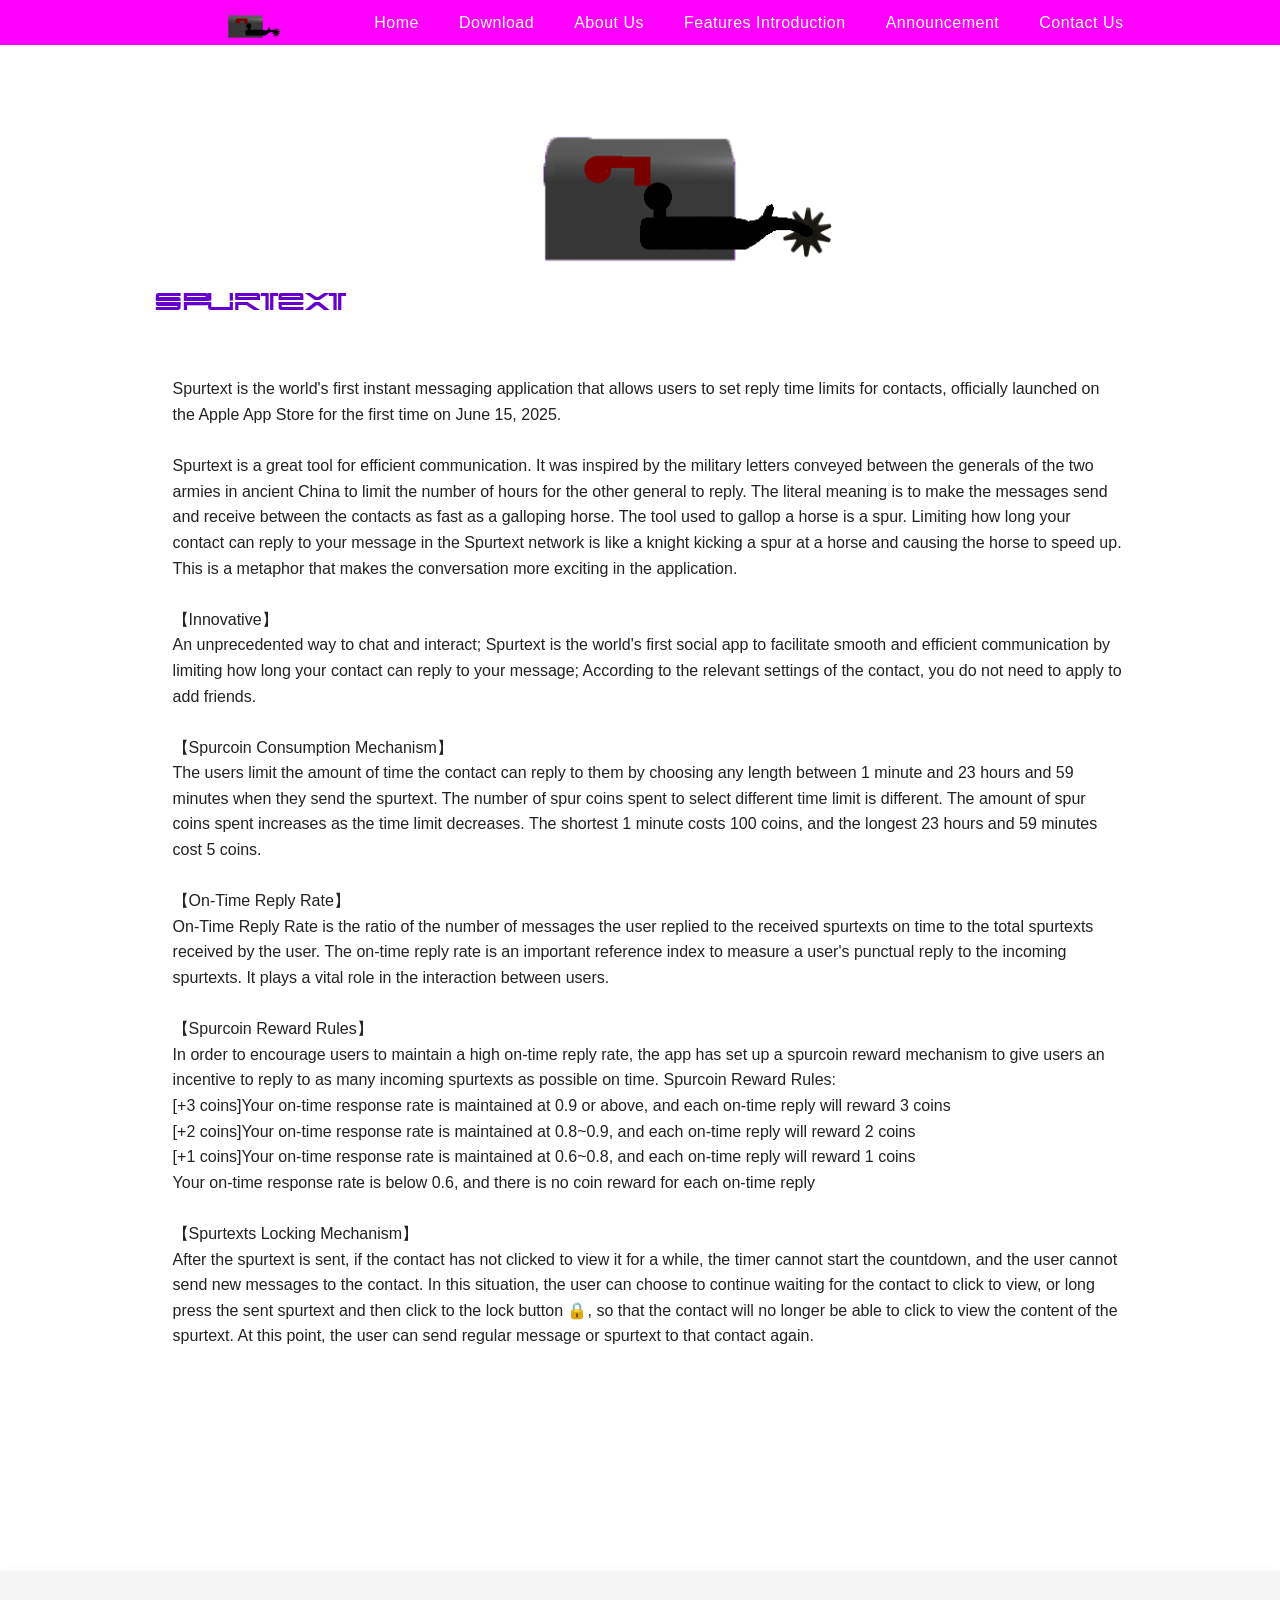
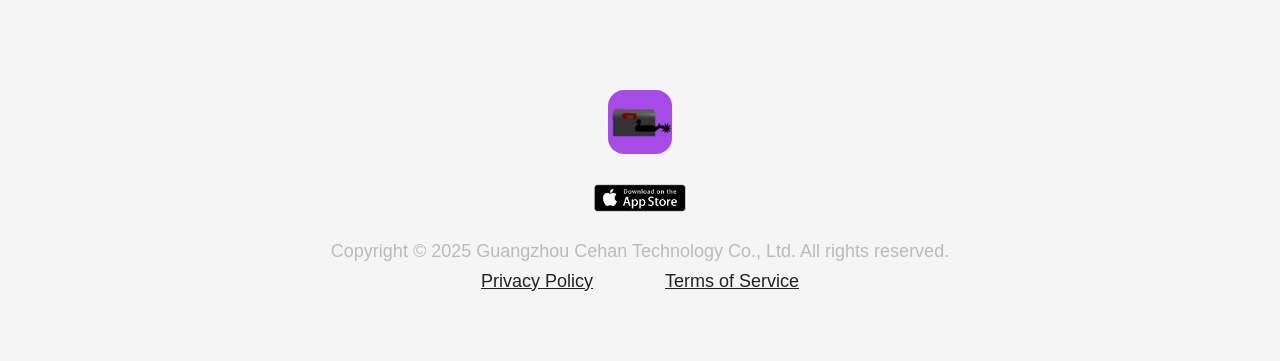
<file: index.html>
<html>
<head>
<title>Spurtext Home Page</title>
  <meta charset="utf-8" />
    <meta name="viewport" content="width=device-width, initial-scale=1.0" />
    <link rel="stylesheet" href="static/css/foundation.css" />
    <script src="static/js/vendor/modernizr.js"></script>
</head>

<style>
@font-face
{
font-family: YonderRecoil;
src: url(static/font/YonderRecoil.ttf);
font-weight:bold;
}

.f_title
{
font-family:YonderRecoil;
font-size:40px;
color:#ffffff;
text-shadow:2px 2px #000000;
padding-top:50px;
}

.f_subtitle
{
font-family:YonderRecoil;
font-size:x-large;
color:#6600CC;
}

.bg_img
{
border-width:0; 
background: url('static/img/jtsunrise.jpg') repeat center;
background-color: #000;
width:100%;
height:275;
cellpadding:"0";
cellspacing:"0"
}
</style>

<body>
<div class="main-content">
<div class="fixed">
  <nav class="top-bar" data-topbar>
    <div class="nav-center">
      <ul class="nav-list">
        <li class="nav-logo">
          <a href="index.html"><img src="images/spurtextlogo.png" alt="Spurtext Logo" style="height:32px;vertical-align:middle;"></a>
        </li>
        <li><a href="home.html">Home</a></li>
        <li><a href="download.html">Download</a></li>
        <li><a href="aboutus.html">About Us</a></li>
        <li><a href="featuresintroduction.html">Features Introduction</a></li>
        <li><a href="announcement.html">Announcement</a></li>
<!--         <li><a href="contact.html">Contact Us</a></li> -->
        <li><a href="Contact_Us.html">Contact Us</a></li>
      </ul>
      <div class="menu-icon" id="menu-toggle">
        <span></span>
        <span></span>
        <span></span>
      </div>
    </div>
  </nav>
</div>

<br><br><br>
	




<!-- 页面内容 -->
<div class="row">
	<div class="large-12 columns">
		<div align="left">
				  <img src="images/spurtextlogo.png" height="1960" width="1600" style='display: block;margin-left: auto;margin-right: auto;'><br>
		</div>
	</div>
</div>


<div class="row">
	<div class="large-12 columns">
		<h2 class="f_subtitle">Spurtext<br></h2>		
	</div>
</div>

<br><br><br>	

<div class="row">
	<div class="large-12 columns">
		<ul>
			 Spurtext is the world's first instant messaging application that allows users to set reply time limits for contacts, officially launched on the Apple App Store for the first time on June 15, 2025.
			 <br><br>
			 Spurtext is a great tool for efficient communication. It was inspired by the military letters conveyed between the generals of the two armies in ancient China to limit the number of hours for the other general to reply. The literal meaning is to make the messages send and receive  between the contacts as fast as a galloping horse. The tool used to gallop a horse is a spur. Limiting how long your contact can reply to your message in the Spurtext network is like a knight kicking a spur at a horse and causing the horse to speed up. This is a metaphor that makes the conversation more exciting in the application.
			 <br><br>
			 【Innovative】<br>
			 An unprecedented way to chat and interact;
			 Spurtext is the world's first social app to facilitate smooth and efficient communication by limiting how long your contact can reply to your message;
			 According to the relevant settings of the contact, you do not need to apply to add friends.
			 <br><br>
			 【Spurcoin Consumption Mechanism】<br>
			 The users limit the amount of time the contact can reply to them by choosing any length between 1 minute and 23 hours and 59 minutes when they send the spurtext. The number of spur coins spent to select different time limit is different. The amount of spur coins spent increases as the time limit decreases. The shortest 1 minute costs 100 coins, and the longest 23 hours and 59 minutes cost 5 coins. 
			 <br><br>
			 【On-Time Reply Rate】<br>
			 On-Time Reply Rate is the ratio of the number of messages the user replied to the received spurtexts on time to the total spurtexts received by the user. The on-time reply rate is an important reference index to measure a user's punctual reply to the incoming spurtexts. It plays a vital role in the interaction between users.
			 <br><br>
			 【Spurcoin Reward Rules】<br>
			 In order to encourage users to maintain a high on-time reply rate, the app has set up a spurcoin reward mechanism to give users an incentive to reply to as many incoming spurtexts as possible on time.
			 Spurcoin Reward Rules:<br>
			 [+3 coins]Your on-time response rate is maintained at 0.9 or above, and each on-time reply will reward 3 coins <br>
			 [+2 coins]Your on-time response rate is maintained at 0.8~0.9, and each on-time reply will reward 2 coins  <br>
			 [+1 coins]Your on-time response rate is maintained at 0.6~0.8, and each on-time reply will reward 1 coins  <br>
			 Your on-time response rate is below 0.6, and there is no coin reward for each on-time reply
			 <br><br>
			 【Spurtexts Locking Mechanism】<br>
			 After the spurtext is sent, if the contact has not clicked to view it for a while, the timer cannot start the countdown, and the user cannot send new messages to the contact. In this situation, the user can choose to continue waiting for the contact to click to view, or long press the sent spurtext and then click to the lock button 🔒, so that the contact will no longer be able to click to view the content of the spurtext. At this point, the user can send regular message or spurtext to that contact again.
			 <br><br>
		</ul> 


		<br><br><br>	


		<!-- 删除或注释掉 <hr> 标签 -->
		<!-- <hr> -->

		<br><br><br><br><br>



	</div>
</div> 


<br><br><br>
	 

<script src="static/js/vendor/jquery.js"></script>
<script src="static/js/foundation.min.js"></script>
<script>$(document).foundation();</script>

<!-- 新增：三道杠弹出菜单功能（最终修正版） -->
<script>
  const menuToggle = document.getElementById('menu-toggle');
  const navList = document.querySelector('.nav-list');
  if(menuToggle && navList) {
    menuToggle.addEventListener('click', function(e) {
      e.stopPropagation();
      if(navList.classList.contains('menu-open')) {
        navList.classList.remove('menu-open');
      } else {
        navList.classList.add('menu-open');
      }
    });
    // 点击菜单项后自动关闭
    navList.querySelectorAll('a').forEach(function(link) {
      link.addEventListener('click', function() {
        if(window.innerWidth <= 900) {
          navList.classList.remove('menu-open');
        }
      });
    });
    // 点击页面其它区域关闭菜单
    document.addEventListener('click', function(e) {
      if(window.innerWidth <= 900 && navList.classList.contains('menu-open')) {
        if(!navList.contains(e.target) && e.target !== menuToggle) {
          navList.classList.remove('menu-open');
        }
      }
    });
    // 窗口变化时自适应
    window.addEventListener('resize', function() {
      if(window.innerWidth > 900) {
        navList.classList.remove('menu-open');
        navList.style.display = '';
      }
    });
  }
</script>

</div>
<div class="site-footer">
  <a href="index.html"><img src="images/spurtextlogo1.png" alt="Spurtext Logo" class="footer-logo"></a>
  <a href="https://apps.apple.com/us/app/spurtext/id6476929476" target="_blank" class="footer-appstore-badge">
    <img src="images/Download1.png" alt="Download on the App Store">
  </a>
  <div class="footer-copyright">Copyright © 2025 Guangzhou Cehan Technology Co., Ltd. All rights reserved.</div>
  <div class="footer-links">
    <a href="Privacy_Policy.html" id="privacy-link">Privacy Policy</a>
    <a href="Terms_Of_Service.html" id="terms-link">Terms of Service</a>
  </div>
</div>
</body>
</html>
</file>
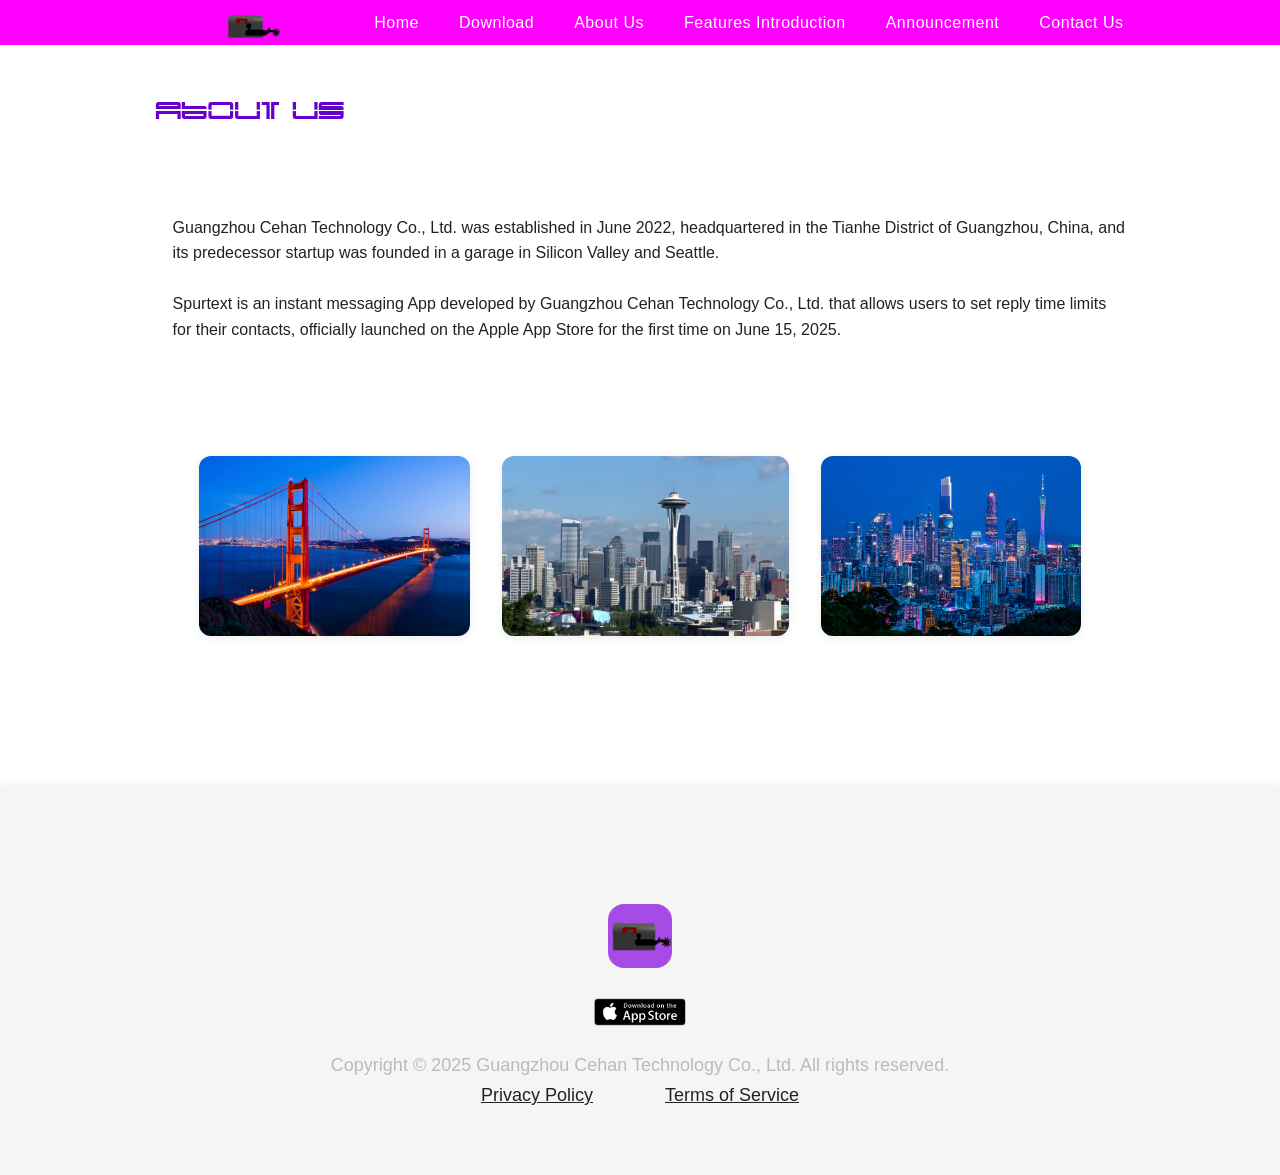
<file: aboutus.html>
<html>
<head>
<title>Spurtext Home Page</title>
  <meta charset="utf-8" />
    <meta name="viewport" content="width=device-width, initial-scale=1.0" />
    <link rel="stylesheet" href="static/css/foundation.css" />
    <script src="static/js/vendor/modernizr.js"></script>
</head>

<style>
@font-face
{
font-family: YonderRecoil;
src: url(static/font/YonderRecoil.ttf);
font-weight:bold;
}

.f_title
{
font-family:YonderRecoil;
font-size:40px;
color:#ffffff;
text-shadow:2px 2px #000000;
padding-top:50px;
}

.f_subtitle
{
font-family:YonderRecoil;
font-size:x-large;
color:#6600CC;
}

.bg_img
{
border-width:0; 
background: url('static/img/jtsunrise.JPG') repeat center;
background-color: #000;
width:100%;
height:275;
cellpadding:"0";
cellspacing:"0"
}
</style>

<body>
<div class="main-content">
<div class="fixed">
  <nav class="top-bar" data-topbar>
    <div class="nav-center">
      <ul class="nav-list">
        <li class="nav-logo">
          <a href="index.html"><img src="images/spurtextlogo.png" alt="Spurtext Logo" style="height:32px;vertical-align:middle;"></a>
        </li>
        <li><a href="home.html">Home</a></li>
        <li><a href="download.html">Download</a></li>
        <li><a href="aboutus.html">About Us</a></li>
        <li><a href="featuresintroduction.html">Features Introduction</a></li>
        <li><a href="announcement.html">Announcement</a></li>
<!--         <li><a href="contact.html">Contact Us</a></li> -->
	<li><a href="Contact_Us.html">Contact Us</a></li>      
      </ul>
      <div class="menu-icon" id="menu-toggle">
        <span></span>
        <span></span>
        <span></span>
      </div>
    </div>
  </nav>
</div>	

<br><br><br>
	

<div class="row">
	<div class="large-12 columns">
		<h2 class="f_subtitle">About Us<br></h2>		
	</div>
</div>


<div class="row">
	<div class="large-12 columns">
		<ul>
			<br><br><br>
			 Guangzhou Cehan Technology Co., Ltd. was established in June 2022, headquartered in the Tianhe District of Guangzhou, China, and its predecessor startup was founded in a garage in Silicon Valley and Seattle.
			 <br><br>
			 Spurtext is an instant messaging App developed by Guangzhou Cehan Technology Co., Ltd. that allows users to set reply time limits for their contacts, officially launched on the Apple App Store for the first time on June 15, 2025.
			 <br><br>
		</ul> 
		<br><br><br>	

        <!-- 新增：三张图片横向排列 -->
        <div class="aboutus-img-row" style="display: flex; justify-content: center; align-items: flex-start; gap: 32px; margin-top: 20px; margin-bottom: 40px;">
          <img src="images/BayArea.png" alt="Bay Area" style="height:180px; border-radius:12px; box-shadow:0 2px 8px rgba(0,0,0,0.08);">
          <img src="images/Seattle.png" alt="Seattle" style="height:180px; border-radius:12px; box-shadow:0 2px 8px rgba(0,0,0,0.08);">
          <img src="images/Guangzhou.png" alt="Guangzhou" style="height:180px; border-radius:12px; box-shadow:0 2px 8px rgba(0,0,0,0.08);">
        </div>

		<!-- 删除或注释掉 <hr> 标签 -->
		<!-- <hr> -->

	</div>
</div> 


<br><br>	


<script src="static/js/vendor/jquery.js"></script>
<script src="static/js/foundation.min.js"></script>
<script>$(document).foundation();</script>

<!-- 新增：三道杠弹出菜单功能（最终修正版） -->
<script>
  const menuToggle = document.getElementById('menu-toggle');
  const navList = document.querySelector('.nav-list');
  if(menuToggle && navList) {
    menuToggle.addEventListener('click', function(e) {
      e.stopPropagation();
      if(navList.classList.contains('menu-open')) {
        navList.classList.remove('menu-open');
      } else {
        navList.classList.add('menu-open');
      }
    });
    // 点击菜单项后自动关闭
    navList.querySelectorAll('a').forEach(function(link) {
      link.addEventListener('click', function() {
        if(window.innerWidth <= 900) {
          navList.classList.remove('menu-open');
        }
      });
    });
    // 点击页面其它地方关闭菜单
    document.addEventListener('click', function(e) {
      if(window.innerWidth <= 900 && navList.classList.contains('menu-open')) {
        if(!navList.contains(e.target) && e.target !== menuToggle) {
          navList.classList.remove('menu-open');
        }
      }
    });
    // 窗口变化时自适应
    window.addEventListener('resize', function() {
      if(window.innerWidth > 900) {
        navList.classList.remove('menu-open');
        navList.style.display = 'flex';
        navList.style.flexDirection = '';
        navList.style.position = '';
        navList.style.top = '';
        navList.style.left = '';
        navList.style.right = '';
        navList.style.background = '';
        navList.style.zIndex = '';
        navList.style.gap = '';
        navList.style.alignItems = '';
      } else {
        navList.style.display = '';
      }
    });
  }
</script>

</div>
<div class="site-footer">
  <a href="index.html"><img src="images/spurtextlogo1.png" alt="Spurtext Logo" class="footer-logo"></a>
  <a href="https://apps.apple.com/us/app/spurtext/id6476929476" target="_blank" class="footer-appstore-badge">
    <img src="images/Download1.png" alt="Download on the App Store">
  </a>
  <div class="footer-copyright">Copyright © 2025 Guangzhou Cehan Technology Co., Ltd. All rights reserved.</div>
  <div class="footer-links">
    <a href="Privacy_Policy.html" id="privacy-link">Privacy Policy</a>
    <a href="Terms_Of_Service.html" id="terms-link">Terms of Service</a>
  </div>
</div>
</body>
</html>
</file>
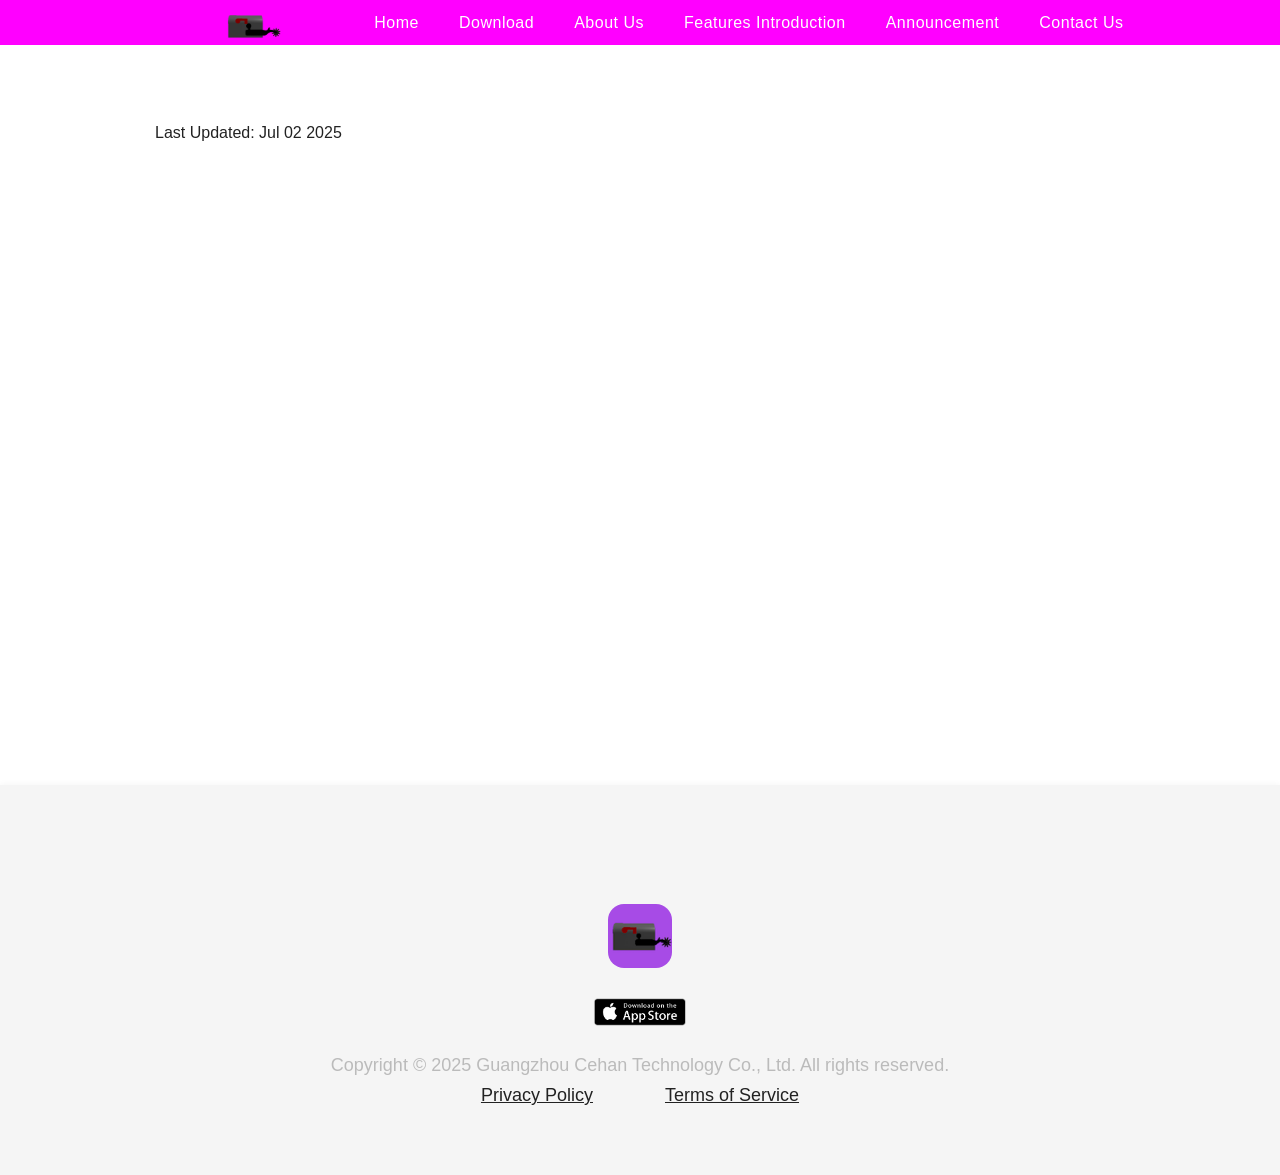
<file: announcement.html>
<html>
<head>

 <title>Spurtext Home Page</title>
 <meta charset="utf-8" />
    <meta name="viewport" content="width=device-width, initial-scale=1.0" />
    <link rel="stylesheet" href="static/css/foundation.css" />
    <script src="static/js/vendor/modernizr.js"></script>

</head>


<body>
<div class="main-content">
<div class="fixed">
  <nav class="top-bar" data-topbar>
    <div class="nav-center">
      <ul class="nav-list">
        <li class="nav-logo">
          <a href="index.html"><img src="images/spurtextlogo.png" alt="Spurtext Logo" style="height:32px;vertical-align:middle;"></a>
        </li>
        <li><a href="home.html">Home</a></li>
        <li><a href="download.html">Download</a></li>
        <li><a href="aboutus.html">About Us</a></li>
        <li><a href="featuresintroduction.html">Features Introduction</a></li>
        <li><a href="announcement.html">Announcement</a></li>
<!--         <li><a href="contact.html">Contact Us</a></li> -->
        <li><a href="Contact_Us.html">Contact Us</a></li>
      </ul>
      <div class="menu-icon" id="menu-toggle">
        <span></span>
        <span></span>
        <span></span>
      </div>
    </div>
  </nav>
</div>


<div class="row">
	<div class="large-12 columns">
		
		<div>
		<br><br><br><br><br>

		<div class="row">
			<div class="large-12 columns">
				<!--<h2 class="f_subtitle">Last Updated: Dec 16 2016<br></h2>-->
				Last Updated: Jul 02 2025		
			</div>
		</div>
<!--
		<div class="row">
			<div class="large-12 columns">
				<h6 style='color:#0000FF'>Last Updated: Dec 16 2016</h6>
			</div>
		</div>
-->	
			</P>
			
		  
		</div>
		
		
  
	</div>
</div>
		
		

<script src="static/js/vendor/jquery.js"></script>
<script src="static/js/foundation.min.js"></script>
<script>$(document).foundation();</script>

<!-- 新增：三道杠弹出菜单功能（最终修正版） -->
<script>
  const menuToggle = document.getElementById('menu-toggle');
  const navList = document.querySelector('.nav-list');
  if(menuToggle && navList) {
    menuToggle.addEventListener('click', function(e) {
      e.stopPropagation();
      if(navList.classList.contains('menu-open')) {
        navList.classList.remove('menu-open');
      } else {
        navList.classList.add('menu-open');
      }
    });
    // 点击菜单项后自动关闭
    navList.querySelectorAll('a').forEach(function(link) {
      link.addEventListener('click', function() {
        if(window.innerWidth <= 900) {
          navList.classList.remove('menu-open');
        }
      });
    });
    // 点击页面其它区域关闭菜单
    document.addEventListener('click', function(e) {
      if(window.innerWidth <= 900 && navList.classList.contains('menu-open')) {
        if(!navList.contains(e.target) && e.target !== menuToggle) {
          navList.classList.remove('menu-open');
        }
      }
    });
    // 窗口变化时自适应
    window.addEventListener('resize', function() {
      if(window.innerWidth > 900) {
        navList.classList.remove('menu-open');
        navList.style.display = '';
      }
    });
  }
</script>
</div>
<div class="site-footer">
  <a href="index.html"><img src="images/spurtextlogo1.png" alt="Spurtext Logo" class="footer-logo"></a>
  <a href="https://apps.apple.com/us/app/spurtext/id6476929476" target="_blank" class="footer-appstore-badge">
    <img src="images/Download1.png" alt="Download on the App Store">
  </a>
  <div class="footer-copyright">Copyright © 2025 Guangzhou Cehan Technology Co., Ltd. All rights reserved.</div>
  <div class="footer-links">
    <a href="Privacy_Policy.html" id="privacy-link">Privacy Policy</a>
    <a href="Terms_Of_Service.html" id="terms-link">Terms of Service</a>
  </div>
</div>
</body>
</html>
</file>
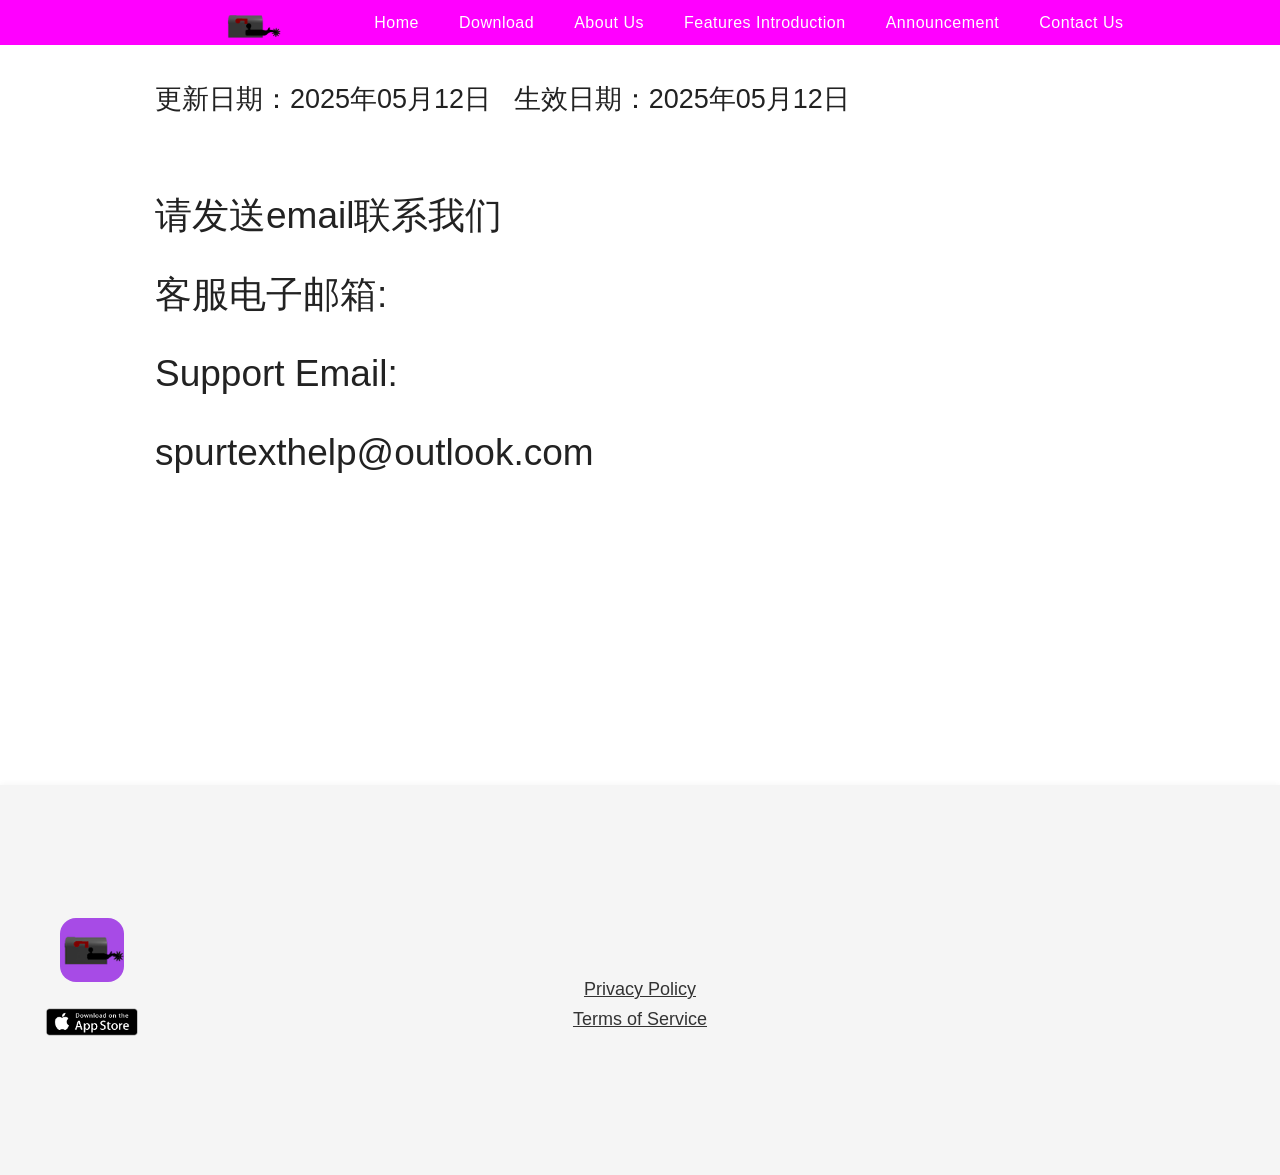
<file: contact.html>
<html>
<head>

 <title>Spurtext Home Page</title>
 <meta charset="utf-8" />
    <meta name="viewport" content="width=device-width, initial-scale=1.0" />
    <link rel="stylesheet" href="static/css/foundation.css" />
    <script src="static/js/vendor/modernizr.js"></script>

</head>


<body>
<div class="main-content">
<div class="fixed">	
	<nav class="top-bar" data-topbar>
	  <div class="nav-center">
		<ul class="nav-list">
		  <li class="nav-logo">
			<a href="index.html"><img src="images/spurtextlogo.png" alt="Spurtext Logo" style="height:32px;vertical-align:middle;"></a>
		  </li>
		  <li><a href="home.html">Home</a></li>
		  <li><a href="download.html">Download</a></li>
		  <li><a href="aboutus.html">About Us</a></li>
		  <li><a href="featuresintroduction.html">Features Introduction</a></li>
		  <li><a href="announcement.html">Announcement</a></li>
		  <li><a href="contact.html">Contact Us</a></li>
		</ul>
		<div class="menu-icon" id="menu-toggle">
		  <span></span>
		  <span></span>
		  <span></span>
		</div>
	  </div>
	</nav>
</div>


<div class="row">
	<div class="large-12 columns">
		
		<div>
		<br>


		<p><h3>更新日期：2025年05月12日&nbsp&nbsp&nbsp生效日期：2025年05月12日</h3></p>
		<br><br><br>
        <!-- comment -->
        <h2>请发送email联系我们</h2>
		<br>
        <h2>客服电子邮箱:</h2>
		<br>
        <h2>Support Email:</h2>
		<br>
    	<h2>spurtexthelp@outlook.com</h2>
		</div>
			
		  
		</div>
		
		
  
	</div>
</div>
		
		

<script src="static/js/vendor/jquery.js"></script>
<script src="static/js/foundation.min.js"></script>
<script>$(document).foundation();</script>

<!-- 新增：三道杠弹出菜单功能（最终修正版） -->
<script>
  const menuToggle = document.getElementById('menu-toggle');
  const navList = document.querySelector('.nav-list');
  if(menuToggle && navList) {
    menuToggle.addEventListener('click', function(e) {
      e.stopPropagation();
      if(navList.classList.contains('menu-open')) {
        navList.classList.remove('menu-open');
      } else {
        navList.classList.add('menu-open');
      }
    });
    // 点击菜单项后自动关闭
    navList.querySelectorAll('a').forEach(function(link) {
      link.addEventListener('click', function() {
        if(window.innerWidth <= 900) {
          navList.classList.remove('menu-open');
        }
      });
    });
    // 点击页面其它区域关闭菜单
    document.addEventListener('click', function(e) {
      if(window.innerWidth <= 900 && navList.classList.contains('menu-open')) {
        if(!navList.contains(e.target) && e.target !== menuToggle) {
          navList.classList.remove('menu-open');
        }
      }
    });
    // 窗口变化时自适应
    window.addEventListener('resize', function() {
      if(window.innerWidth > 900) {
        navList.classList.remove('menu-open');
        navList.style.display = '';
      }
    });
  }
</script>
</div>
<div class="site-footer">
  <div class="footer-logo-group">
    <a href="index.html" class="footer-logo"><img src="images/spurtextlogo1.png" alt="Spurtext Logo" style="height:64px;vertical-align:middle;border-radius:16px;"></a>
    <a href="https://apps.apple.com/us/app/spurtext/id6476929476" target="_blank" class="footer-appstore-badge"><img src="images/Download1.png" alt="Download on the App Store" style="height:40px;"></a>
  </div>
  <a href="privacypolicy.html" id="privacy-link">Privacy Policy</a>
  <a href="termsofservice.html" id="terms-link">Terms of Service</a>
</div>
</body>
</html>
</file>
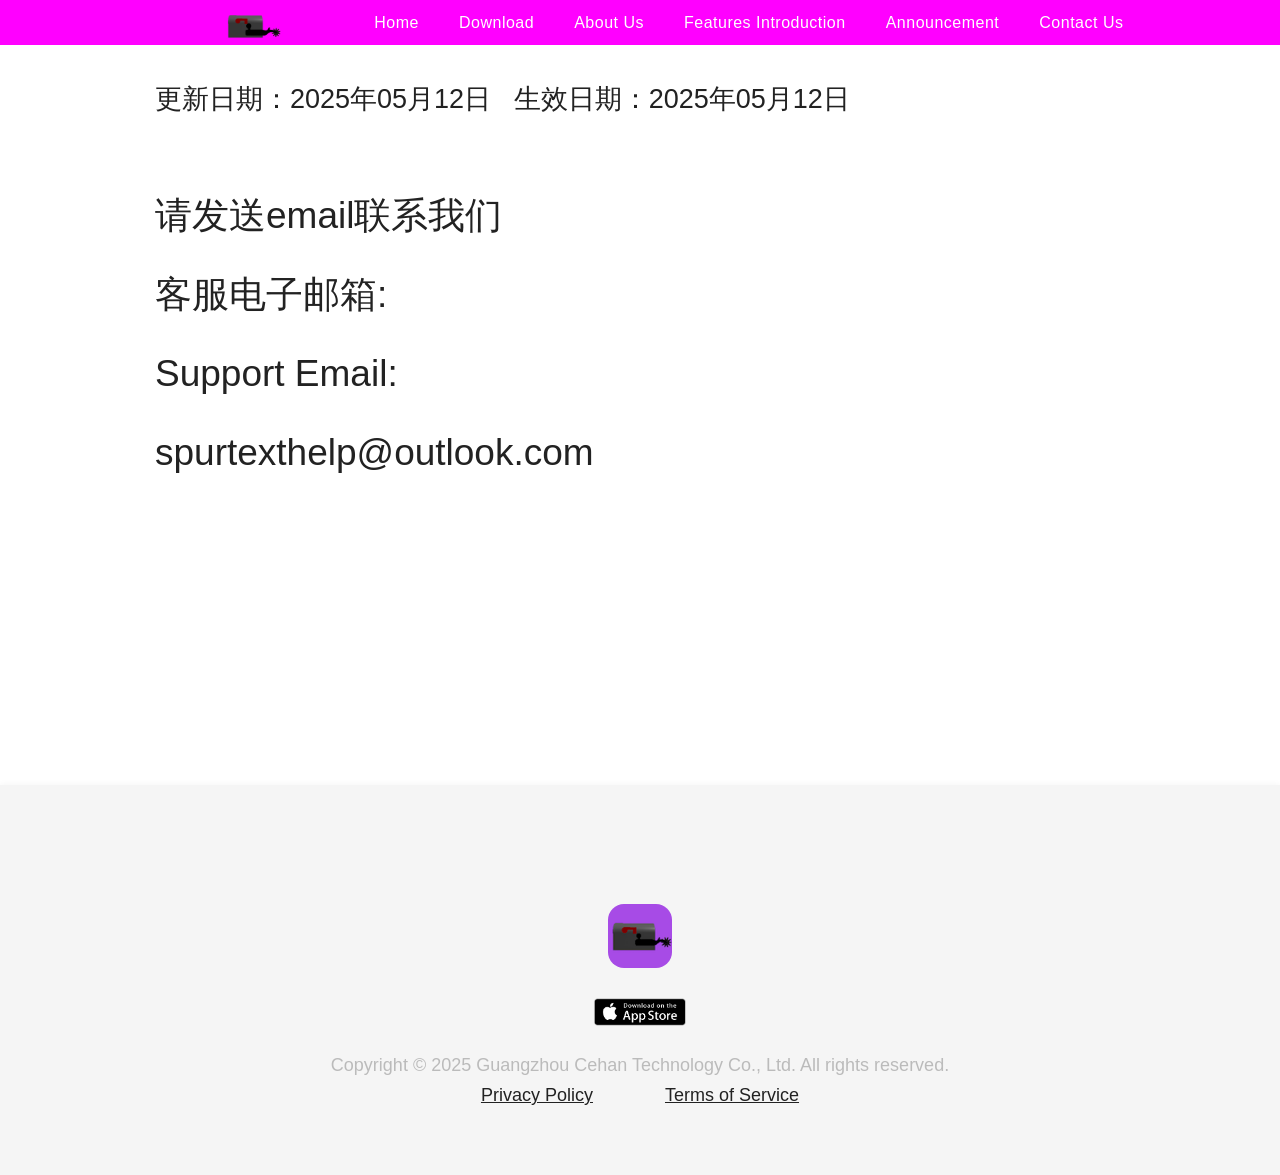
<file: Contact_Us.html>
<html>
<head>

 <title>Spurtext Home Page</title>
 <meta charset="utf-8" />
    <meta name="viewport" content="width=device-width, initial-scale=1.0" />
    <link rel="stylesheet" href="static/css/foundation.css" />
    <script src="static/js/vendor/modernizr.js"></script>

</head>


<body>
<div class="main-content">
<div class="fixed">	
	<nav class="top-bar" data-topbar>
	  <div class="nav-center">
		<ul class="nav-list">
		  <li class="nav-logo">
			<a href="index.html"><img src="images/spurtextlogo.png" alt="Spurtext Logo" style="height:32px;vertical-align:middle;"></a>
		  </li>
		  <li><a href="home.html">Home</a></li>
		  <li><a href="download.html">Download</a></li>
		  <li><a href="aboutus.html">About Us</a></li>
		  <li><a href="featuresintroduction.html">Features Introduction</a></li>
		  <li><a href="announcement.html">Announcement</a></li>
<!-- 		  <li><a href="contact.html">Contact Us</a></li> -->
		  <li><a href="Contact_Us.html">Contact Us</a></li>
		</ul>
		<div class="menu-icon" id="menu-toggle">
		  <span></span>
		  <span></span>
		  <span></span>
		</div>
	  </div>
	</nav>
</div>


<div class="row">
	<div class="large-12 columns">
		
		<div>
		<br>


		<p><h3>更新日期：2025年05月12日&nbsp&nbsp&nbsp生效日期：2025年05月12日</h3></p>
		<br><br><br>
        <!-- comment -->
        <h2>请发送email联系我们</h2>
		<br>
        <h2>客服电子邮箱:</h2>
		<br>
        <h2>Support Email:</h2>
		<br>
    	<h2>spurtexthelp@outlook.com</h2>
		</div>
			
		  
		</div>
		
		
  
	</div>
</div>
		
		

<script src="static/js/vendor/jquery.js"></script>
<script src="static/js/foundation.min.js"></script>
<script>$(document).foundation();</script>

<!-- 新增：三道杠弹出菜单功能（最终修正版） -->
<script>
  const menuToggle = document.getElementById('menu-toggle');
  const navList = document.querySelector('.nav-list');
  if(menuToggle && navList) {
    menuToggle.addEventListener('click', function(e) {
      e.stopPropagation();
      if(navList.classList.contains('menu-open')) {
        navList.classList.remove('menu-open');
      } else {
        navList.classList.add('menu-open');
      }
    });
    // 点击菜单项后自动关闭
    navList.querySelectorAll('a').forEach(function(link) {
      link.addEventListener('click', function() {
        if(window.innerWidth <= 900) {
          navList.classList.remove('menu-open');
        }
      });
    });
    // 点击页面其它区域关闭菜单
    document.addEventListener('click', function(e) {
      if(window.innerWidth <= 900 && navList.classList.contains('menu-open')) {
        if(!navList.contains(e.target) && e.target !== menuToggle) {
          navList.classList.remove('menu-open');
        }
      }
    });
    // 窗口变化时自适应
    window.addEventListener('resize', function() {
      if(window.innerWidth > 900) {
        navList.classList.remove('menu-open');
        navList.style.display = '';
      }
    });
  }
</script>
</div>
<div class="site-footer">
  <a href="index.html"><img src="images/spurtextlogo1.png" alt="Spurtext Logo" class="footer-logo"></a>
  <a href="https://apps.apple.com/us/app/spurtext/id6476929476" target="_blank" class="footer-appstore-badge">
    <img src="images/Download1.png" alt="Download on the App Store">
  </a>
  <div class="footer-copyright">Copyright © 2025 Guangzhou Cehan Technology Co., Ltd. All rights reserved.</div>
  <div class="footer-links">
    <a href="Privacy_Policy.html" id="privacy-link">Privacy Policy</a>
    <a href="Terms_Of_Service.html" id="terms-link">Terms of Service</a>
  </div>
</div>
</body>
</html>
</file>
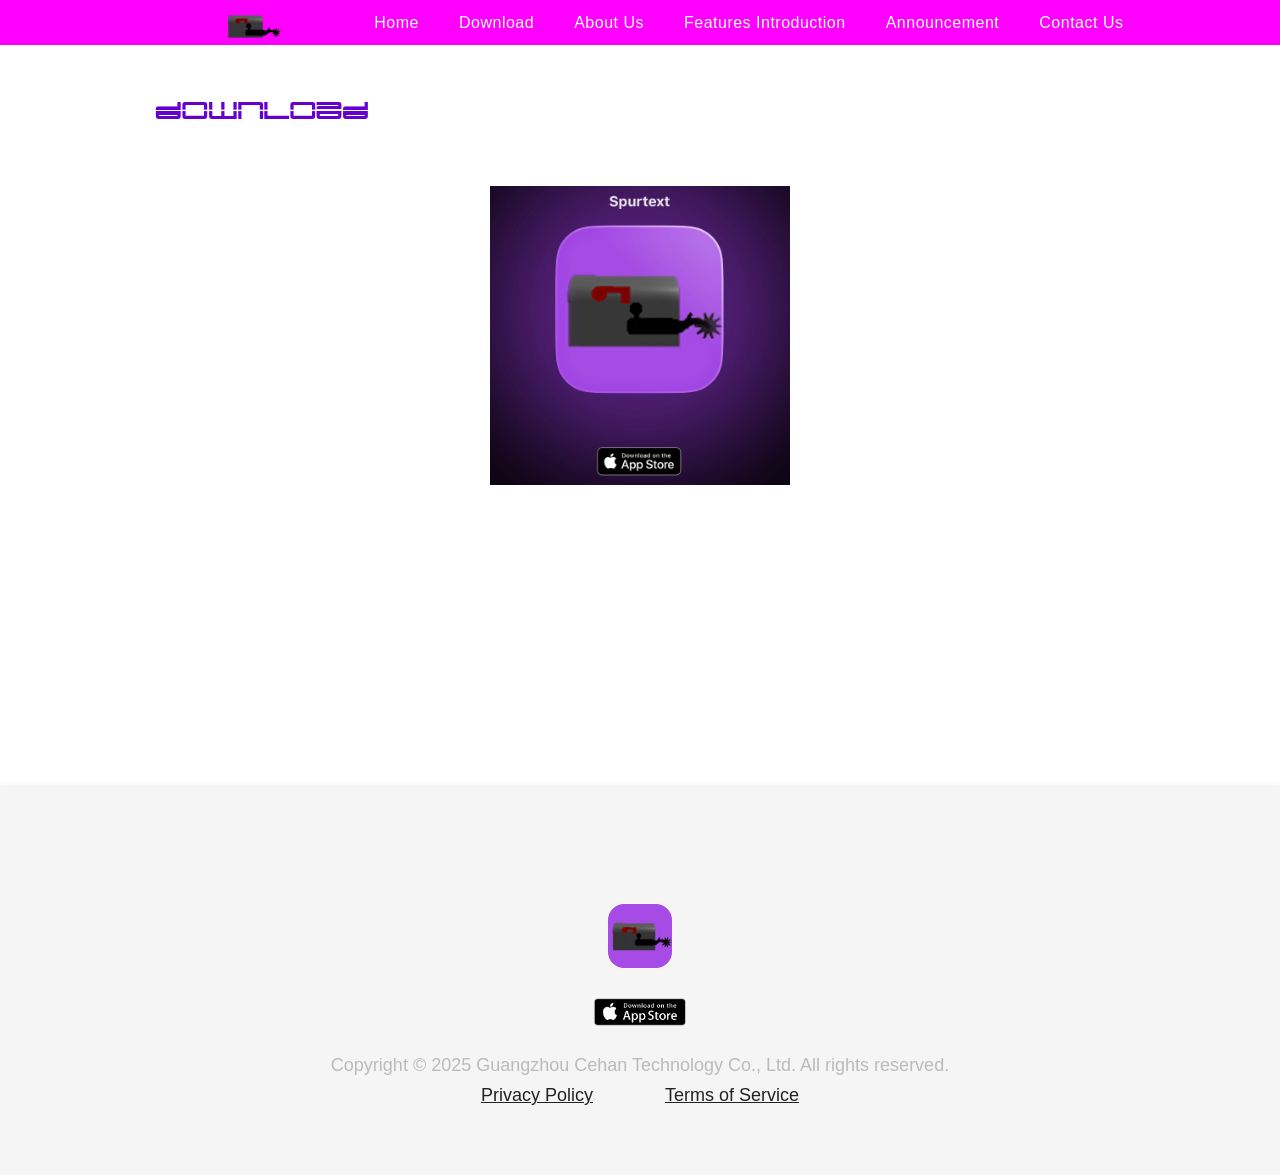
<file: download.html>
<html>
<head>
<title>Spurtext Home Page</title>
  <meta charset="utf-8" />
    <meta name="viewport" content="width=device-width, initial-scale=1.0" />
    <link rel="stylesheet" href="static/css/foundation.css" />
    <script src="static/js/vendor/modernizr.js"></script>
</head>

<style>
@font-face
{
font-family: YonderRecoil;
src: url(static/font/YonderRecoil.ttf);
font-weight:bold;
}

.f_title
{
font-family:YonderRecoil;
font-size:40px;
color:#ffffff;
text-shadow:2px 2px #000000;
padding-top:50px;
}

.f_subtitle
{
font-family:YonderRecoil;
font-size:x-large;
color:#6600CC;
}

.bg_img
{
border-width:0; 
background: url('static/img/jtsunrise.jpg') repeat center;
background-color: #000;
width:100%;
height:275;
cellpadding:"0";
cellspacing:"0"
}
</style>

<body>
<div class="main-content">
<div class="fixed">
  <nav class="top-bar" data-topbar>
    <div class="nav-center">
      <ul class="nav-list">
        <li class="nav-logo">
          <a href="index.html"><img src="images/spurtextlogo.png" alt="Spurtext Logo" style="height:32px;vertical-align:middle;"></a>
        </li>
        <li><a href="home.html">Home</a></li>
        <li><a href="download.html">Download</a></li>
        <li><a href="aboutus.html">About Us</a></li>
        <li><a href="featuresintroduction.html">Features Introduction</a></li>
        <li><a href="announcement.html">Announcement</a></li>
<!--         <li><a href="contact.html">Contact Us</a></li> -->
        <li><a href="Contact_Us.html">Contact Us</a></li>
      </ul>
      <div class="menu-icon" id="menu-toggle">
        <span></span>
        <span></span>
        <span></span>
      </div>
    </div>
  </nav>
</div>

<br><br><br>
	

<div class="row">
	<div class="large-12 columns">
		<h2 class="f_subtitle">Download<br></h2>		
	</div>
</div>

<br><br><br>	

<!-- 页面内容 -->
<div class="row">
	<div class="large-12 columns">
		<div align="left">
				  <a href="https://apps.apple.com/us/app/spurtext/id6476929476" target="_blank">
					<img src="images/download_appstore.jpg" height="300" width="300" style='display: block;margin-left: auto;margin-right: auto;'>
				  </a><br>
		</div>
	</div>
</div>
	 

<script src="static/js/vendor/jquery.js"></script>
<script src="static/js/foundation.min.js"></script>
<script>$(document).foundation();</script>

<!-- 新增：三道杠弹出菜单功能（最终修正版） -->
<script>
  const menuToggle = document.getElementById('menu-toggle');
  const navList = document.querySelector('.nav-list');
  if(menuToggle && navList) {
    menuToggle.addEventListener('click', function(e) {
      e.stopPropagation();
      if(navList.classList.contains('menu-open')) {
        navList.classList.remove('menu-open');
      } else {
        navList.classList.add('menu-open');
      }
    });
    // 点击菜单项后自动关闭
    navList.querySelectorAll('a').forEach(function(link) {
      link.addEventListener('click', function() {
        if(window.innerWidth <= 900) {
          navList.classList.remove('menu-open');
        }
      });
    });
    // 点击页面其它区域关闭菜单
    document.addEventListener('click', function(e) {
      if(window.innerWidth <= 900 && navList.classList.contains('menu-open')) {
        if(!navList.contains(e.target) && e.target !== menuToggle) {
          navList.classList.remove('menu-open');
        }
      }
    });
    // 窗口变化时自适应
    window.addEventListener('resize', function() {
      if(window.innerWidth > 900) {
        navList.classList.remove('menu-open');
        navList.style.display = '';
      }
    });
  }
</script>
</div>
<div class="site-footer">
  <a href="index.html"><img src="images/spurtextlogo1.png" alt="Spurtext Logo" class="footer-logo"></a>
  <a href="https://apps.apple.com/us/app/spurtext/id6476929476" target="_blank" class="footer-appstore-badge">
    <img src="images/Download1.png" alt="Download on the App Store">
  </a>
  <div class="footer-copyright">Copyright © 2025 Guangzhou Cehan Technology Co., Ltd. All rights reserved.</div>
  <div class="footer-links">
    <a href="Privacy_Policy.html" id="privacy-link">Privacy Policy</a>
    <a href="Terms_Of_Service.html" id="terms-link">Terms of Service</a>
  </div>
</div>
</body>
</html>
</file>
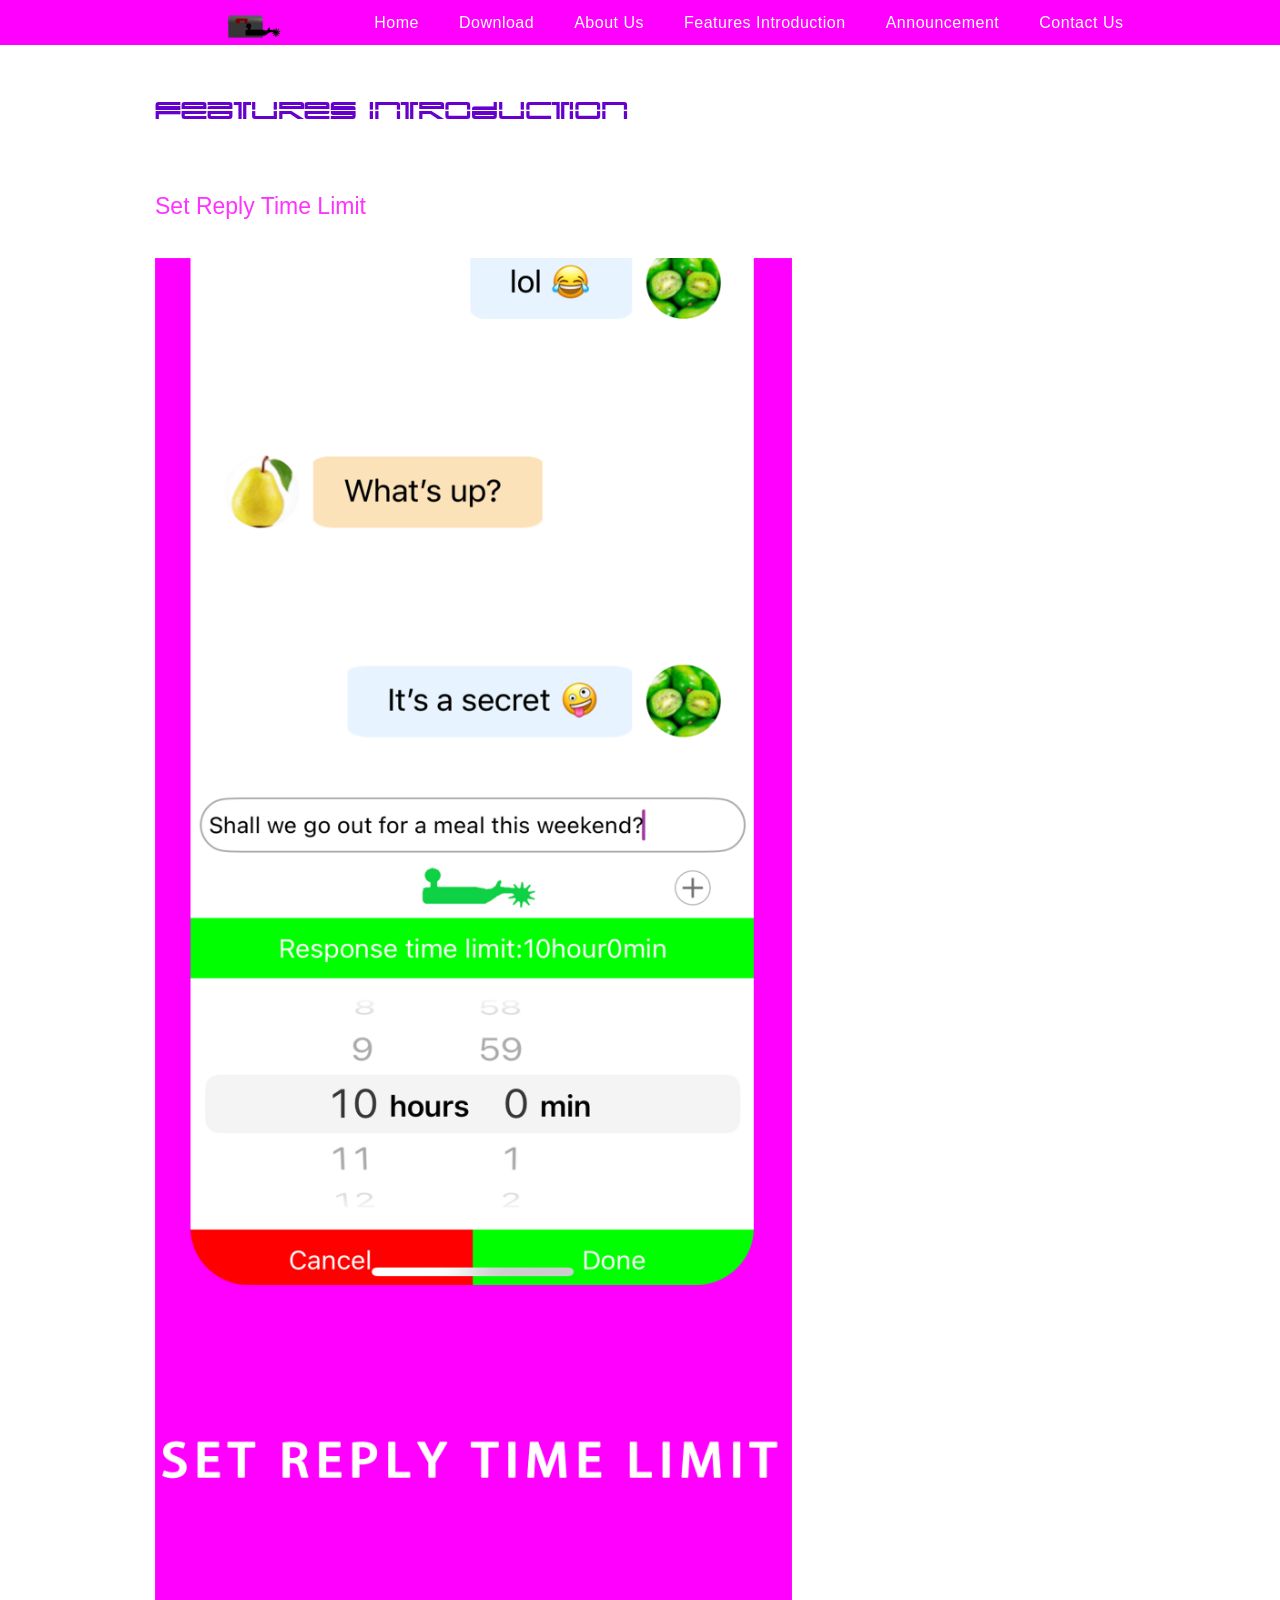
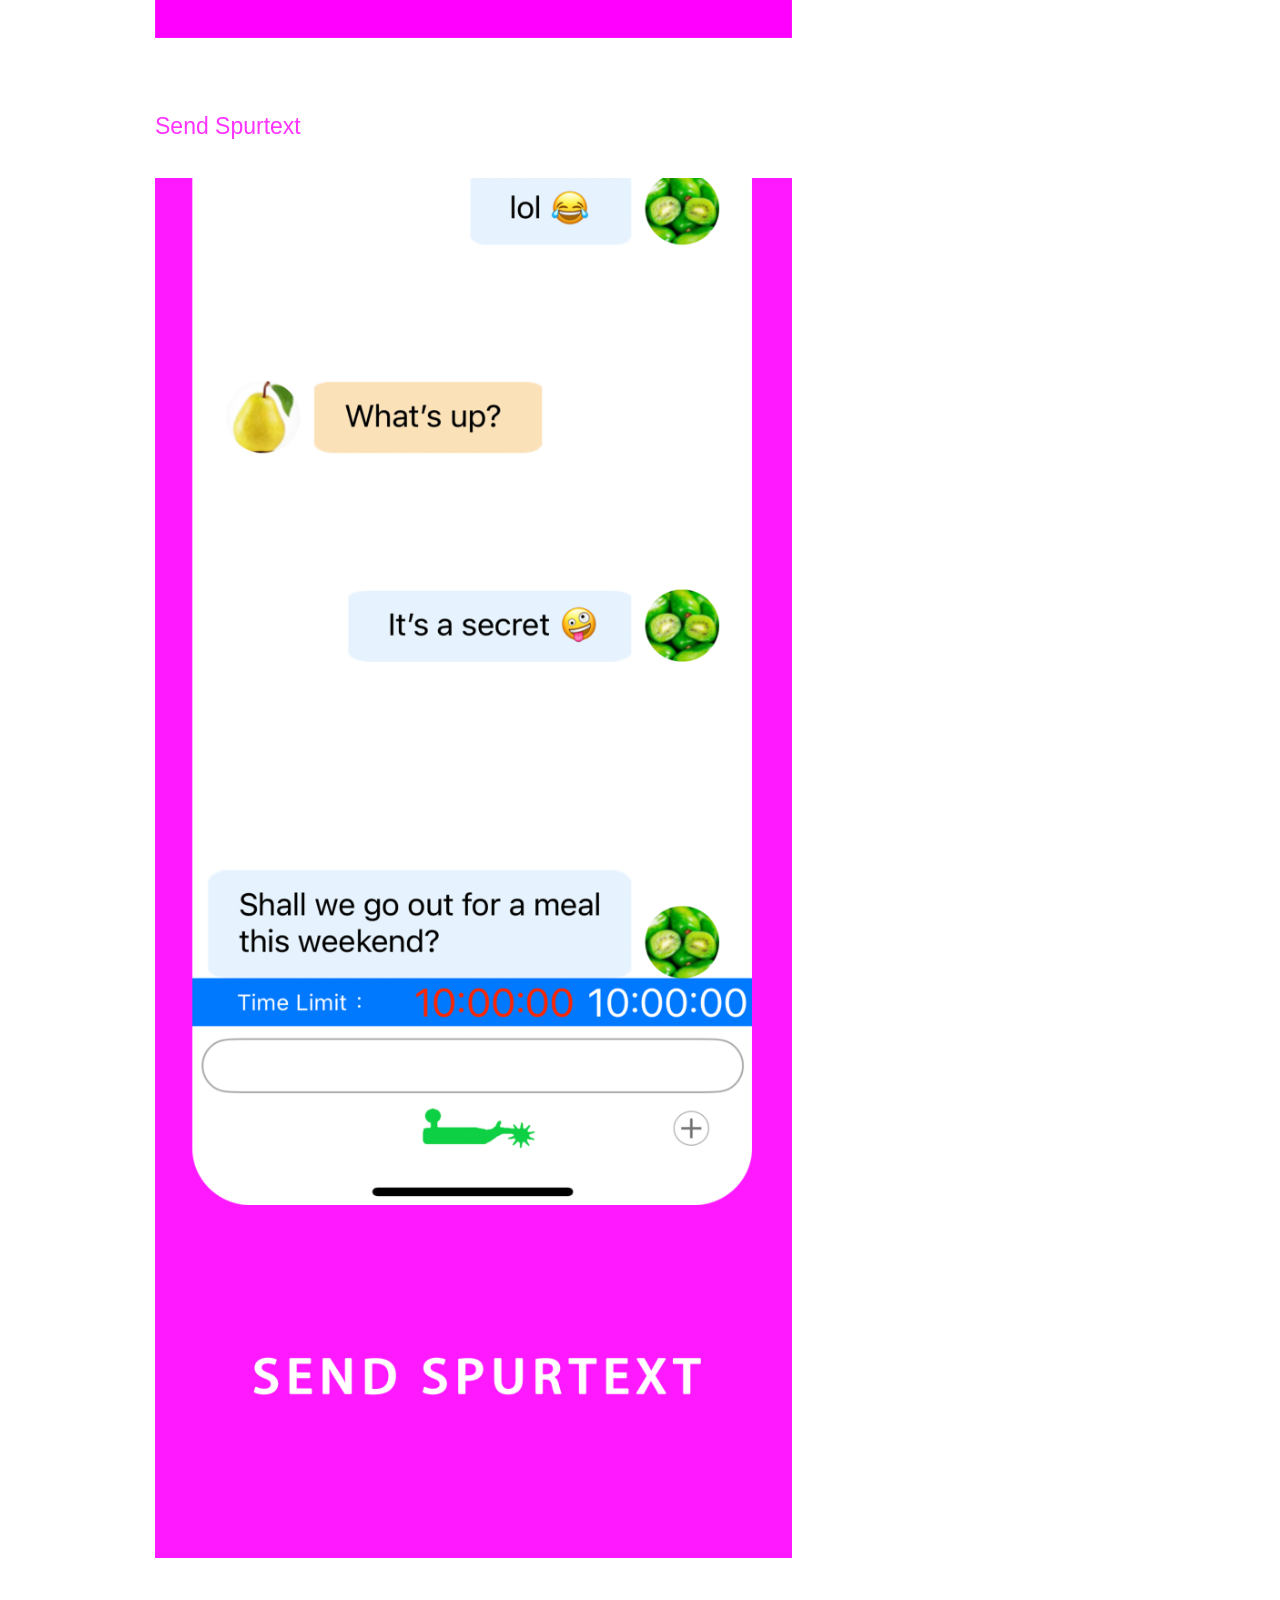
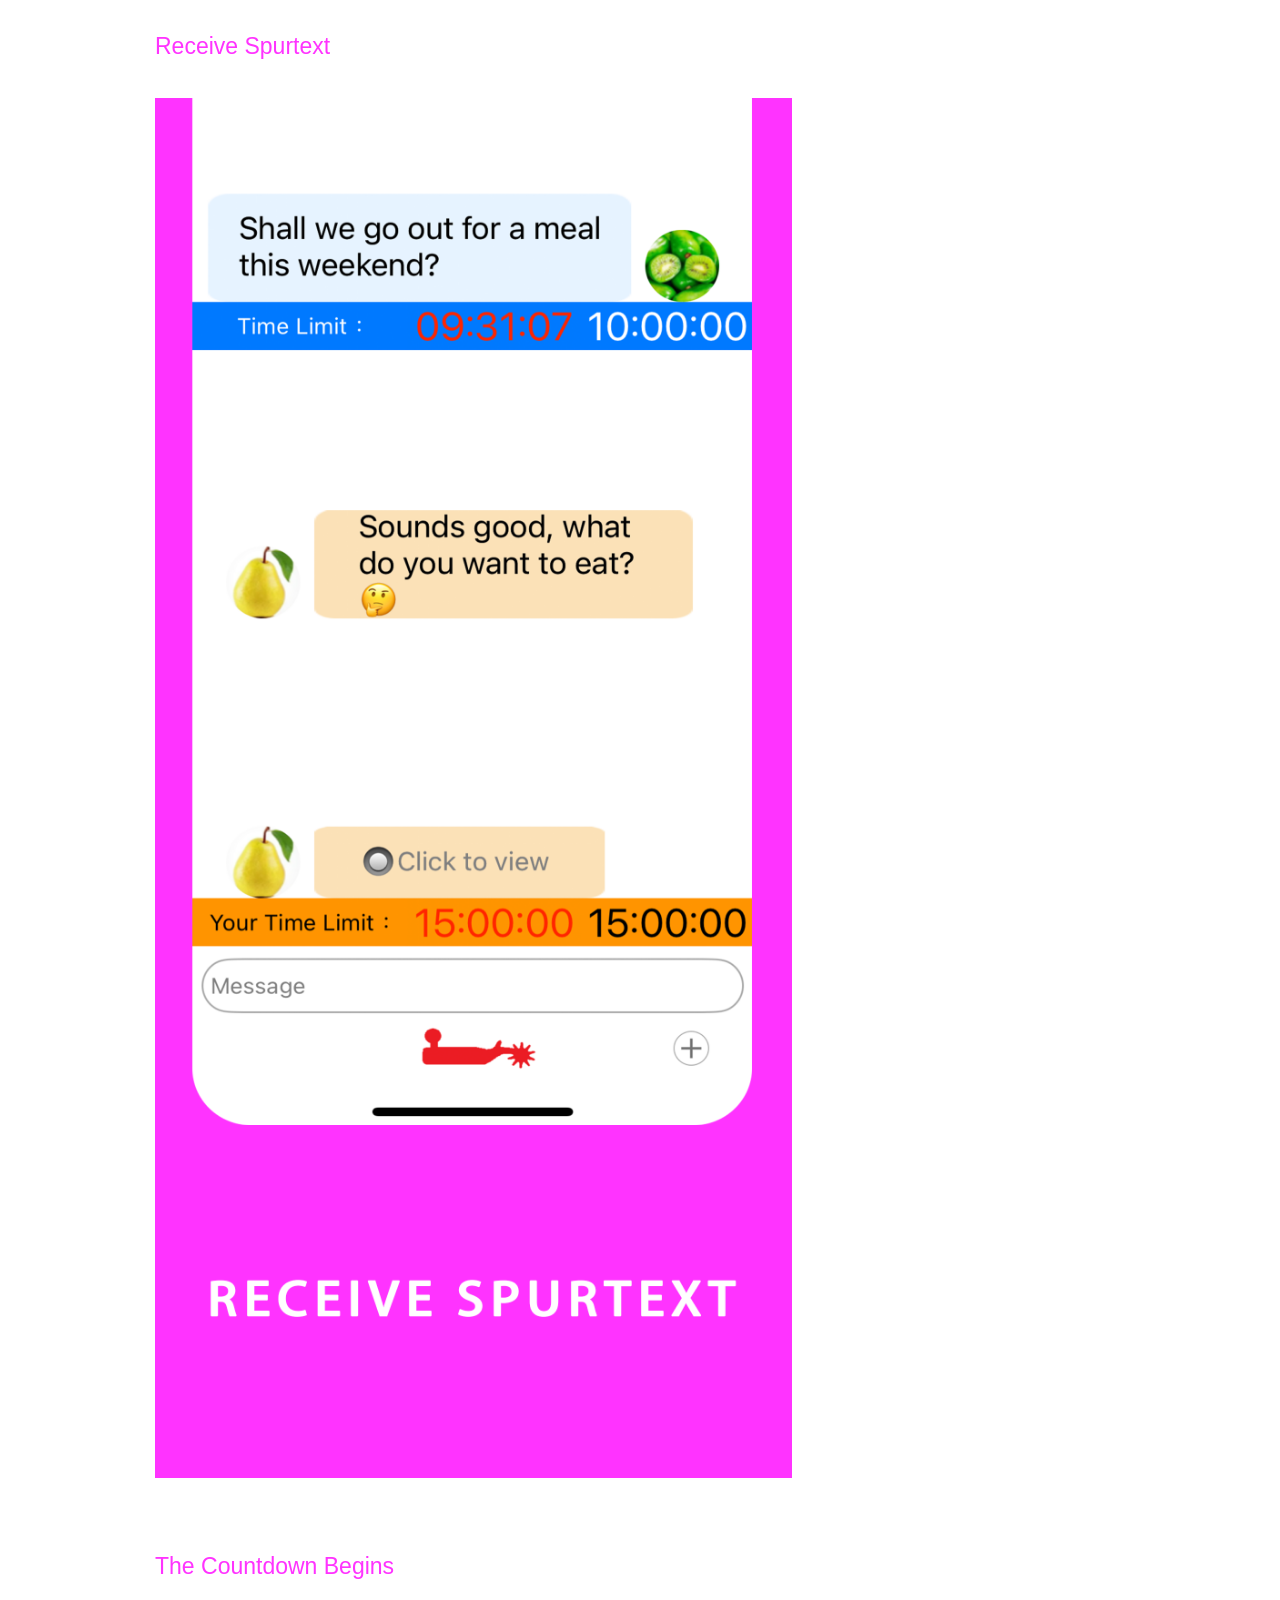
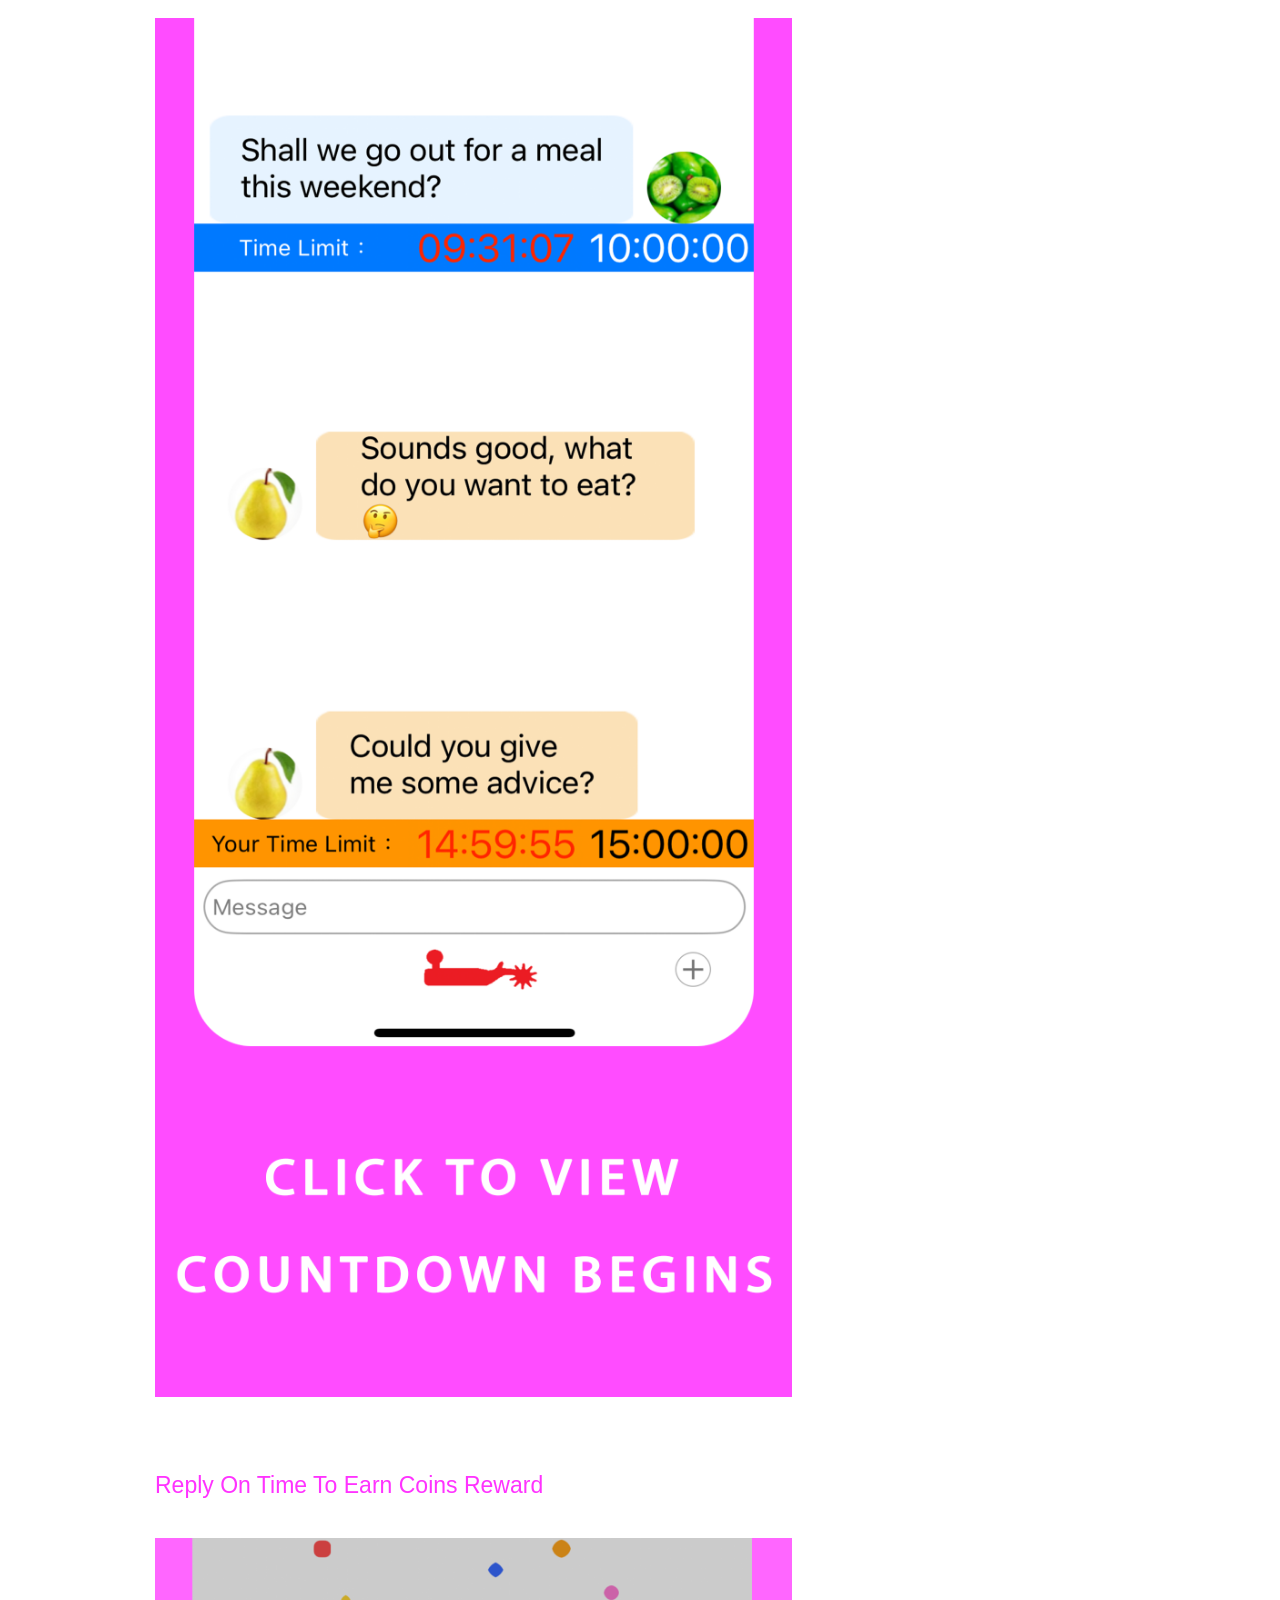
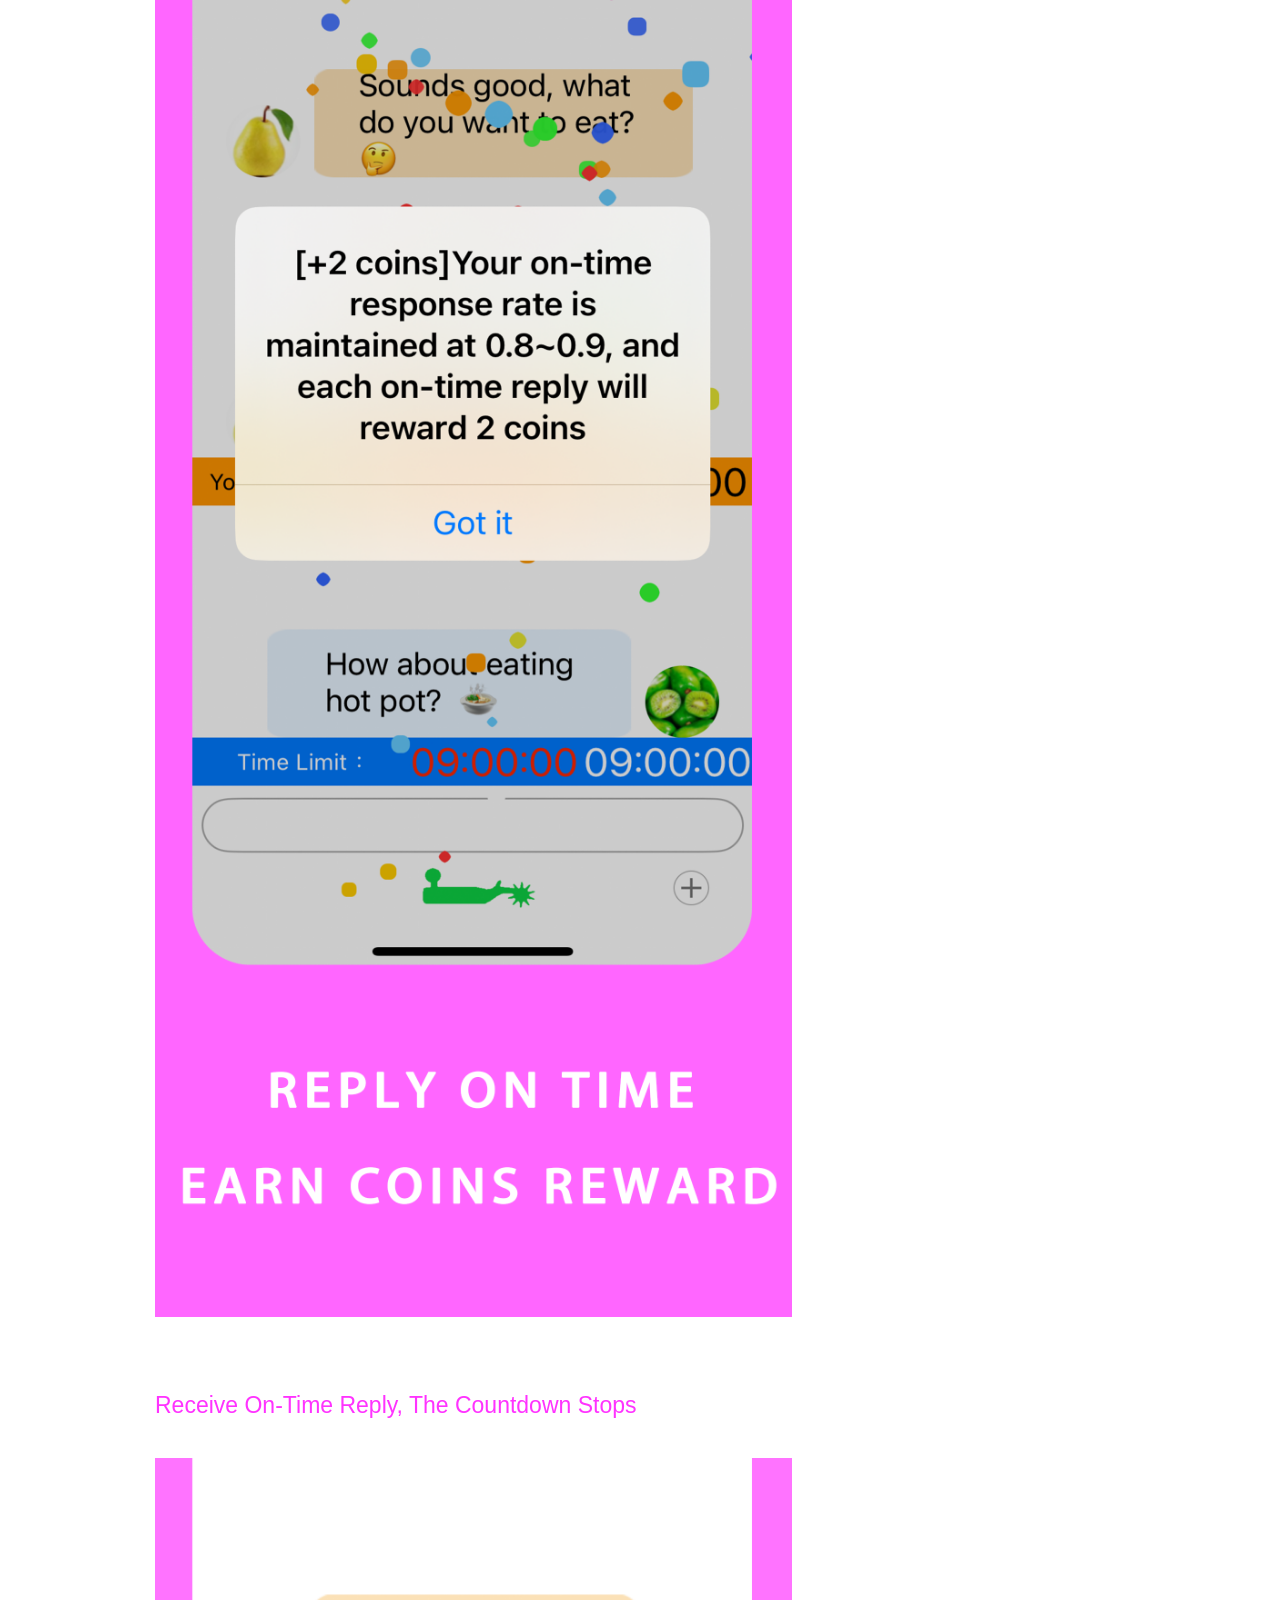
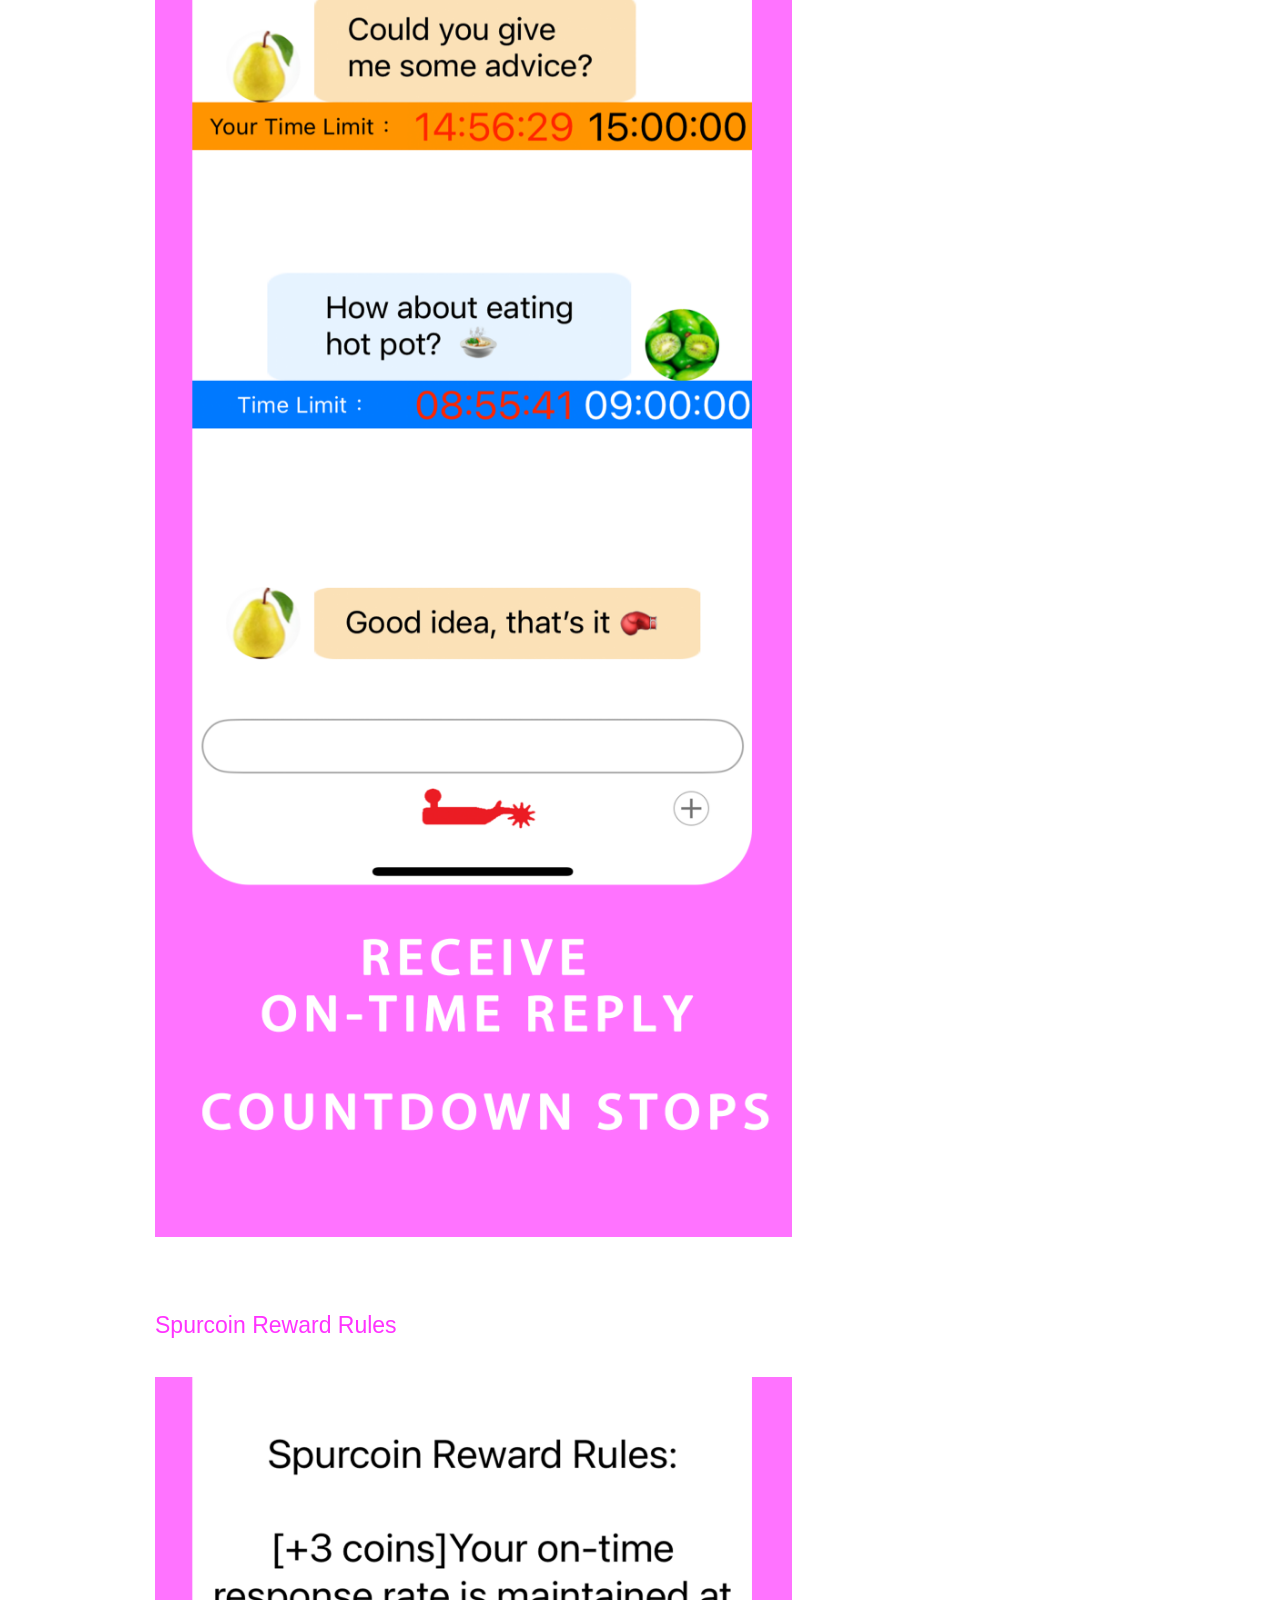
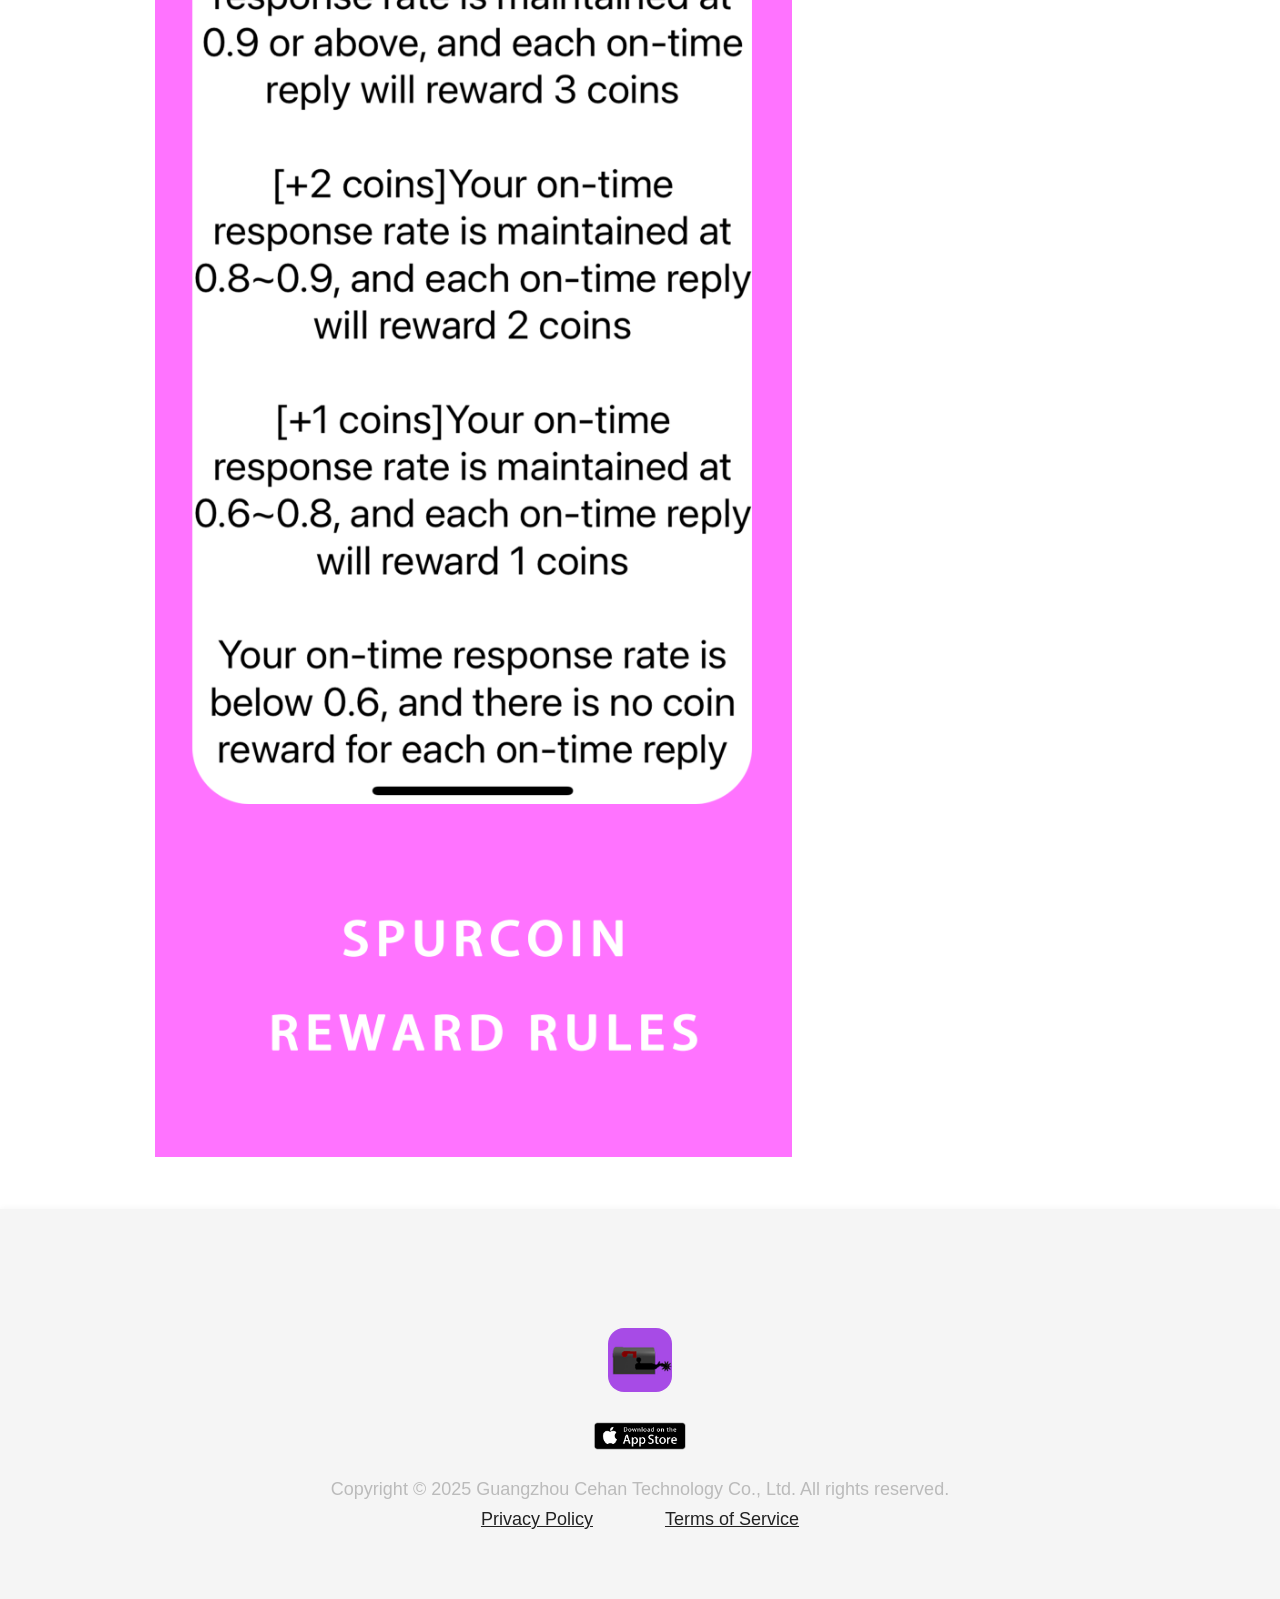
<file: featuresintroduction.html>
<html>
<head>
<title>Spurtext Home Page</title>
  <meta charset="utf-8" />
    <meta name="viewport" content="width=device-width, initial-scale=1.0" />
    <link rel="stylesheet" href="static/css/foundation.css" />
    <script src="static/js/vendor/modernizr.js"></script>
</head>

<style>
@font-face
{
font-family: YonderRecoil;
src: url(static/font/YonderRecoil.ttf);
font-weight:bold;
}

.f_title
{
font-family:YonderRecoil;
font-size:40px;
color:#ffffff;
text-shadow:2px 2px #000000;
padding-top:50px;
}

.f_subtitle
{
font-family:YonderRecoil;
font-size:x-large;
color:#6600CC;
}

.bg_img
{
border-width:0; 
background: url('static/img/jtsunrise.JPG') repeat center;
background-color: #000;
width:100%;
height:275;
cellpadding:"0";
cellspacing:"0"
}
</style>

<body>
<div class="main-content">
<div class="fixed">
  <nav class="top-bar" data-topbar>
    <div class="nav-center">
      <ul class="nav-list">
        <li class="nav-logo">
          <a href="index.html"><img src="images/spurtextlogo.png" alt="Spurtext Logo" style="height:32px;vertical-align:middle;"></a>
        </li>
        <li><a href="home.html">Home</a></li>
        <li><a href="download.html">Download</a></li>
        <li><a href="aboutus.html">About Us</a></li>
        <li><a href="featuresintroduction.html">Features Introduction</a></li>
        <li><a href="announcement.html">Announcement</a></li>
<!--         <li><a href="contact.html">Contact Us</a></li> -->
        <li><a href="Contact_Us.html">Contact Us</a></li>
      </ul>
      <div class="menu-icon" id="menu-toggle">
        <span></span>
        <span></span>
        <span></span>
      </div>
    </div>
  </nav>
</div>

<br><br><br>

<div class="row">
	<div class="large-12 columns">
		<h2 class="f_subtitle">Features Introduction<br></h2>		
	</div>
</div>

<br><br>	
	
	
<div class="row">
	<div class="large-8 columns">
		<div>
			   <p><h4 style='color:#FF33FF'>Set Reply Time Limit</h4></p>
			   <br>
		       <p><img src="images/1 Set Reply Time Limit.png"></p>
		       <br><br>


			   <p><h4 style='color:#FF33FF'>Send Spurtext</h4></p>
			   <br>
		       <p><img src="images/2 Send Spurtext.png"></p>
		       <br><br>


			   <p><h4 style='color:#FF33FF'>Receive Spurtext</h4></p>
			   <br>
		       <p><img src="images/3 Receive Spurtext.png"></p>
		       <br><br>


			   <p><h4 style='color:#FF33FF'>The Countdown Begins</h4></p>
			   <br>
		       <p><img src="images/4 Click To View, The Countdown Begins.png"></p>
		       <br><br>


			   <p><h4 style='color:#FF33FF'>Reply On Time To Earn Coins Reward</h4></p>
			   <br>
		       <p><img src="images/5 Reply On Time To Earn Coins Reward.png"></p>
		       <br><br>


			   <p><h4 style='color:#FF33FF'>Receive On-Time Reply, The Countdown Stops</h4></p>
			   <br>
		       <p><img src="images/6 Receive On-Time Reply, The Countdown Stops.png"></p>
		       <br><br>


			   <p><h4 style='color:#FF33FF'>Spurcoin Reward Rules</h4></p>
			   <br>
		       <p><img src="images/7 Spurcoin Reward Rules.png"></p>
		       <br><br>

		</div>
	</div>
</div>

	 

<script src="static/js/vendor/jquery.js"></script>
<script src="static/js/foundation.min.js"></script>
<script>$(document).foundation();</script>

<script>
  const menuToggle = document.getElementById('menu-toggle');
  const navList = document.querySelector('.nav-list');
  if(menuToggle && navList) {
    menuToggle.addEventListener('click', function(e) {
      e.stopPropagation();
      if(navList.classList.contains('menu-open')) {
        navList.classList.remove('menu-open');
      } else {
        navList.classList.add('menu-open');
      }
    });
    // 点击菜单项后自动关闭
    navList.querySelectorAll('a').forEach(function(link) {
      link.addEventListener('click', function() {
        if(window.innerWidth <= 900) {
          navList.classList.remove('menu-open');
        }
      });
    });
    // 点击页面其它区域关闭菜单
    document.addEventListener('click', function(e) {
      if(window.innerWidth <= 900 && navList.classList.contains('menu-open')) {
        if(!navList.contains(e.target) && e.target !== menuToggle) {
          navList.classList.remove('menu-open');
        }
      }
    });
    // 窗口变化时自适应
    window.addEventListener('resize', function() {
      if(window.innerWidth > 900) {
        navList.classList.remove('menu-open');
        navList.style.display = '';
      }
    });
  }
</script>
</div>
<div class="site-footer">
  <a href="index.html"><img src="images/spurtextlogo1.png" alt="Spurtext Logo" class="footer-logo"></a>
  <a href="https://apps.apple.com/us/app/spurtext/id6476929476" target="_blank" class="footer-appstore-badge">
    <img src="images/Download1.png" alt="Download on the App Store">
  </a>
  <div class="footer-copyright">Copyright © 2025 Guangzhou Cehan Technology Co., Ltd. All rights reserved.</div>
  <div class="footer-links">
    <a href="Privacy_Policy.html" id="privacy-link">Privacy Policy</a>
    <a href="Terms_Of_Service.html" id="terms-link">Terms of Service</a>
  </div>
</div>
</body>
</html>
</file>
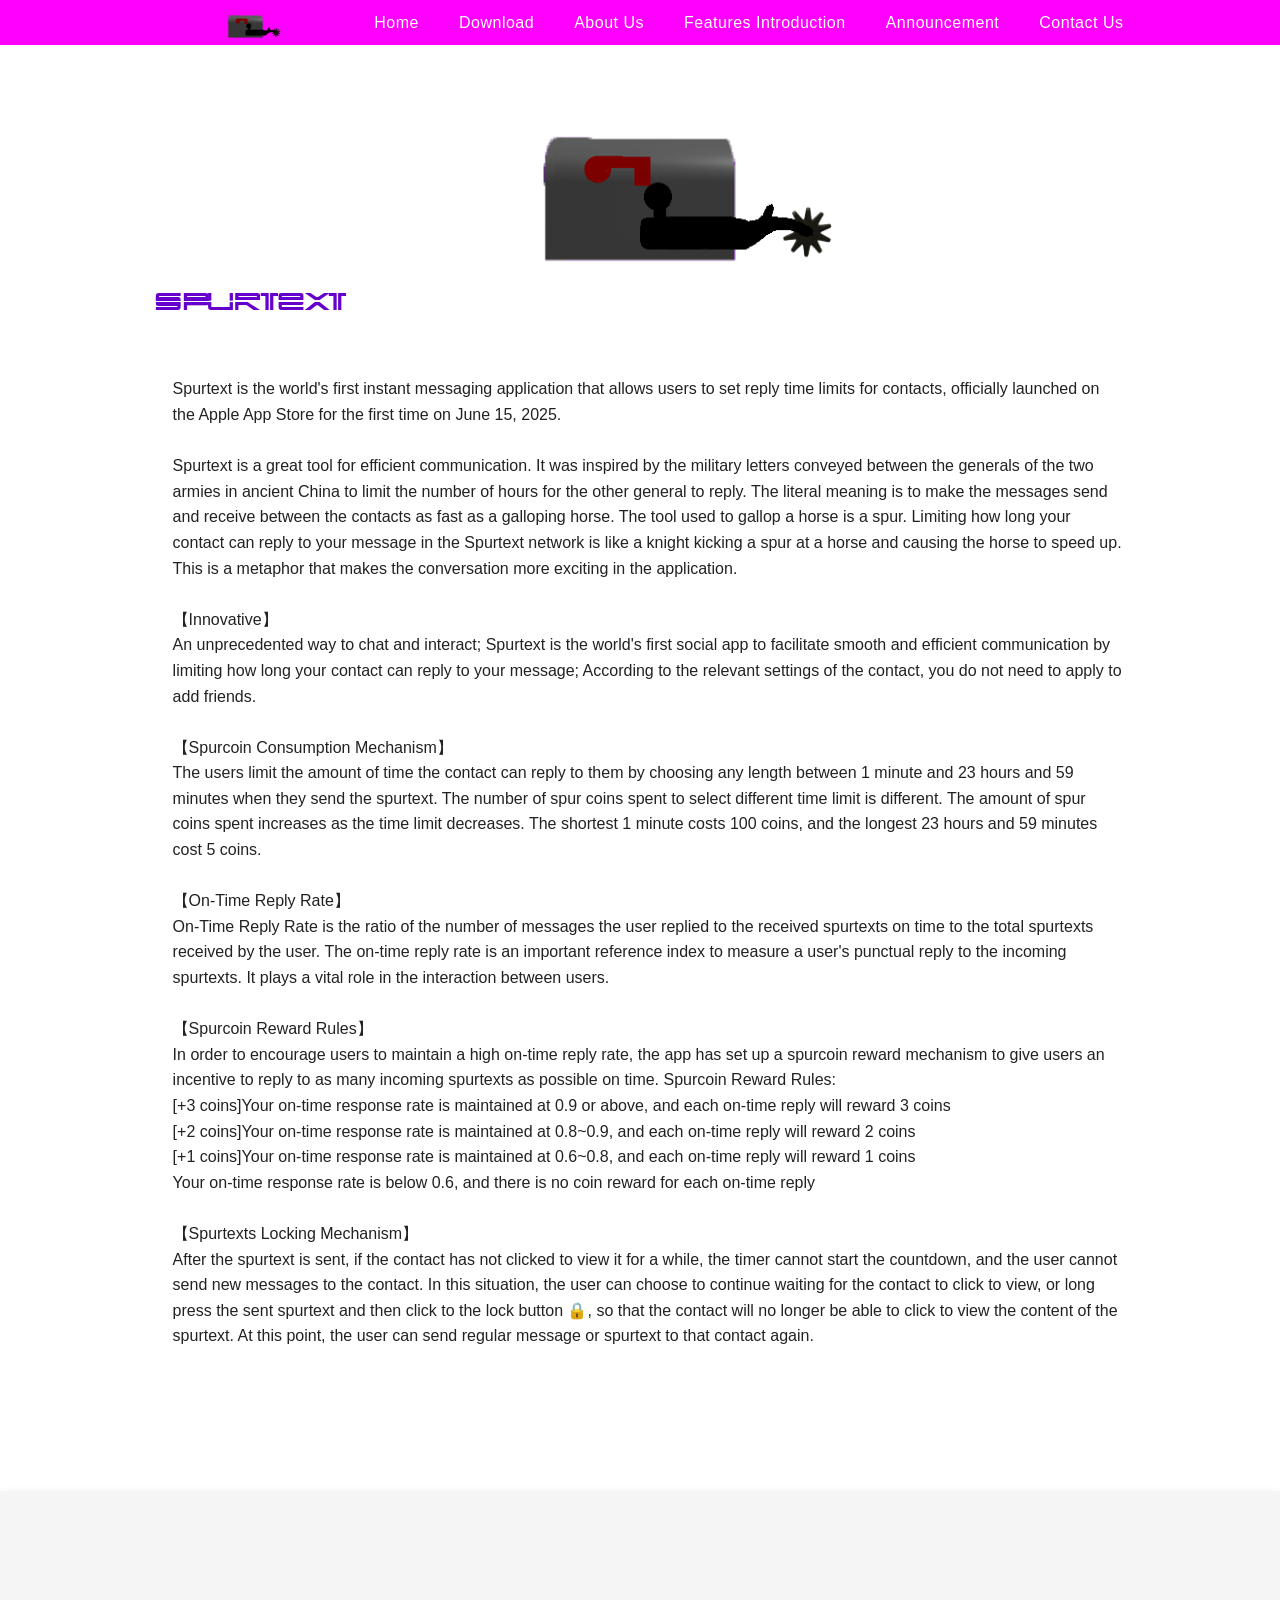
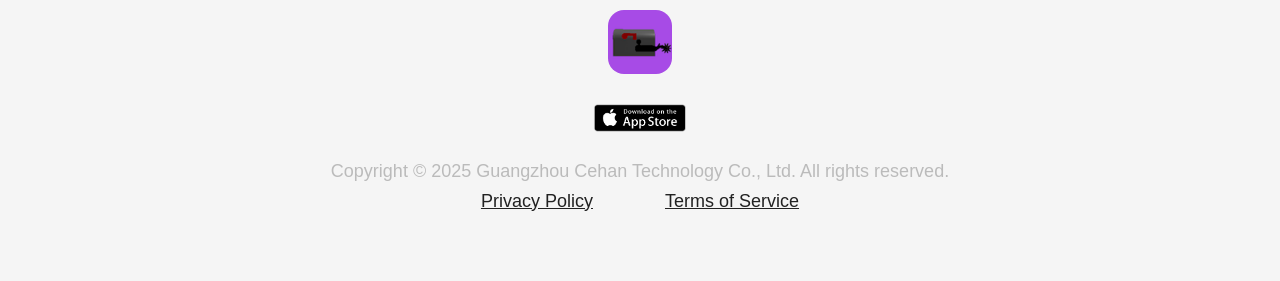
<file: home.html>
<html>
<head>
<title>Spurtext Home Page</title>
  <meta charset="utf-8" />
    <meta name="viewport" content="width=device-width, initial-scale=1.0" />
    <link rel="stylesheet" href="static/css/foundation.css" />
    <script src="static/js/vendor/modernizr.js"></script>
</head>

<style>
@font-face
{
font-family: YonderRecoil;
src: url(static/font/YonderRecoil.ttf);
font-weight:bold;
}

.f_title
{
font-family:YonderRecoil;
font-size:40px;
color:#ffffff;
text-shadow:2px 2px #000000;
padding-top:50px;
}

.f_subtitle
{
font-family:YonderRecoil;
font-size:x-large;
color:#6600CC;
}

.bg_img
{
border-width:0; 
background: url('static/img/jtsunrise.jpg') repeat center;
background-color: #000;
width:100%;
height:275;
cellpadding:"0";
cellspacing:"0"
}
</style>

<body>
<div class="main-content">
<div class="fixed">
  <nav class="top-bar" data-topbar>
    <div class="nav-center">
      <ul class="nav-list">
        <li class="nav-logo">
          <a href="index.html"><img src="images/spurtextlogo.png" alt="Spurtext Logo" style="height:32px;vertical-align:middle;"></a>
        </li>
        <li><a href="home.html">Home</a></li>
        <li><a href="download.html">Download</a></li>
        <li><a href="aboutus.html">About Us</a></li>
        <li><a href="featuresintroduction.html">Features Introduction</a></li>
        <li><a href="announcement.html">Announcement</a></li>
<!--         <li><a href="contact.html">Contact Us</a></li> -->
        <li><a href="Contact_Us.html">Contact Us</a></li>
      </ul>
      <div class="menu-icon" id="menu-toggle">
        <span></span>
        <span></span>
        <span></span>
      </div>
    </div>
  </nav>
</div>

<br><br><br>
	




<!-- 页面内容 -->
<div class="row">
	<div class="large-12 columns">
		<div align="left">
				  <img src="images/spurtextlogo.png" height="1960" width="1600" style='display: block;margin-left: auto;margin-right: auto;'><br>
		</div>
	</div>
</div>


<div class="row">
	<div class="large-12 columns">
		<h2 class="f_subtitle">Spurtext<br></h2>		
	</div>
</div>

<br><br><br>	

<div class="row">
	<div class="large-12 columns">
		<ul>
			 Spurtext is the world's first instant messaging application that allows users to set reply time limits for contacts, officially launched on the Apple App Store for the first time on June 15, 2025.
			 <br><br>
			 Spurtext is a great tool for efficient communication. It was inspired by the military letters conveyed between the generals of the two armies in ancient China to limit the number of hours for the other general to reply. The literal meaning is to make the messages send and receive  between the contacts as fast as a galloping horse. The tool used to gallop a horse is a spur. Limiting how long your contact can reply to your message in the Spurtext network is like a knight kicking a spur at a horse and causing the horse to speed up. This is a metaphor that makes the conversation more exciting in the application.
			 <br><br>
			 【Innovative】<br>
			 An unprecedented way to chat and interact;
			 Spurtext is the world's first social app to facilitate smooth and efficient communication by limiting how long your contact can reply to your message;
			 According to the relevant settings of the contact, you do not need to apply to add friends.
			 <br><br>
			 【Spurcoin Consumption Mechanism】<br>
			 The users limit the amount of time the contact can reply to them by choosing any length between 1 minute and 23 hours and 59 minutes when they send the spurtext. The number of spur coins spent to select different time limit is different. The amount of spur coins spent increases as the time limit decreases. The shortest 1 minute costs 100 coins, and the longest 23 hours and 59 minutes cost 5 coins. 
			 <br><br>
			 【On-Time Reply Rate】<br>
			 On-Time Reply Rate is the ratio of the number of messages the user replied to the received spurtexts on time to the total spurtexts received by the user. The on-time reply rate is an important reference index to measure a user's punctual reply to the incoming spurtexts. It plays a vital role in the interaction between users.
			 <br><br>
			 【Spurcoin Reward Rules】<br>
			 In order to encourage users to maintain a high on-time reply rate, the app has set up a spurcoin reward mechanism to give users an incentive to reply to as many incoming spurtexts as possible on time.
			 Spurcoin Reward Rules:<br>
			 [+3 coins]Your on-time response rate is maintained at 0.9 or above, and each on-time reply will reward 3 coins <br>
			 [+2 coins]Your on-time response rate is maintained at 0.8~0.9, and each on-time reply will reward 2 coins  <br>
			 [+1 coins]Your on-time response rate is maintained at 0.6~0.8, and each on-time reply will reward 1 coins  <br>
			 Your on-time response rate is below 0.6, and there is no coin reward for each on-time reply
			 <br><br>
			 【Spurtexts Locking Mechanism】<br>
			 After the spurtext is sent, if the contact has not clicked to view it for a while, the timer cannot start the countdown, and the user cannot send new messages to the contact. In this situation, the user can choose to continue waiting for the contact to click to view, or long press the sent spurtext and then click to the lock button 🔒, so that the contact will no longer be able to click to view the content of the spurtext. At this point, the user can send regular message or spurtext to that contact again.
			 <br><br>
		</ul> 


		<br><br><br>	


		<!-- 删除或注释掉 <hr> 标签 -->



	</div>
</div> 


<br><br><br>
	 

<script src="static/js/vendor/jquery.js"></script>
<script src="static/js/foundation.min.js"></script>
<script>$(document).foundation();</script>

<!-- 新增：三道杠弹出菜单功能（最终修正版） -->
<script>
  const menuToggle = document.getElementById('menu-toggle');
  const navList = document.querySelector('.nav-list');
  if(menuToggle && navList) {
    menuToggle.addEventListener('click', function(e) {
      e.stopPropagation();
      if(navList.classList.contains('menu-open')) {
        navList.classList.remove('menu-open');
      } else {
        navList.classList.add('menu-open');
      }
    });
    // 点击菜单项后自动关闭
    navList.querySelectorAll('a').forEach(function(link) {
      link.addEventListener('click', function() {
        if(window.innerWidth <= 900) {
          navList.classList.remove('menu-open');
        }
      });
    });
    // 点击页面其它区域关闭菜单
    document.addEventListener('click', function(e) {
      if(window.innerWidth <= 900 && navList.classList.contains('menu-open')) {
        if(!navList.contains(e.target) && e.target !== menuToggle) {
          navList.classList.remove('menu-open');
        }
      }
    });
    // 窗口变化时自适应
    window.addEventListener('resize', function() {
      if(window.innerWidth > 900) {
        navList.classList.remove('menu-open');
        navList.style.display = '';
      }
    });
  }
</script>
</div>
<div class="site-footer">
  <a href="index.html"><img src="images/spurtextlogo1.png" alt="Spurtext Logo" class="footer-logo"></a>
  <a href="https://apps.apple.com/us/app/spurtext/id6476929476" target="_blank" class="footer-appstore-badge">
    <img src="images/Download1.png" alt="Download on the App Store">
  </a>
  <div class="footer-copyright">Copyright © 2025 Guangzhou Cehan Technology Co., Ltd. All rights reserved.</div>
  <div class="footer-links">
    <a href="Privacy_Policy.html" id="privacy-link">Privacy Policy</a>
    <a href="Terms_Of_Service.html" id="terms-link">Terms of Service</a>
  </div>
</div>
</body>
</html>
</file>
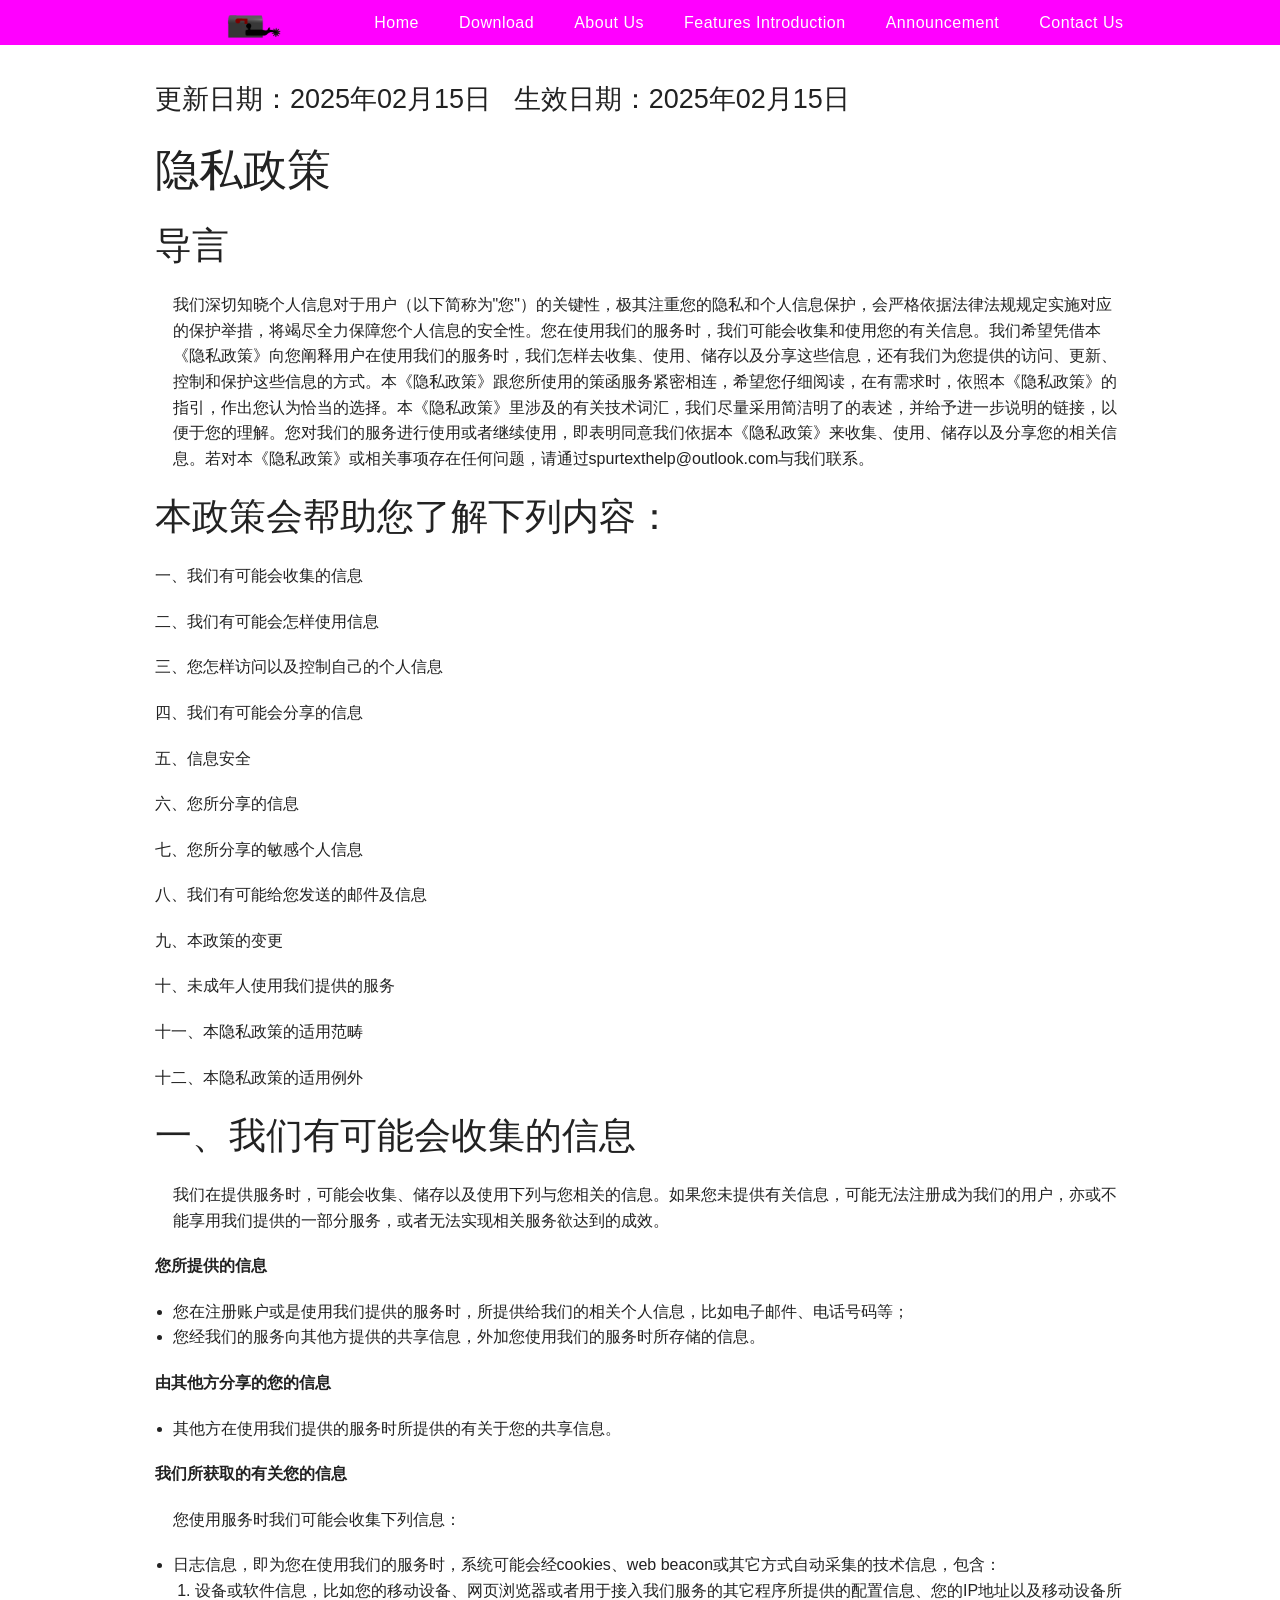
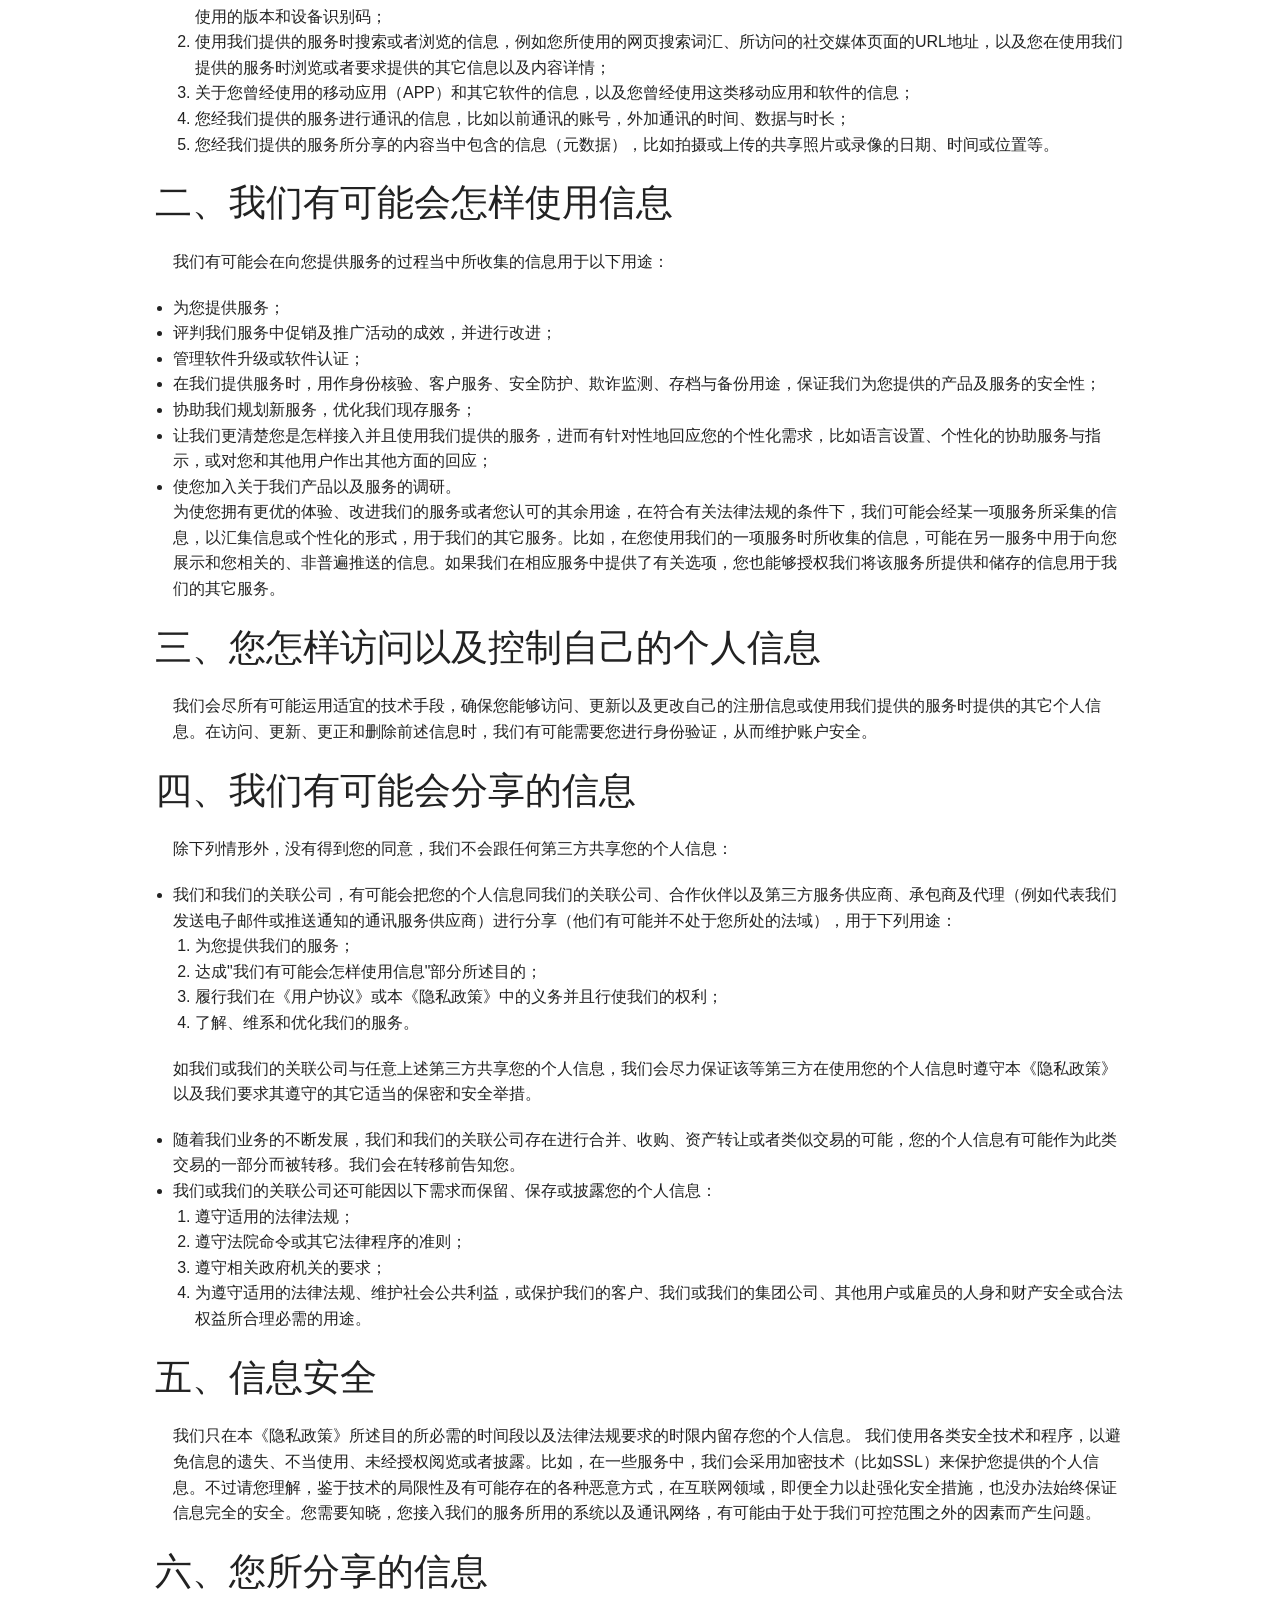
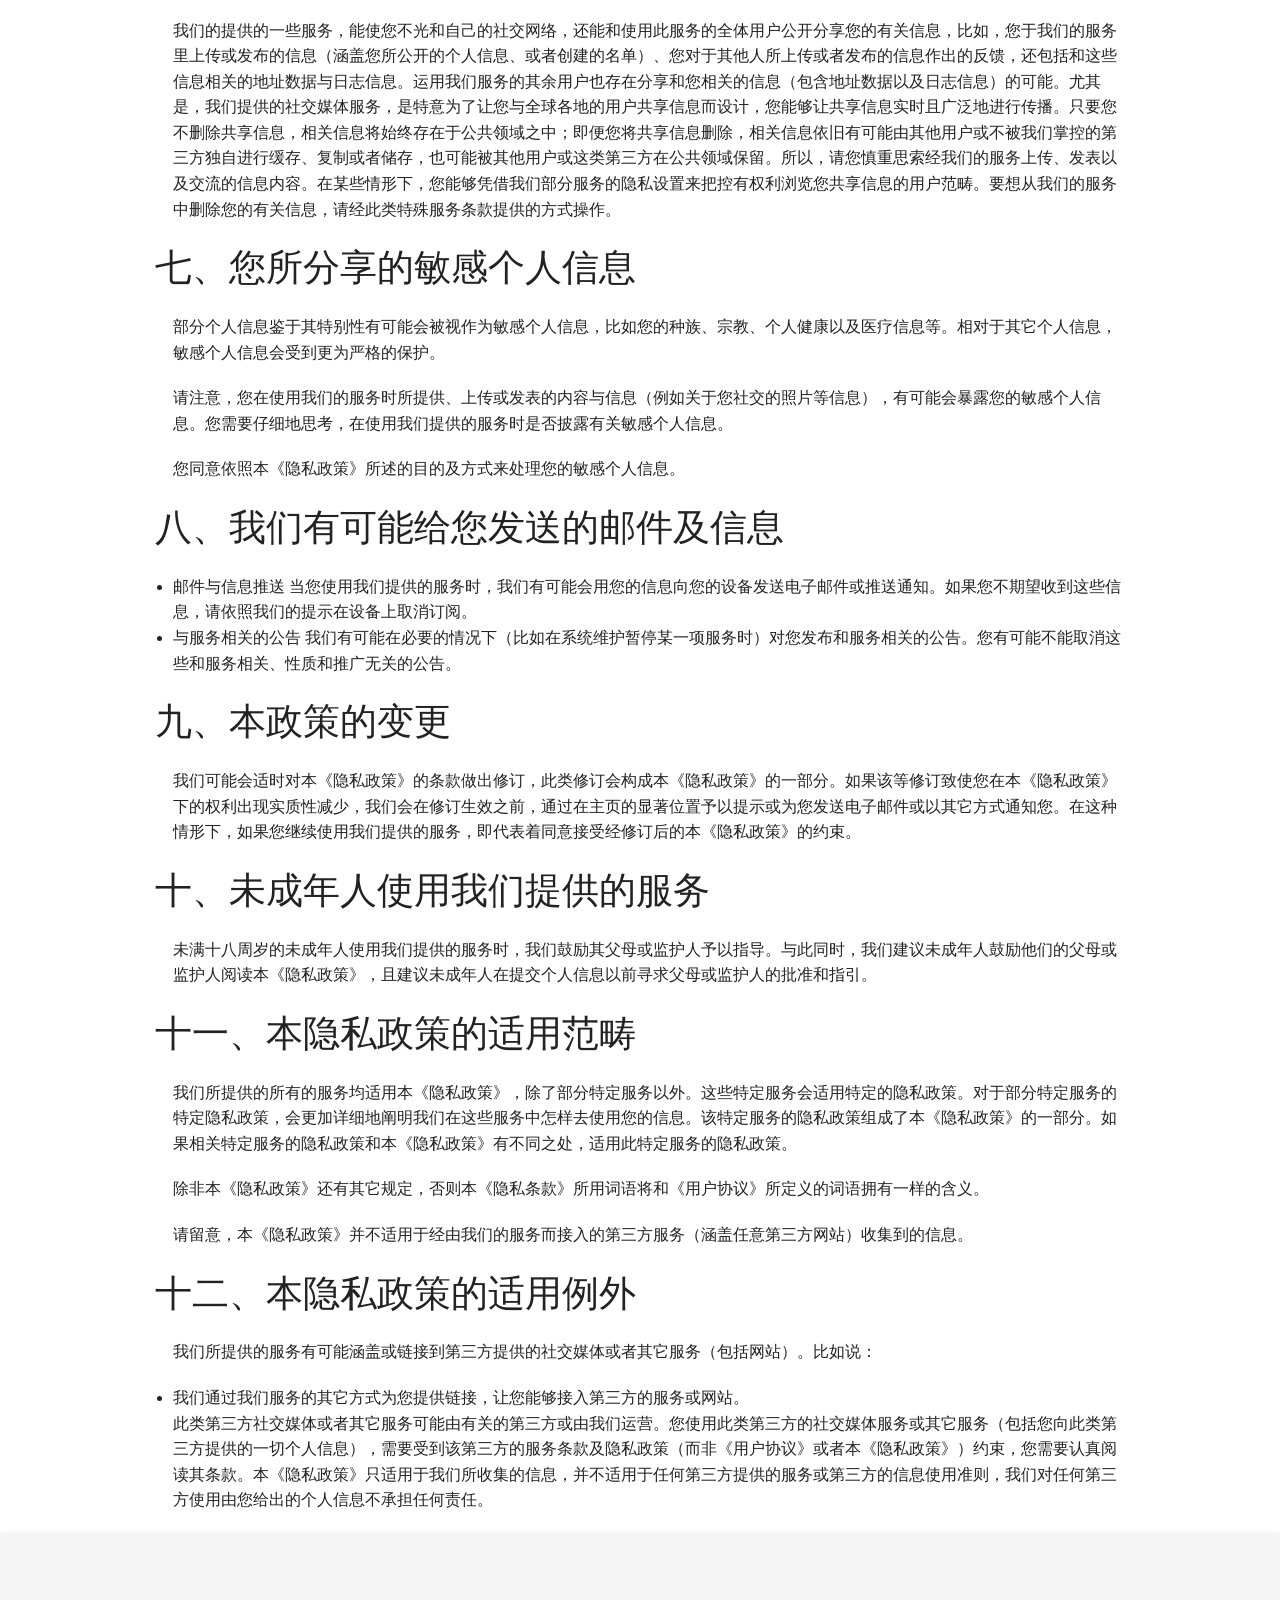
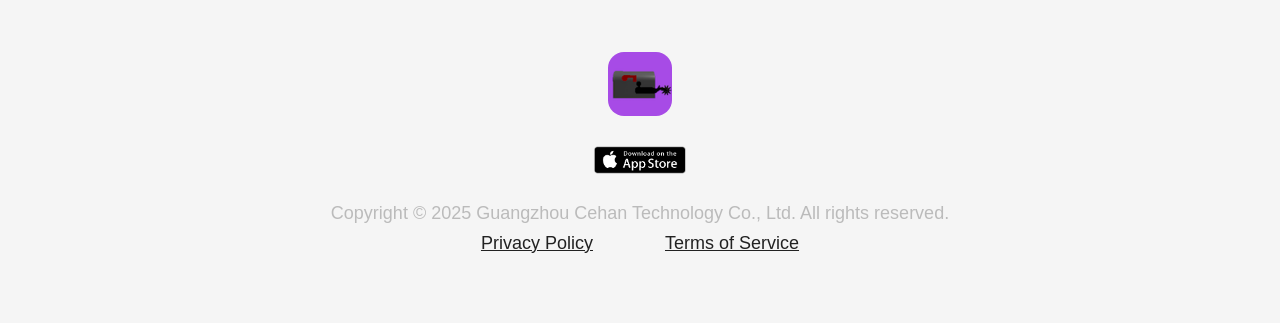
<file: Privacy_Policy.html>
<html>
<head>

 <title>Spurtext Home Page</title>
 <meta charset="utf-8" />
    <meta name="viewport" content="width=device-width, initial-scale=1.0" />
    <link rel="stylesheet" href="static/css/foundation.css" />
    <script src="static/js/vendor/modernizr.js"></script>

</head>


<body>
<div class="main-content">
<div class="fixed">
  <nav class="top-bar" data-topbar>
    <div class="nav-center">
      <ul class="nav-list">
        <li class="nav-logo">
          <a href="index.html"><img src="images/spurtextlogo.png" alt="Spurtext Logo" style="height:32px;vertical-align:middle;"></a>
        </li>
        <li><a href="home.html">Home</a></li>
        <li><a href="download.html">Download</a></li>
        <li><a href="aboutus.html">About Us</a></li>
        <li><a href="featuresintroduction.html">Features Introduction</a></li>
        <li><a href="announcement.html">Announcement</a></li>
<!--         <li><a href="contact.html">Contact Us</a></li> -->
        <li><a href="Contact_Us.html">Contact Us</a></li>
      </ul>
      <div class="menu-icon" id="menu-toggle">
        <span></span>
        <span></span>
        <span></span>
      </div>
    </div>
  </nav>
</div>


<div class="row">
	<div class="large-12 columns">
		
		<div>
		<br>

        <p><h3>更新日期：2025年02月15日&nbsp&nbsp&nbsp生效日期：2025年02月15日</h3></p>
        <h1>隐私政策</h1>
        <p><h2>导言</h2></p>
        <ul>
        <p>我们深切知晓个人信息对于用户（以下简称为"您"）的关键性，极其注重您的隐私和个人信息保护，会严格依据法律法规规定实施对应的保护举措，将竭尽全力保障您个人信息的安全性。您在使用我们的服务时，我们可能会收集和使用您的有关信息。我们希望凭借本《隐私政策》向您阐释用户在使用我们的服务时，我们怎样去收集、使用、储存以及分享这些信息，还有我们为您提供的访问、更新、控制和保护这些信息的方式。本《隐私政策》跟您所使用的策函服务紧密相连，希望您仔细阅读，在有需求时，依照本《隐私政策》的指引，作出您认为恰当的选择。本《隐私政策》里涉及的有关技术词汇，我们尽量采用简洁明了的表述，并给予进一步说明的链接，以便于您的理解。您对我们的服务进行使用或者继续使用，即表明同意我们依据本《隐私政策》来收集、使用、储存以及分享您的相关信息。若对本《隐私政策》或相关事项存在任何问题，请通过spurtexthelp@outlook.com与我们联系。</p>
        </ul>
        <p><h2>本政策会帮助您了解下列内容：</h2></p>
        <p>一、我们有可能会收集的信息</p>
        <p>二、我们有可能会怎样使用信息</p>
        <p>三、您怎样访问以及控制自己的个人信息</p>
        <p>四、我们有可能会分享的信息</p>
        <p>五、信息安全</p>
        <p>六、您所分享的信息</p>
        <p>七、您所分享的敏感个人信息</p>
        <p>八、我们有可能给您发送的邮件及信息</p>
        <p>九、本政策的变更 </p>
        <p>十、未成年人使用我们提供的服务</p>
        <p>十一、本隐私政策的适用范畴</p>
        <p>十二、本隐私政策的适用例外</p>
        <p><h2>一、我们有可能会收集的信息</h2></p>
        <ul>
        <p>我们在提供服务时，可能会收集、储存以及使用下列与您相关的信息。如果您未提供有关信息，可能无法注册成为我们的用户，亦或不能享用我们提供的一部分服务，或者无法实现相关服务欲达到的成效。</p>
        </ul>
        <p><strong>您所提供的信息</strong></p>
        <ul>
            <li>您在注册账户或是使用我们提供的服务时，所提供给我们的相关个人信息，比如电子邮件、电话号码等；</li>
            <li>您经我们的服务向其他方提供的共享信息，外加您使用我们的服务时所存储的信息。</li>
        </ul>
        <p><strong>由其他方分享的您的信息</strong></p>
        <ul>
            <li>其他方在使用我们提供的服务时所提供的有关于您的共享信息。</li>
        </ul>
        <p><strong>我们所获取的有关您的信息</strong></p>
        <ul>
            <p>您使用服务时我们可能会收集下列信息：</p>
            <li>日志信息，即为您在使用我们的服务时，系统可能会经cookies、web beacon或其它方式自动采集的技术信息，包含：</li>
                <ol>
                        <li>设备或软件信息，比如您的移动设备、网页浏览器或者用于接入我们服务的其它程序所提供的配置信息、您的IP地址以及移动设备所使用的版本和设备识别码；</li>
                        <li>使用我们提供的服务时搜索或者浏览的信息，例如您所使用的网页搜索词汇、所访问的社交媒体页面的URL地址，以及您在使用我们提供的服务时浏览或者要求提供的其它信息以及内容详情；</li>
                        <li>关于您曾经使用的移动应用（APP）和其它软件的信息，以及您曾经使用这类移动应用和软件的信息；</li>
                        <li>您经我们提供的服务进行通讯的信息，比如以前通讯的账号，外加通讯的时间、数据与时长；</li>
                        <li>您经我们提供的服务所分享的内容当中包含的信息（元数据），比如拍摄或上传的共享照片或录像的日期、时间或位置等。</li>
                </ol>
        </ul>
        <p><h2>二、我们有可能会怎样使用信息</h2></p>
        <ul><p>我们有可能会在向您提供服务的过程当中所收集的信息用于以下用途：</p></ul>
        <ul>
            <li>为您提供服务；</li>
            <li>评判我们服务中促销及推广活动的成效，并进行改进；</li>
            <li>管理软件升级或软件认证；</li>
            <li>在我们提供服务时，用作身份核验、客户服务、安全防护、欺诈监测、存档与备份用途，保证我们为您提供的产品及服务的安全性；</li>
            <li>协助我们规划新服务，优化我们现存服务；</li>
            <li>让我们更清楚您是怎样接入并且使用我们提供的服务，进而有针对性地回应您的个性化需求，比如语言设置、个性化的协助服务与指示，或对您和其他用户作出其他方面的回应；</li>
            <li>使您加入关于我们产品以及服务的调研。</li>
            <p>为使您拥有更优的体验、改进我们的服务或者您认可的其余用途，在符合有关法律法规的条件下，我们可能会经某一项服务所采集的信息，以汇集信息或个性化的形式，用于我们的其它服务。比如，在您使用我们的一项服务时所收集的信息，可能在另一服务中用于向您展示和您相关的、非普遍推送的信息。如果我们在相应服务中提供了有关选项，您也能够授权我们将该服务所提供和储存的信息用于我们的其它服务。</p>
        </ul>
        <p><h2>三、您怎样访问以及控制自己的个人信息</h2></p>
        <ul><p>我们会尽所有可能运用适宜的技术手段，确保您能够访问、更新以及更改自己的注册信息或使用我们提供的服务时提供的其它个人信息。在访问、更新、更正和删除前述信息时，我们有可能需要您进行身份验证，从而维护账户安全。</p></ul>
        <p><h2>四、我们有可能会分享的信息</h2></p>
        <ul><p>除下列情形外，没有得到您的同意，我们不会跟任何第三方共享您的个人信息：</p></ul>
        <ul>
            <li>我们和我们的关联公司，有可能会把您的个人信息同我们的关联公司、合作伙伴以及第三方服务供应商、承包商及代理（例如代表我们发送电子邮件或推送通知的通讯服务供应商）进行分享（他们有可能并不处于您所处的法域），用于下列用途：</li>
                <ol>
                        <li>为您提供我们的服务；</li>
                        <li>达成"我们有可能会怎样使用信息"部分所述目的；</li>
                        <li>履行我们在《用户协议》或本《隐私政策》中的义务并且行使我们的权利；</li>
                        <li>了解、维系和优化我们的服务。</li>
                </ol>
                <p>如我们或我们的关联公司与任意上述第三方共享您的个人信息，我们会尽力保证该等第三方在使用您的个人信息时遵守本《隐私政策》以及我们要求其遵守的其它适当的保密和安全举措。</p>
            <li>随着我们业务的不断发展，我们和我们的关联公司存在进行合并、收购、资产转让或者类似交易的可能，您的个人信息有可能作为此类交易的一部分而被转移。我们会在转移前告知您。</li>
            <li>我们或我们的关联公司还可能因以下需求而保留、保存或披露您的个人信息：</li>
                <ol>
                        <li>遵守适用的法律法规；</li>
                        <li>遵守法院命令或其它法律程序的准则；</li>
                        <li>遵守相关政府机关的要求；</li>
                        <li>为遵守适用的法律法规、维护社会公共利益，或保护我们的客户、我们或我们的集团公司、其他用户或雇员的人身和财产安全或合法权益所合理必需的用途。</li>
                </ol>
        </ul>
        <p><h2>五、信息安全</h2></p>
        <ul><p>我们只在本《隐私政策》所述目的所必需的时间段以及法律法规要求的时限内留存您的个人信息。 我们使用各类安全技术和程序，以避免信息的遗失、不当使用、未经授权阅览或者披露。比如，在一些服务中，我们会采用加密技术（比如SSL）来保护您提供的个人信息。不过请您理解，鉴于技术的局限性及有可能存在的各种恶意方式，在互联网领域，即便全力以赴强化安全措施，也没办法始终保证信息完全的安全。您需要知晓，您接入我们的服务所用的系统以及通讯网络，有可能由于处于我们可控范围之外的因素而产生问题。</p></ul>
        <p><h2>六、您所分享的信息</h2></p>
        <ul><p>我们的提供的一些服务，能使您不光和自己的社交网络，还能和使用此服务的全体用户公开分享您的有关信息，比如，您于我们的服务里上传或发布的信息（涵盖您所公开的个人信息、或者创建的名单）、您对于其他人所上传或者发布的信息作出的反馈，还包括和这些信息相关的地址数据与日志信息。运用我们服务的其余用户也存在分享和您相关的信息（包含地址数据以及日志信息）的可能。尤其是，我们提供的社交媒体服务，是特意为了让您与全球各地的用户共享信息而设计，您能够让共享信息实时且广泛地进行传播。只要您不删除共享信息，相关信息将始终存在于公共领域之中；即便您将共享信息删除，相关信息依旧有可能由其他用户或不被我们掌控的第三方独自进行缓存、复制或者储存，也可能被其他用户或这类第三方在公共领域保留。所以，请您慎重思索经我们的服务上传、发表以及交流的信息内容。在某些情形下，您能够凭借我们部分服务的隐私设置来把控有权利浏览您共享信息的用户范畴。要想从我们的服务中删除您的有关信息，请经此类特殊服务条款提供的方式操作。</p></ul>
        <p><h2>七、您所分享的敏感个人信息</h2></p>
        <ul><p>部分个人信息鉴于其特别性有可能会被视作为敏感个人信息，比如您的种族、宗教、个人健康以及医疗信息等。相对于其它个人信息，敏感个人信息会受到更为严格的保护。</p></ul>
        <ul><p>请注意，您在使用我们的服务时所提供、上传或发表的内容与信息（例如关于您社交的照片等信息），有可能会暴露您的敏感个人信息。您需要仔细地思考，在使用我们提供的服务时是否披露有关敏感个人信息。</p></ul>
        <ul><p>您同意依照本《隐私政策》所述的目的及方式来处理您的敏感个人信息。</p></ul>
        <p><h2>八、我们有可能给您发送的邮件及信息</h2></p>
        <ul>
            <li>邮件与信息推送 当您使用我们提供的服务时，我们有可能会用您的信息向您的设备发送电子邮件或推送通知。如果您不期望收到这些信息，请依照我们的提示在设备上取消订阅。</li>
            <li>与服务相关的公告 我们有可能在必要的情况下（比如在系统维护暂停某一项服务时）对您发布和服务相关的公告。您有可能不能取消这些和服务相关、性质和推广无关的公告。</li>
        </ul>
        <p><h2>九、本政策的变更</h2></p>
        <ul><p>我们可能会适时对本《隐私政策》的条款做出修订，此类修订会构成本《隐私政策》的一部分。如果该等修订致使您在本《隐私政策》下的权利出现实质性减少，我们会在修订生效之前，通过在主页的显著位置予以提示或为您发送电子邮件或以其它方式通知您。在这种情形下，如果您继续使用我们提供的服务，即代表着同意接受经修订后的本《隐私政策》的约束。</p></ul>
        <p><h2>十、未成年人使用我们提供的服务</h2></p>
        <ul><p>未满十八周岁的未成年人使用我们提供的服务时，我们鼓励其父母或监护人予以指导。与此同时，我们建议未成年人鼓励他们的父母或监护人阅读本《隐私政策》，且建议未成年人在提交个人信息以前寻求父母或监护人的批准和指引。</p></ul>
        <p><h2>十一、本隐私政策的适用范畴</h2></p>
        <ul><p>我们所提供的所有的服务均适用本《隐私政策》，除了部分特定服务以外。这些特定服务会适用特定的隐私政策。对于部分特定服务的特定隐私政策，会更加详细地阐明我们在这些服务中怎样去使用您的信息。该特定服务的隐私政策组成了本《隐私政策》的一部分。如果相关特定服务的隐私政策和本《隐私政策》有不同之处，适用此特定服务的隐私政策。</p></ul>
        <ul><p>除非本《隐私政策》还有其它规定，否则本《隐私条款》所用词语将和《用户协议》所定义的词语拥有一样的含义。</p></ul>
        <ul><p>请留意，本《隐私政策》并不适用于经由我们的服务而接入的第三方服务（涵盖任意第三方网站）收集到的信息。</p></ul>
        <p><h2>十二、本隐私政策的适用例外</h2></p>
        <ul>
            <p>我们所提供的服务有可能涵盖或链接到第三方提供的社交媒体或者其它服务（包括网站）。比如说：</p>
            <li> 我们通过我们服务的其它方式为您提供链接，让您能够接入第三方的服务或网站。</li>
            <p>此类第三方社交媒体或者其它服务可能由有关的第三方或由我们运营。您使用此类第三方的社交媒体服务或其它服务（包括您向此类第三方提供的一切个人信息），需要受到该第三方的服务条款及隐私政策（而非《用户协议》或者本《隐私政策》）约束，您需要认真阅读其条款。本《隐私政策》只适用于我们所收集的信息，并不适用于任何第三方提供的服务或第三方的信息使用准则，我们对任何第三方使用由您给出的个人信息不承担任何责任。</p>
        </ul>
		  
		</div>
		
		
  
	</div>
</div>
		
		

<script src="static/js/vendor/jquery.js"></script>
<script src="static/js/foundation.min.js"></script>
<script>$(document).foundation();</script>

<!-- 新增：三道杠弹出菜单功能（最终修正版） -->
<script>
  const menuToggle = document.getElementById('menu-toggle');
  const navList = document.querySelector('.nav-list');
  if(menuToggle && navList) {
    menuToggle.addEventListener('click', function(e) {
      e.stopPropagation();
      if(navList.classList.contains('menu-open')) {
        navList.classList.remove('menu-open');
      } else {
        navList.classList.add('menu-open');
      }
    });
    // 点击菜单项后自动关闭
    navList.querySelectorAll('a').forEach(function(link) {
      link.addEventListener('click', function() {
        if(window.innerWidth <= 900) {
          navList.classList.remove('menu-open');
        }
      });
    });
    // 点击页面其它区域关闭菜单
    document.addEventListener('click', function(e) {
      if(window.innerWidth <= 900 && navList.classList.contains('menu-open')) {
        if(!navList.contains(e.target) && e.target !== menuToggle) {
          navList.classList.remove('menu-open');
        }
      }
    });
    // 窗口变化时自适应
    window.addEventListener('resize', function() {
      if(window.innerWidth > 900) {
        navList.classList.remove('menu-open');
        navList.style.display = '';
      }
    });
  }
</script>
</div>
<div class="site-footer">
  <a href="index.html"><img src="images/spurtextlogo1.png" alt="Spurtext Logo" class="footer-logo"></a>
  <a href="https://apps.apple.com/us/app/spurtext/id6476929476" target="_blank" class="footer-appstore-badge">
    <img src="images/Download1.png" alt="Download on the App Store">
  </a>
  <div class="footer-copyright">Copyright © 2025 Guangzhou Cehan Technology Co., Ltd. All rights reserved.</div>
  <div class="footer-links">
    <a href="Privacy_Policy.html" id="privacy-link">Privacy Policy</a>
    <a href="Terms_Of_Service.html" id="terms-link">Terms of Service</a>
  </div>
</div>
</body>
</html>
</file>
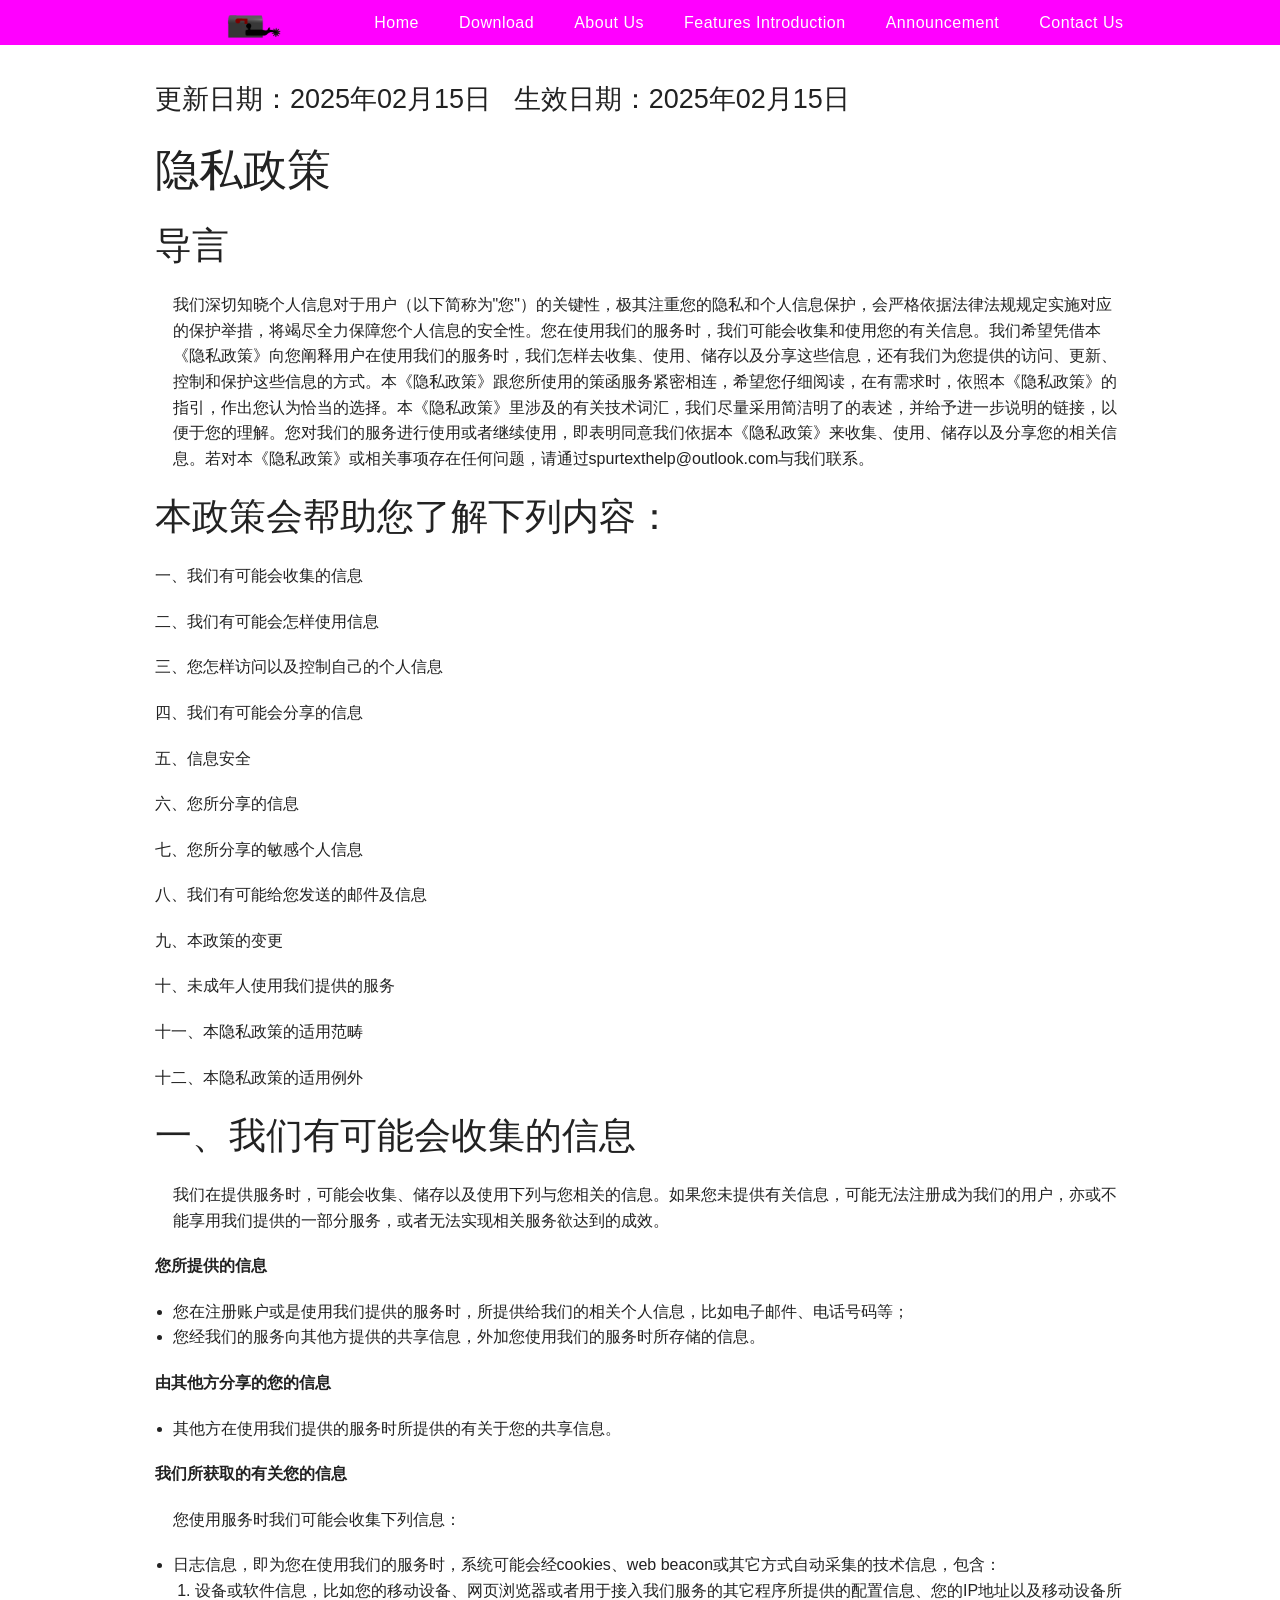
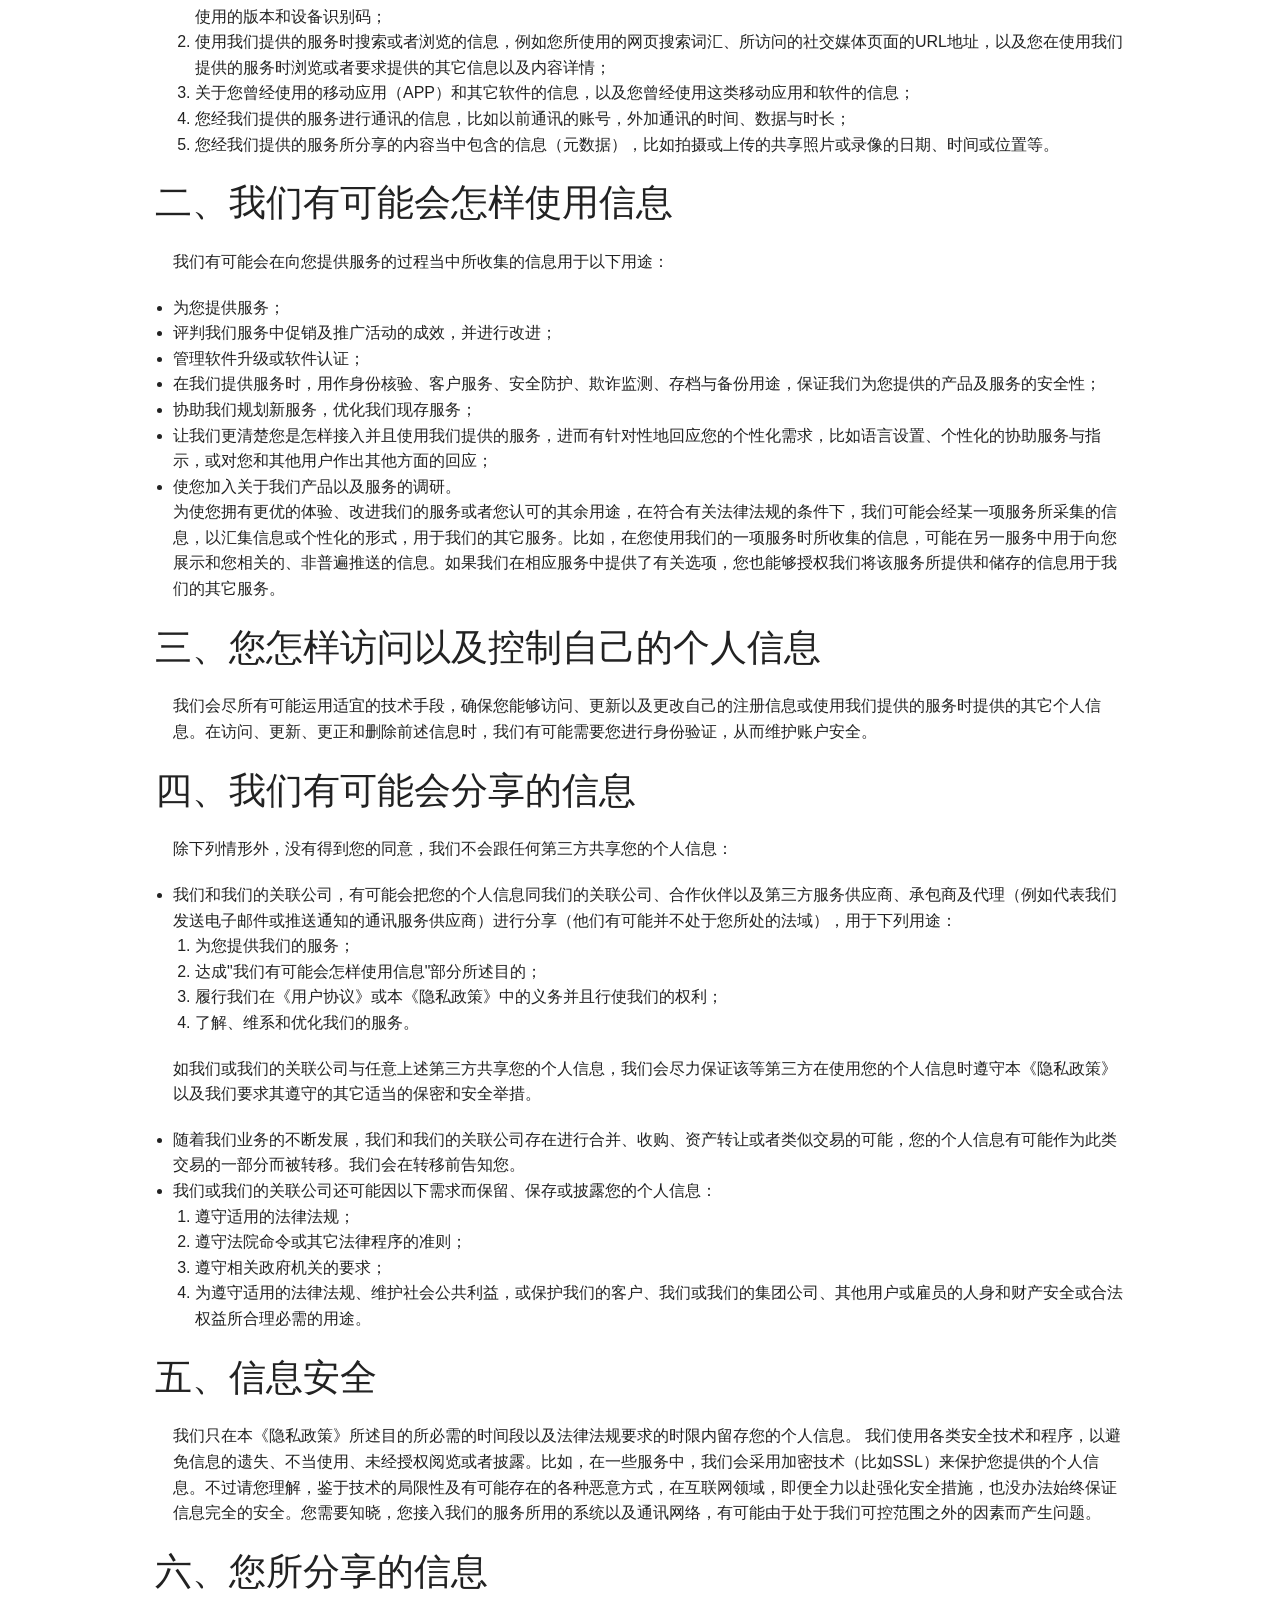
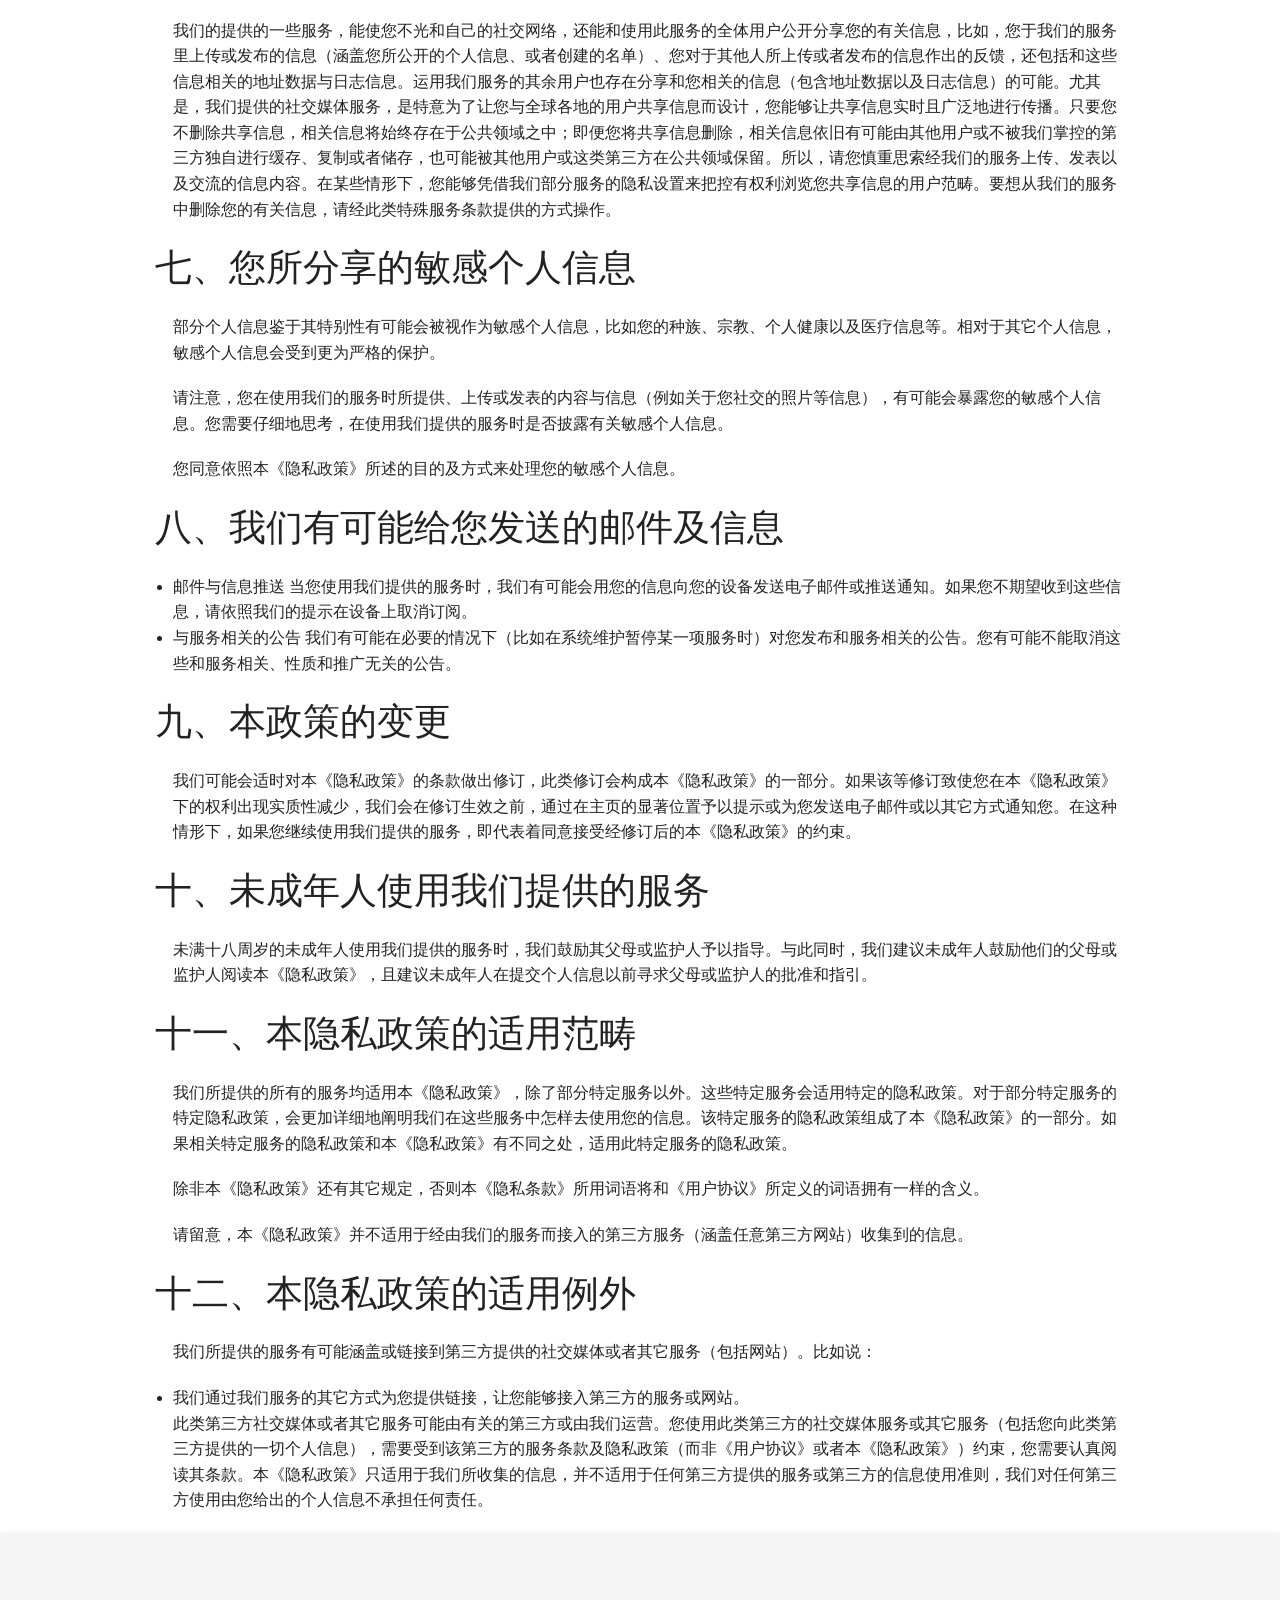
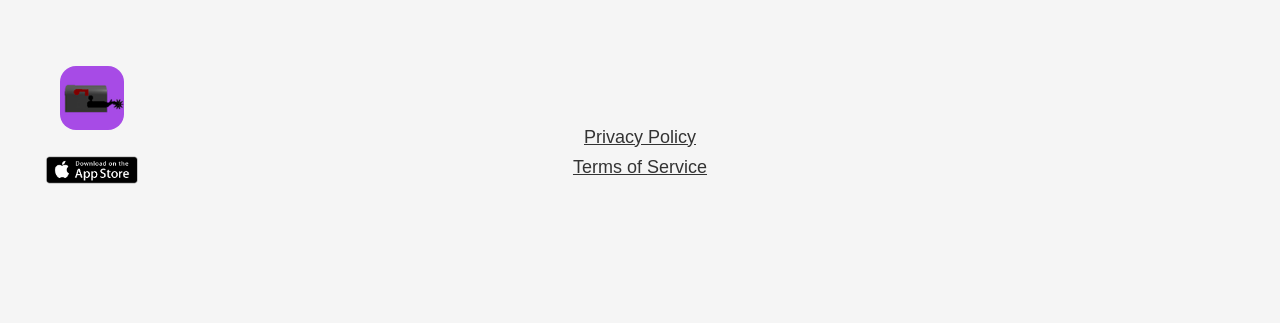
<file: privacypolicy.html>
<html>
<head>

 <title>Spurtext Home Page</title>
 <meta charset="utf-8" />
    <meta name="viewport" content="width=device-width, initial-scale=1.0" />
    <link rel="stylesheet" href="static/css/foundation.css" />
    <script src="static/js/vendor/modernizr.js"></script>

</head>


<body>
<div class="main-content">
<div class="fixed">
  <nav class="top-bar" data-topbar>
    <div class="nav-center">
      <ul class="nav-list">
        <li class="nav-logo">
          <a href="index.html"><img src="images/spurtextlogo.png" alt="Spurtext Logo" style="height:32px;vertical-align:middle;"></a>
        </li>
        <li><a href="home.html">Home</a></li>
        <li><a href="download.html">Download</a></li>
        <li><a href="aboutus.html">About Us</a></li>
        <li><a href="featuresintroduction.html">Features Introduction</a></li>
        <li><a href="announcement.html">Announcement</a></li>
        <li><a href="contact.html">Contact Us</a></li>
      </ul>
      <div class="menu-icon" id="menu-toggle">
        <span></span>
        <span></span>
        <span></span>
      </div>
    </div>
  </nav>
</div>


<div class="row">
	<div class="large-12 columns">
		
		<div>
		<br>

        <p><h3>更新日期：2025年02月15日&nbsp&nbsp&nbsp生效日期：2025年02月15日</h3></p>
        <h1>隐私政策</h1>
        <p><h2>导言</h2></p>
        <ul>
        <p>我们深切知晓个人信息对于用户（以下简称为"您"）的关键性，极其注重您的隐私和个人信息保护，会严格依据法律法规规定实施对应的保护举措，将竭尽全力保障您个人信息的安全性。您在使用我们的服务时，我们可能会收集和使用您的有关信息。我们希望凭借本《隐私政策》向您阐释用户在使用我们的服务时，我们怎样去收集、使用、储存以及分享这些信息，还有我们为您提供的访问、更新、控制和保护这些信息的方式。本《隐私政策》跟您所使用的策函服务紧密相连，希望您仔细阅读，在有需求时，依照本《隐私政策》的指引，作出您认为恰当的选择。本《隐私政策》里涉及的有关技术词汇，我们尽量采用简洁明了的表述，并给予进一步说明的链接，以便于您的理解。您对我们的服务进行使用或者继续使用，即表明同意我们依据本《隐私政策》来收集、使用、储存以及分享您的相关信息。若对本《隐私政策》或相关事项存在任何问题，请通过spurtexthelp@outlook.com与我们联系。</p>
        </ul>
        <p><h2>本政策会帮助您了解下列内容：</h2></p>
        <p>一、我们有可能会收集的信息</p>
        <p>二、我们有可能会怎样使用信息</p>
        <p>三、您怎样访问以及控制自己的个人信息</p>
        <p>四、我们有可能会分享的信息</p>
        <p>五、信息安全</p>
        <p>六、您所分享的信息</p>
        <p>七、您所分享的敏感个人信息</p>
        <p>八、我们有可能给您发送的邮件及信息</p>
        <p>九、本政策的变更 </p>
        <p>十、未成年人使用我们提供的服务</p>
        <p>十一、本隐私政策的适用范畴</p>
        <p>十二、本隐私政策的适用例外</p>
        <p><h2>一、我们有可能会收集的信息</h2></p>
        <ul>
        <p>我们在提供服务时，可能会收集、储存以及使用下列与您相关的信息。如果您未提供有关信息，可能无法注册成为我们的用户，亦或不能享用我们提供的一部分服务，或者无法实现相关服务欲达到的成效。</p>
        </ul>
        <p><strong>您所提供的信息</strong></p>
        <ul>
            <li>您在注册账户或是使用我们提供的服务时，所提供给我们的相关个人信息，比如电子邮件、电话号码等；</li>
            <li>您经我们的服务向其他方提供的共享信息，外加您使用我们的服务时所存储的信息。</li>
        </ul>
        <p><strong>由其他方分享的您的信息</strong></p>
        <ul>
            <li>其他方在使用我们提供的服务时所提供的有关于您的共享信息。</li>
        </ul>
        <p><strong>我们所获取的有关您的信息</strong></p>
        <ul>
            <p>您使用服务时我们可能会收集下列信息：</p>
            <li>日志信息，即为您在使用我们的服务时，系统可能会经cookies、web beacon或其它方式自动采集的技术信息，包含：</li>
                <ol>
                        <li>设备或软件信息，比如您的移动设备、网页浏览器或者用于接入我们服务的其它程序所提供的配置信息、您的IP地址以及移动设备所使用的版本和设备识别码；</li>
                        <li>使用我们提供的服务时搜索或者浏览的信息，例如您所使用的网页搜索词汇、所访问的社交媒体页面的URL地址，以及您在使用我们提供的服务时浏览或者要求提供的其它信息以及内容详情；</li>
                        <li>关于您曾经使用的移动应用（APP）和其它软件的信息，以及您曾经使用这类移动应用和软件的信息；</li>
                        <li>您经我们提供的服务进行通讯的信息，比如以前通讯的账号，外加通讯的时间、数据与时长；</li>
                        <li>您经我们提供的服务所分享的内容当中包含的信息（元数据），比如拍摄或上传的共享照片或录像的日期、时间或位置等。</li>
                </ol>
        </ul>
        <p><h2>二、我们有可能会怎样使用信息</h2></p>
        <ul><p>我们有可能会在向您提供服务的过程当中所收集的信息用于以下用途：</p></ul>
        <ul>
            <li>为您提供服务；</li>
            <li>评判我们服务中促销及推广活动的成效，并进行改进；</li>
            <li>管理软件升级或软件认证；</li>
            <li>在我们提供服务时，用作身份核验、客户服务、安全防护、欺诈监测、存档与备份用途，保证我们为您提供的产品及服务的安全性；</li>
            <li>协助我们规划新服务，优化我们现存服务；</li>
            <li>让我们更清楚您是怎样接入并且使用我们提供的服务，进而有针对性地回应您的个性化需求，比如语言设置、个性化的协助服务与指示，或对您和其他用户作出其他方面的回应；</li>
            <li>使您加入关于我们产品以及服务的调研。</li>
            <p>为使您拥有更优的体验、改进我们的服务或者您认可的其余用途，在符合有关法律法规的条件下，我们可能会经某一项服务所采集的信息，以汇集信息或个性化的形式，用于我们的其它服务。比如，在您使用我们的一项服务时所收集的信息，可能在另一服务中用于向您展示和您相关的、非普遍推送的信息。如果我们在相应服务中提供了有关选项，您也能够授权我们将该服务所提供和储存的信息用于我们的其它服务。</p>
        </ul>
        <p><h2>三、您怎样访问以及控制自己的个人信息</h2></p>
        <ul><p>我们会尽所有可能运用适宜的技术手段，确保您能够访问、更新以及更改自己的注册信息或使用我们提供的服务时提供的其它个人信息。在访问、更新、更正和删除前述信息时，我们有可能需要您进行身份验证，从而维护账户安全。</p></ul>
        <p><h2>四、我们有可能会分享的信息</h2></p>
        <ul><p>除下列情形外，没有得到您的同意，我们不会跟任何第三方共享您的个人信息：</p></ul>
        <ul>
            <li>我们和我们的关联公司，有可能会把您的个人信息同我们的关联公司、合作伙伴以及第三方服务供应商、承包商及代理（例如代表我们发送电子邮件或推送通知的通讯服务供应商）进行分享（他们有可能并不处于您所处的法域），用于下列用途：</li>
                <ol>
                        <li>为您提供我们的服务；</li>
                        <li>达成"我们有可能会怎样使用信息"部分所述目的；</li>
                        <li>履行我们在《用户协议》或本《隐私政策》中的义务并且行使我们的权利；</li>
                        <li>了解、维系和优化我们的服务。</li>
                </ol>
                <p>如我们或我们的关联公司与任意上述第三方共享您的个人信息，我们会尽力保证该等第三方在使用您的个人信息时遵守本《隐私政策》以及我们要求其遵守的其它适当的保密和安全举措。</p>
            <li>随着我们业务的不断发展，我们和我们的关联公司存在进行合并、收购、资产转让或者类似交易的可能，您的个人信息有可能作为此类交易的一部分而被转移。我们会在转移前告知您。</li>
            <li>我们或我们的关联公司还可能因以下需求而保留、保存或披露您的个人信息：</li>
                <ol>
                        <li>遵守适用的法律法规；</li>
                        <li>遵守法院命令或其它法律程序的准则；</li>
                        <li>遵守相关政府机关的要求；</li>
                        <li>为遵守适用的法律法规、维护社会公共利益，或保护我们的客户、我们或我们的集团公司、其他用户或雇员的人身和财产安全或合法权益所合理必需的用途。</li>
                </ol>
        </ul>
        <p><h2>五、信息安全</h2></p>
        <ul><p>我们只在本《隐私政策》所述目的所必需的时间段以及法律法规要求的时限内留存您的个人信息。 我们使用各类安全技术和程序，以避免信息的遗失、不当使用、未经授权阅览或者披露。比如，在一些服务中，我们会采用加密技术（比如SSL）来保护您提供的个人信息。不过请您理解，鉴于技术的局限性及有可能存在的各种恶意方式，在互联网领域，即便全力以赴强化安全措施，也没办法始终保证信息完全的安全。您需要知晓，您接入我们的服务所用的系统以及通讯网络，有可能由于处于我们可控范围之外的因素而产生问题。</p></ul>
        <p><h2>六、您所分享的信息</h2></p>
        <ul><p>我们的提供的一些服务，能使您不光和自己的社交网络，还能和使用此服务的全体用户公开分享您的有关信息，比如，您于我们的服务里上传或发布的信息（涵盖您所公开的个人信息、或者创建的名单）、您对于其他人所上传或者发布的信息作出的反馈，还包括和这些信息相关的地址数据与日志信息。运用我们服务的其余用户也存在分享和您相关的信息（包含地址数据以及日志信息）的可能。尤其是，我们提供的社交媒体服务，是特意为了让您与全球各地的用户共享信息而设计，您能够让共享信息实时且广泛地进行传播。只要您不删除共享信息，相关信息将始终存在于公共领域之中；即便您将共享信息删除，相关信息依旧有可能由其他用户或不被我们掌控的第三方独自进行缓存、复制或者储存，也可能被其他用户或这类第三方在公共领域保留。所以，请您慎重思索经我们的服务上传、发表以及交流的信息内容。在某些情形下，您能够凭借我们部分服务的隐私设置来把控有权利浏览您共享信息的用户范畴。要想从我们的服务中删除您的有关信息，请经此类特殊服务条款提供的方式操作。</p></ul>
        <p><h2>七、您所分享的敏感个人信息</h2></p>
        <ul><p>部分个人信息鉴于其特别性有可能会被视作为敏感个人信息，比如您的种族、宗教、个人健康以及医疗信息等。相对于其它个人信息，敏感个人信息会受到更为严格的保护。</p></ul>
        <ul><p>请注意，您在使用我们的服务时所提供、上传或发表的内容与信息（例如关于您社交的照片等信息），有可能会暴露您的敏感个人信息。您需要仔细地思考，在使用我们提供的服务时是否披露有关敏感个人信息。</p></ul>
        <ul><p>您同意依照本《隐私政策》所述的目的及方式来处理您的敏感个人信息。</p></ul>
        <p><h2>八、我们有可能给您发送的邮件及信息</h2></p>
        <ul>
            <li>邮件与信息推送 当您使用我们提供的服务时，我们有可能会用您的信息向您的设备发送电子邮件或推送通知。如果您不期望收到这些信息，请依照我们的提示在设备上取消订阅。</li>
            <li>与服务相关的公告 我们有可能在必要的情况下（比如在系统维护暂停某一项服务时）对您发布和服务相关的公告。您有可能不能取消这些和服务相关、性质和推广无关的公告。</li>
        </ul>
        <p><h2>九、本政策的变更</h2></p>
        <ul><p>我们可能会适时对本《隐私政策》的条款做出修订，此类修订会构成本《隐私政策》的一部分。如果该等修订致使您在本《隐私政策》下的权利出现实质性减少，我们会在修订生效之前，通过在主页的显著位置予以提示或为您发送电子邮件或以其它方式通知您。在这种情形下，如果您继续使用我们提供的服务，即代表着同意接受经修订后的本《隐私政策》的约束。</p></ul>
        <p><h2>十、未成年人使用我们提供的服务</h2></p>
        <ul><p>未满十八周岁的未成年人使用我们提供的服务时，我们鼓励其父母或监护人予以指导。与此同时，我们建议未成年人鼓励他们的父母或监护人阅读本《隐私政策》，且建议未成年人在提交个人信息以前寻求父母或监护人的批准和指引。</p></ul>
        <p><h2>十一、本隐私政策的适用范畴</h2></p>
        <ul><p>我们所提供的所有的服务均适用本《隐私政策》，除了部分特定服务以外。这些特定服务会适用特定的隐私政策。对于部分特定服务的特定隐私政策，会更加详细地阐明我们在这些服务中怎样去使用您的信息。该特定服务的隐私政策组成了本《隐私政策》的一部分。如果相关特定服务的隐私政策和本《隐私政策》有不同之处，适用此特定服务的隐私政策。</p></ul>
        <ul><p>除非本《隐私政策》还有其它规定，否则本《隐私条款》所用词语将和《用户协议》所定义的词语拥有一样的含义。</p></ul>
        <ul><p>请留意，本《隐私政策》并不适用于经由我们的服务而接入的第三方服务（涵盖任意第三方网站）收集到的信息。</p></ul>
        <p><h2>十二、本隐私政策的适用例外</h2></p>
        <ul>
            <p>我们所提供的服务有可能涵盖或链接到第三方提供的社交媒体或者其它服务（包括网站）。比如说：</p>
            <li> 我们通过我们服务的其它方式为您提供链接，让您能够接入第三方的服务或网站。</li>
            <p>此类第三方社交媒体或者其它服务可能由有关的第三方或由我们运营。您使用此类第三方的社交媒体服务或其它服务（包括您向此类第三方提供的一切个人信息），需要受到该第三方的服务条款及隐私政策（而非《用户协议》或者本《隐私政策》）约束，您需要认真阅读其条款。本《隐私政策》只适用于我们所收集的信息，并不适用于任何第三方提供的服务或第三方的信息使用准则，我们对任何第三方使用由您给出的个人信息不承担任何责任。</p>
        </ul>
		  
		</div>
		
		
  
	</div>
</div>
		
		

<script src="static/js/vendor/jquery.js"></script>
<script src="static/js/foundation.min.js"></script>
<script>$(document).foundation();</script>

<!-- 新增：三道杠弹出菜单功能（最终修正版） -->
<script>
  const menuToggle = document.getElementById('menu-toggle');
  const navList = document.querySelector('.nav-list');
  if(menuToggle && navList) {
    menuToggle.addEventListener('click', function(e) {
      e.stopPropagation();
      if(navList.classList.contains('menu-open')) {
        navList.classList.remove('menu-open');
      } else {
        navList.classList.add('menu-open');
      }
    });
    // 点击菜单项后自动关闭
    navList.querySelectorAll('a').forEach(function(link) {
      link.addEventListener('click', function() {
        if(window.innerWidth <= 900) {
          navList.classList.remove('menu-open');
        }
      });
    });
    // 点击页面其它区域关闭菜单
    document.addEventListener('click', function(e) {
      if(window.innerWidth <= 900 && navList.classList.contains('menu-open')) {
        if(!navList.contains(e.target) && e.target !== menuToggle) {
          navList.classList.remove('menu-open');
        }
      }
    });
    // 窗口变化时自适应
    window.addEventListener('resize', function() {
      if(window.innerWidth > 900) {
        navList.classList.remove('menu-open');
        navList.style.display = '';
      }
    });
  }
</script>
</div>
<div class="site-footer">
  <div class="footer-logo-group">
    <a href="index.html" class="footer-logo"><img src="images/spurtextlogo1.png" alt="Spurtext Logo" style="height:64px;vertical-align:middle;border-radius:16px;"></a>
    <a href="https://apps.apple.com/us/app/spurtext/id6476929476" target="_blank" class="footer-appstore-badge"><img src="images/Download1.png" alt="Download on the App Store" style="height:40px;"></a>
  </div>
  <a href="privacypolicy.html" id="privacy-link">Privacy Policy</a>
  <a href="termsofservice.html" id="terms-link">Terms of Service</a>
</div>
</body>
</html>
</file>
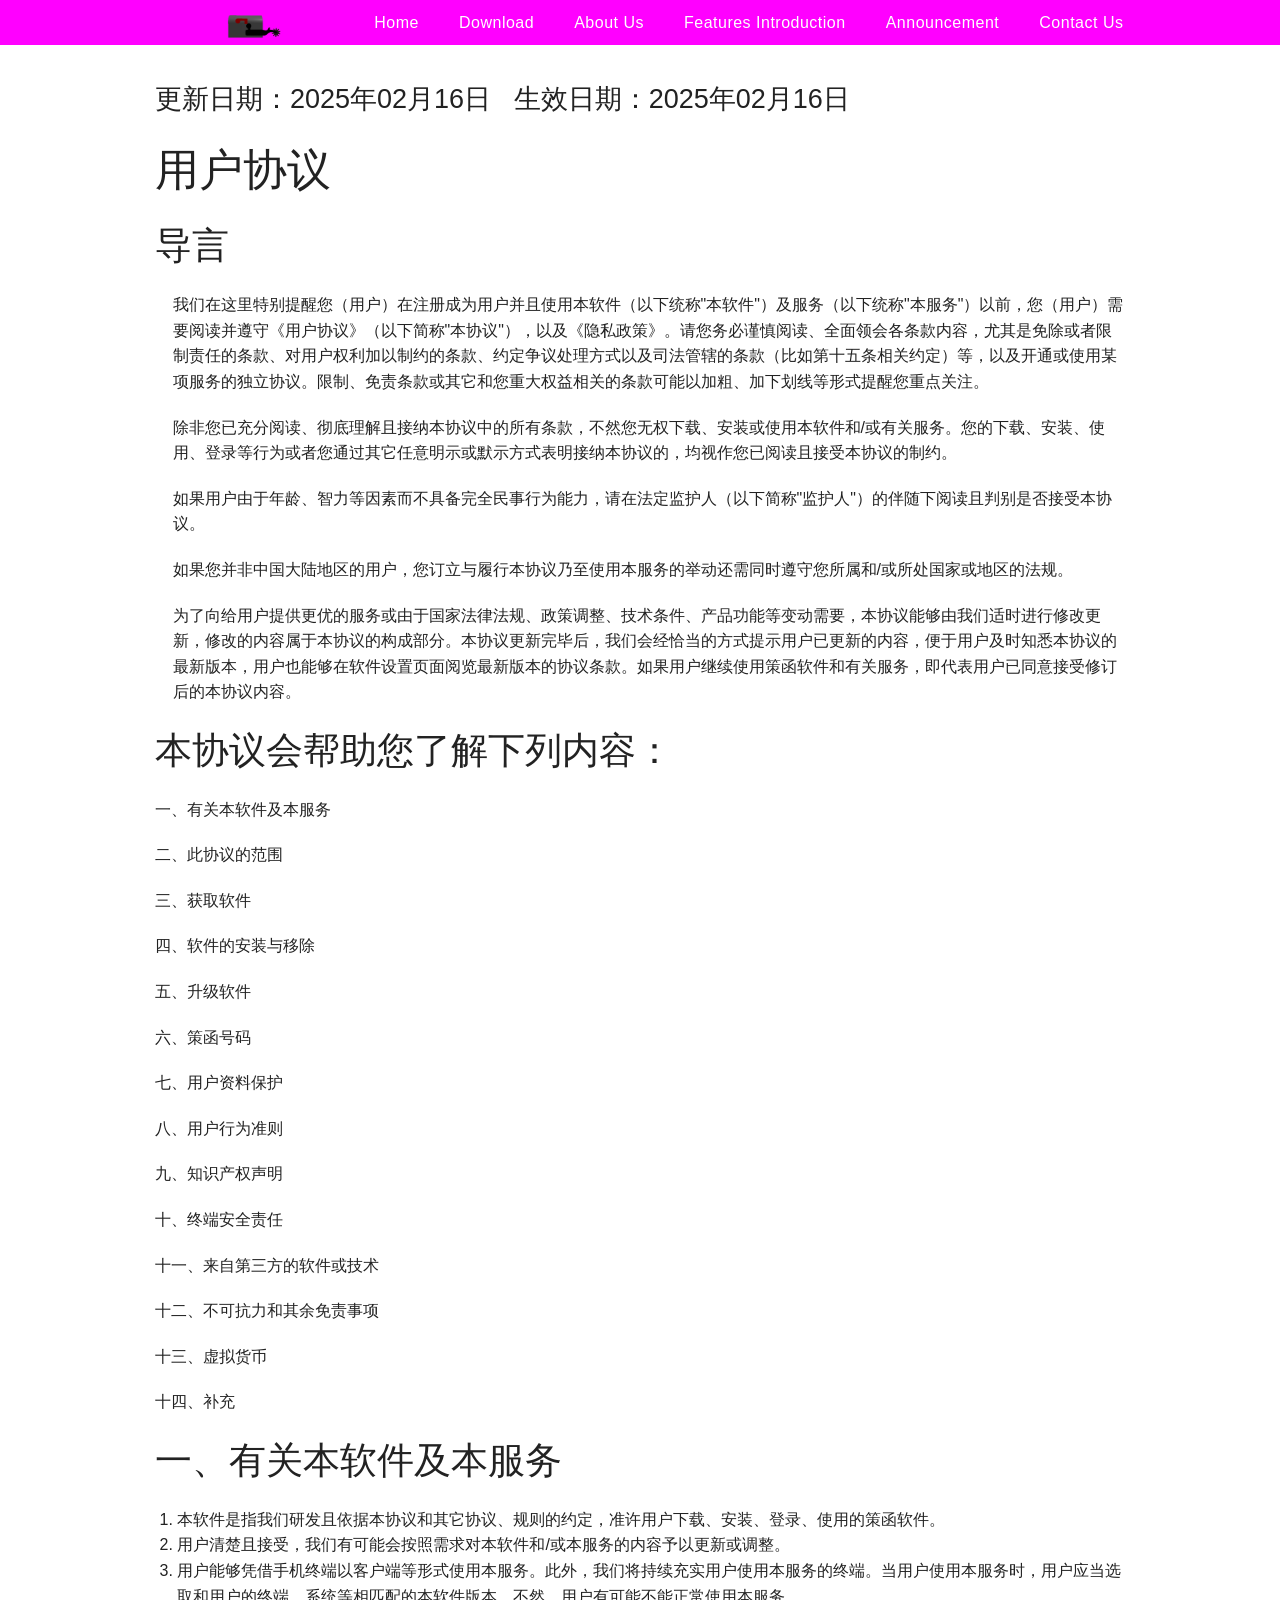
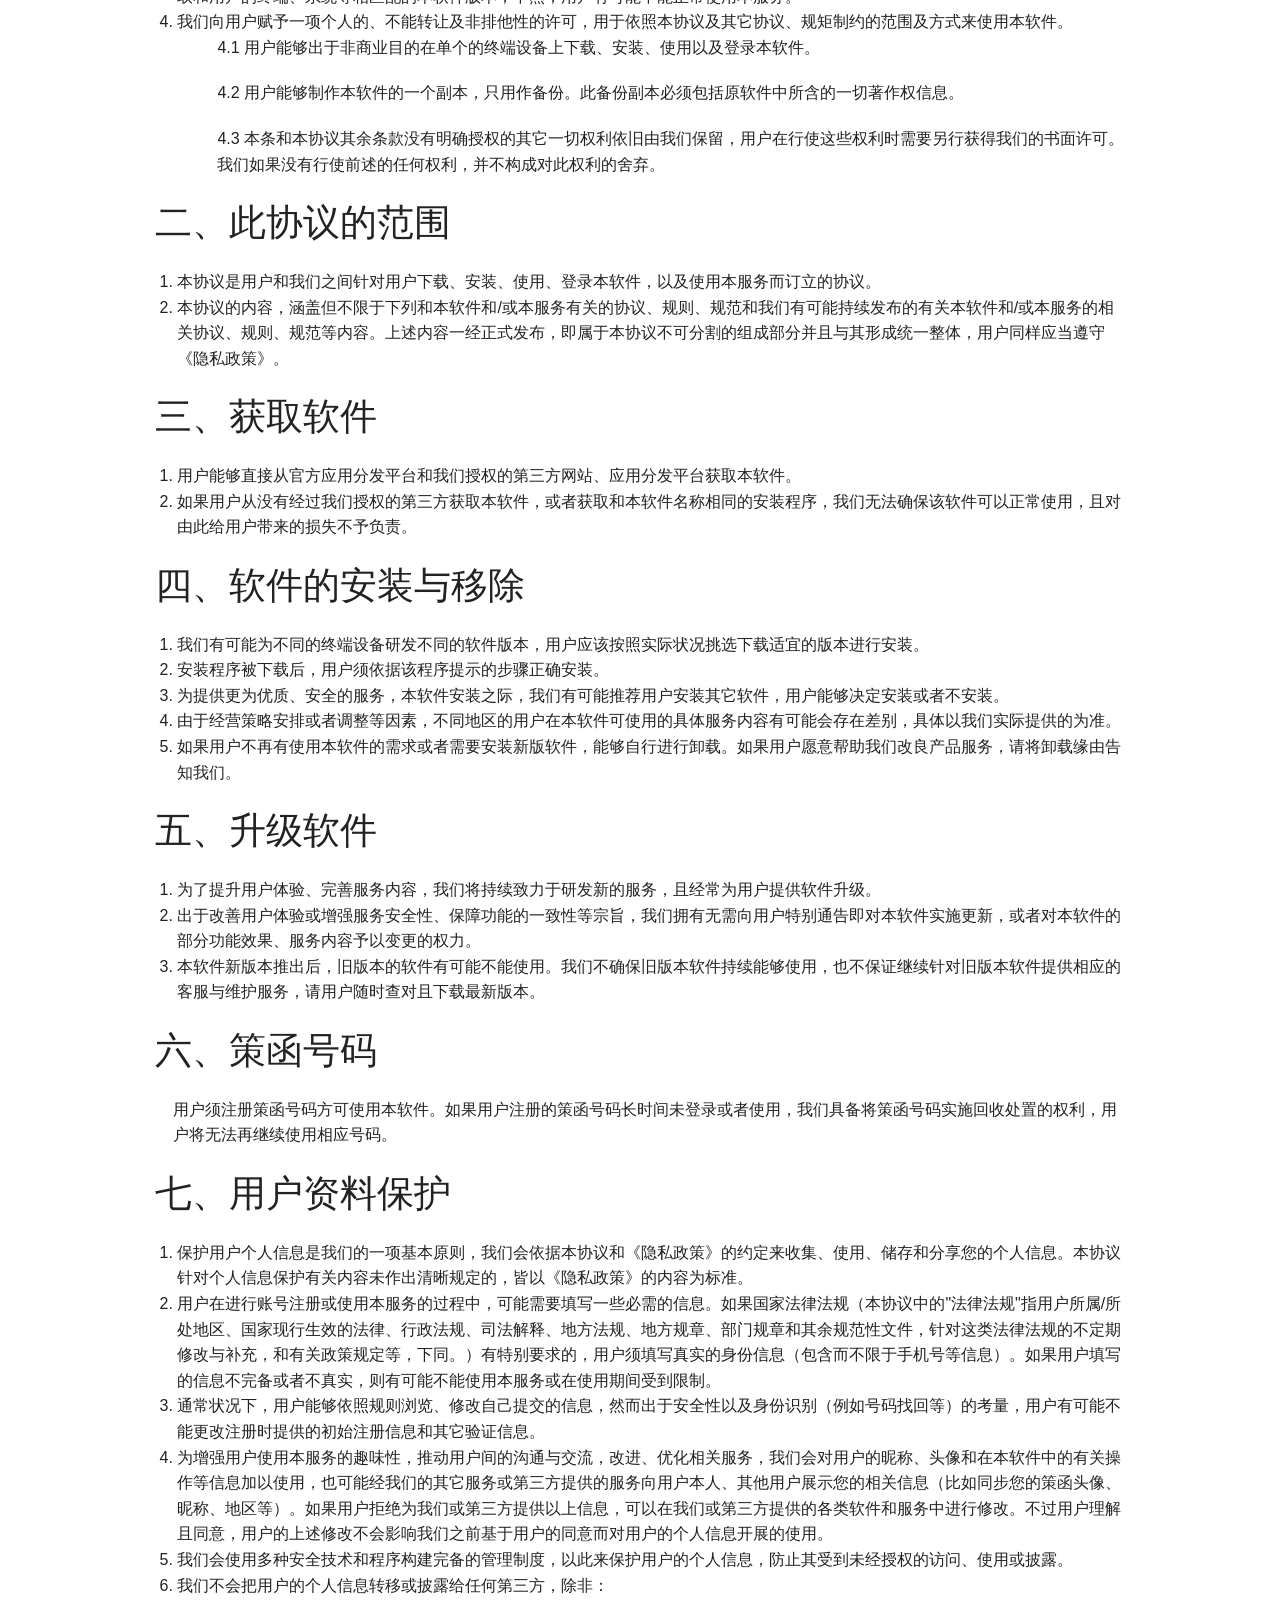
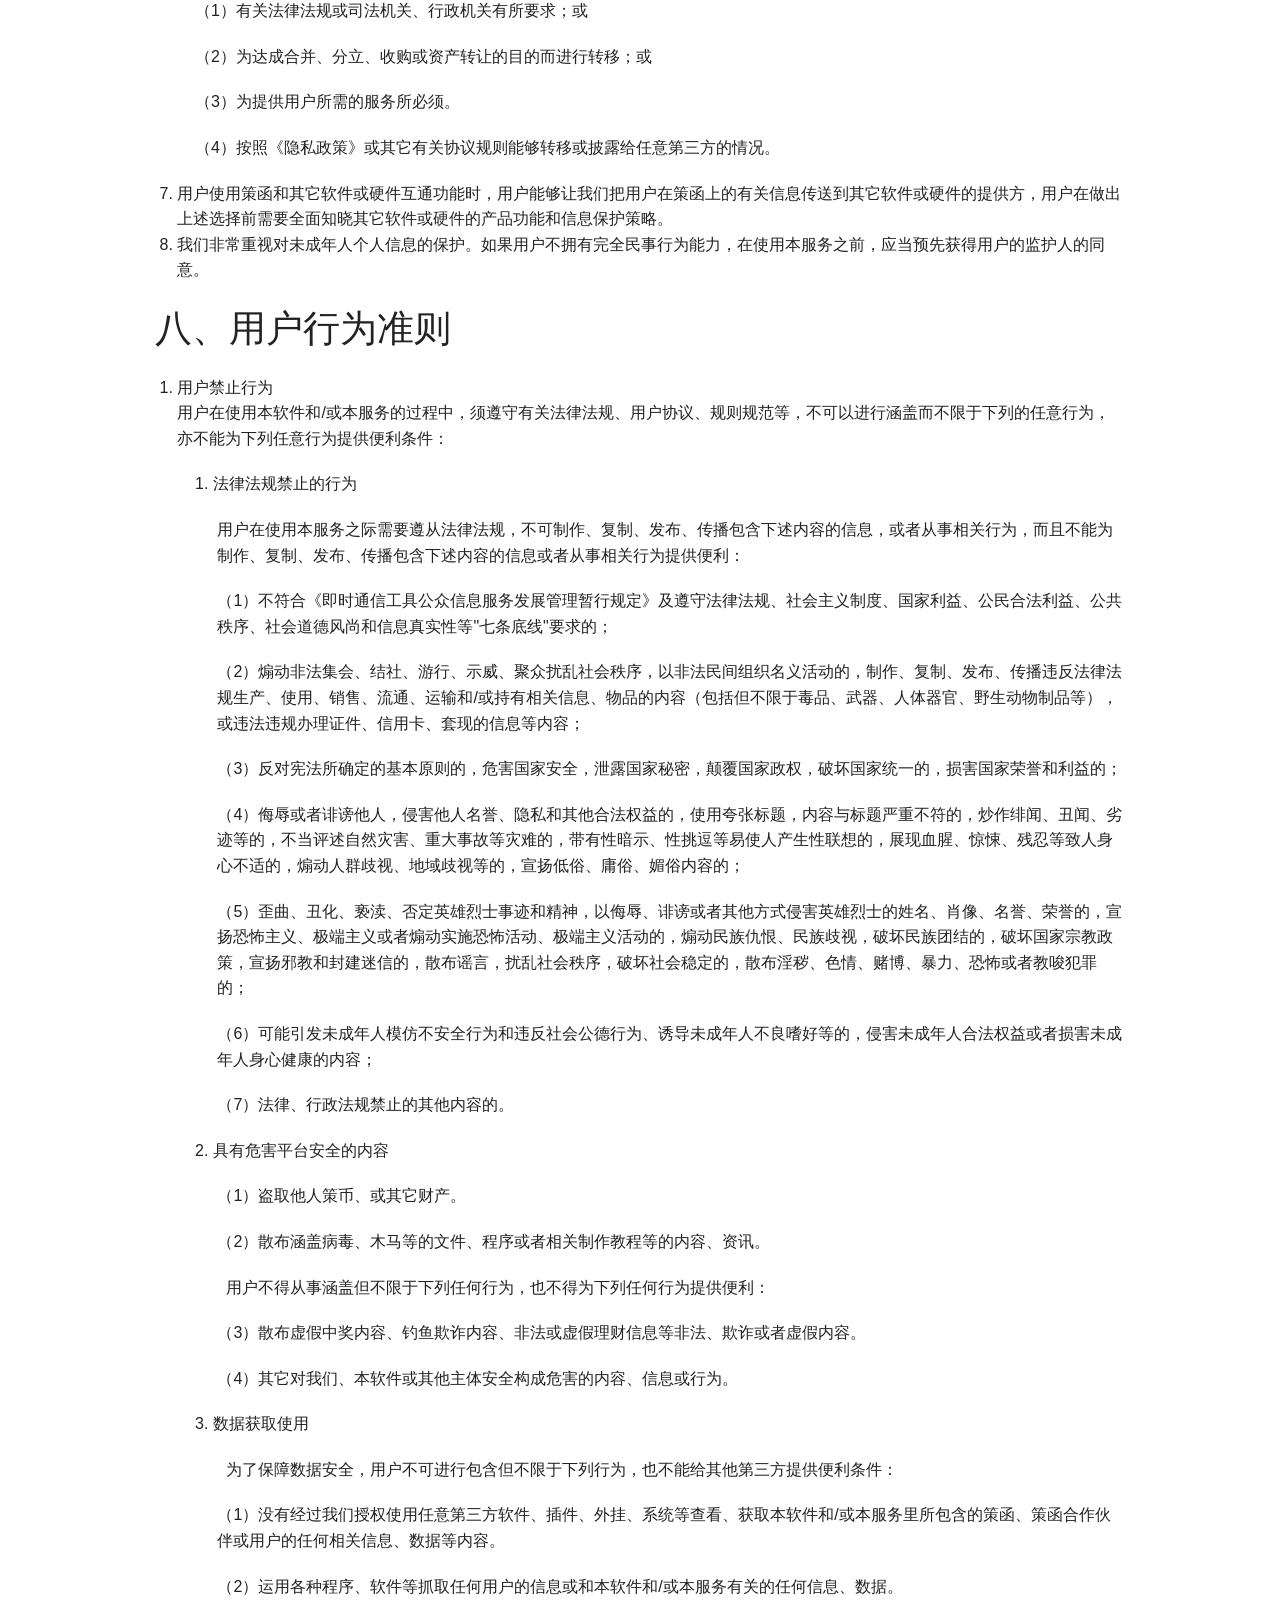
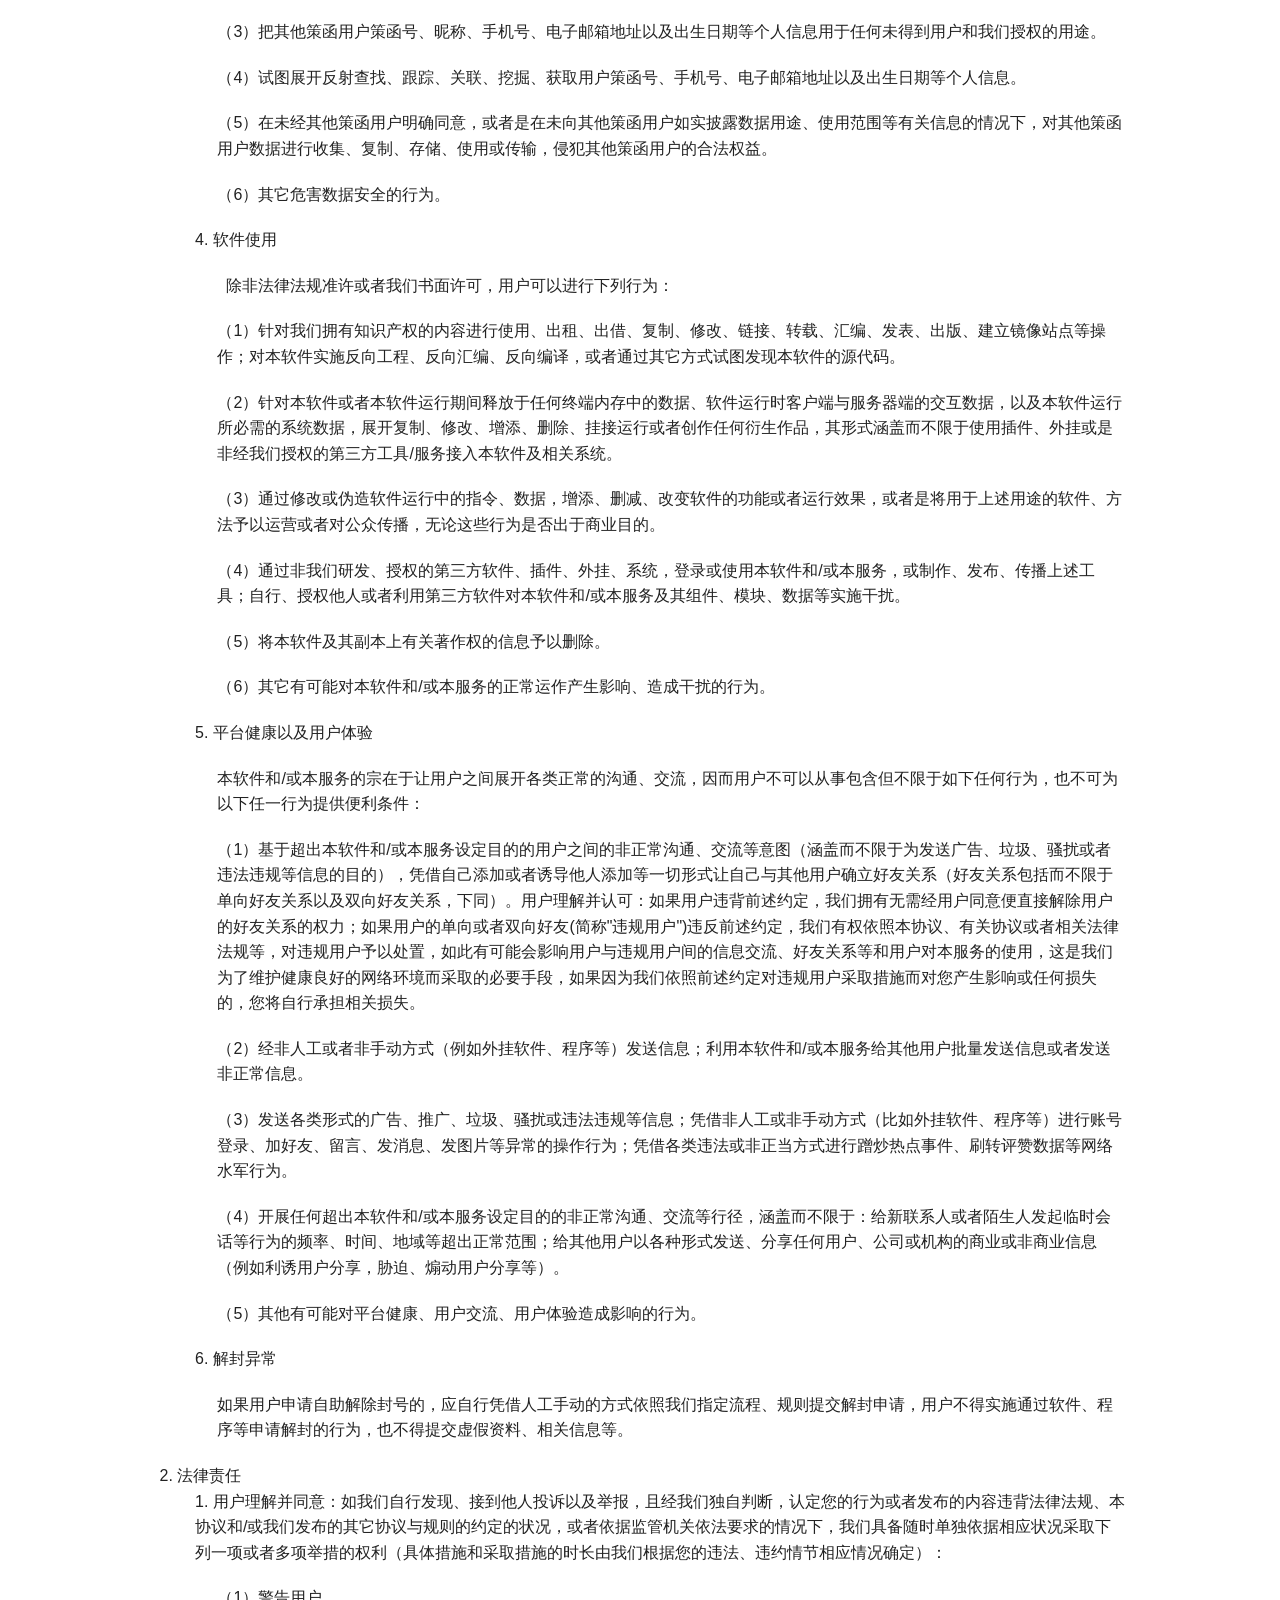
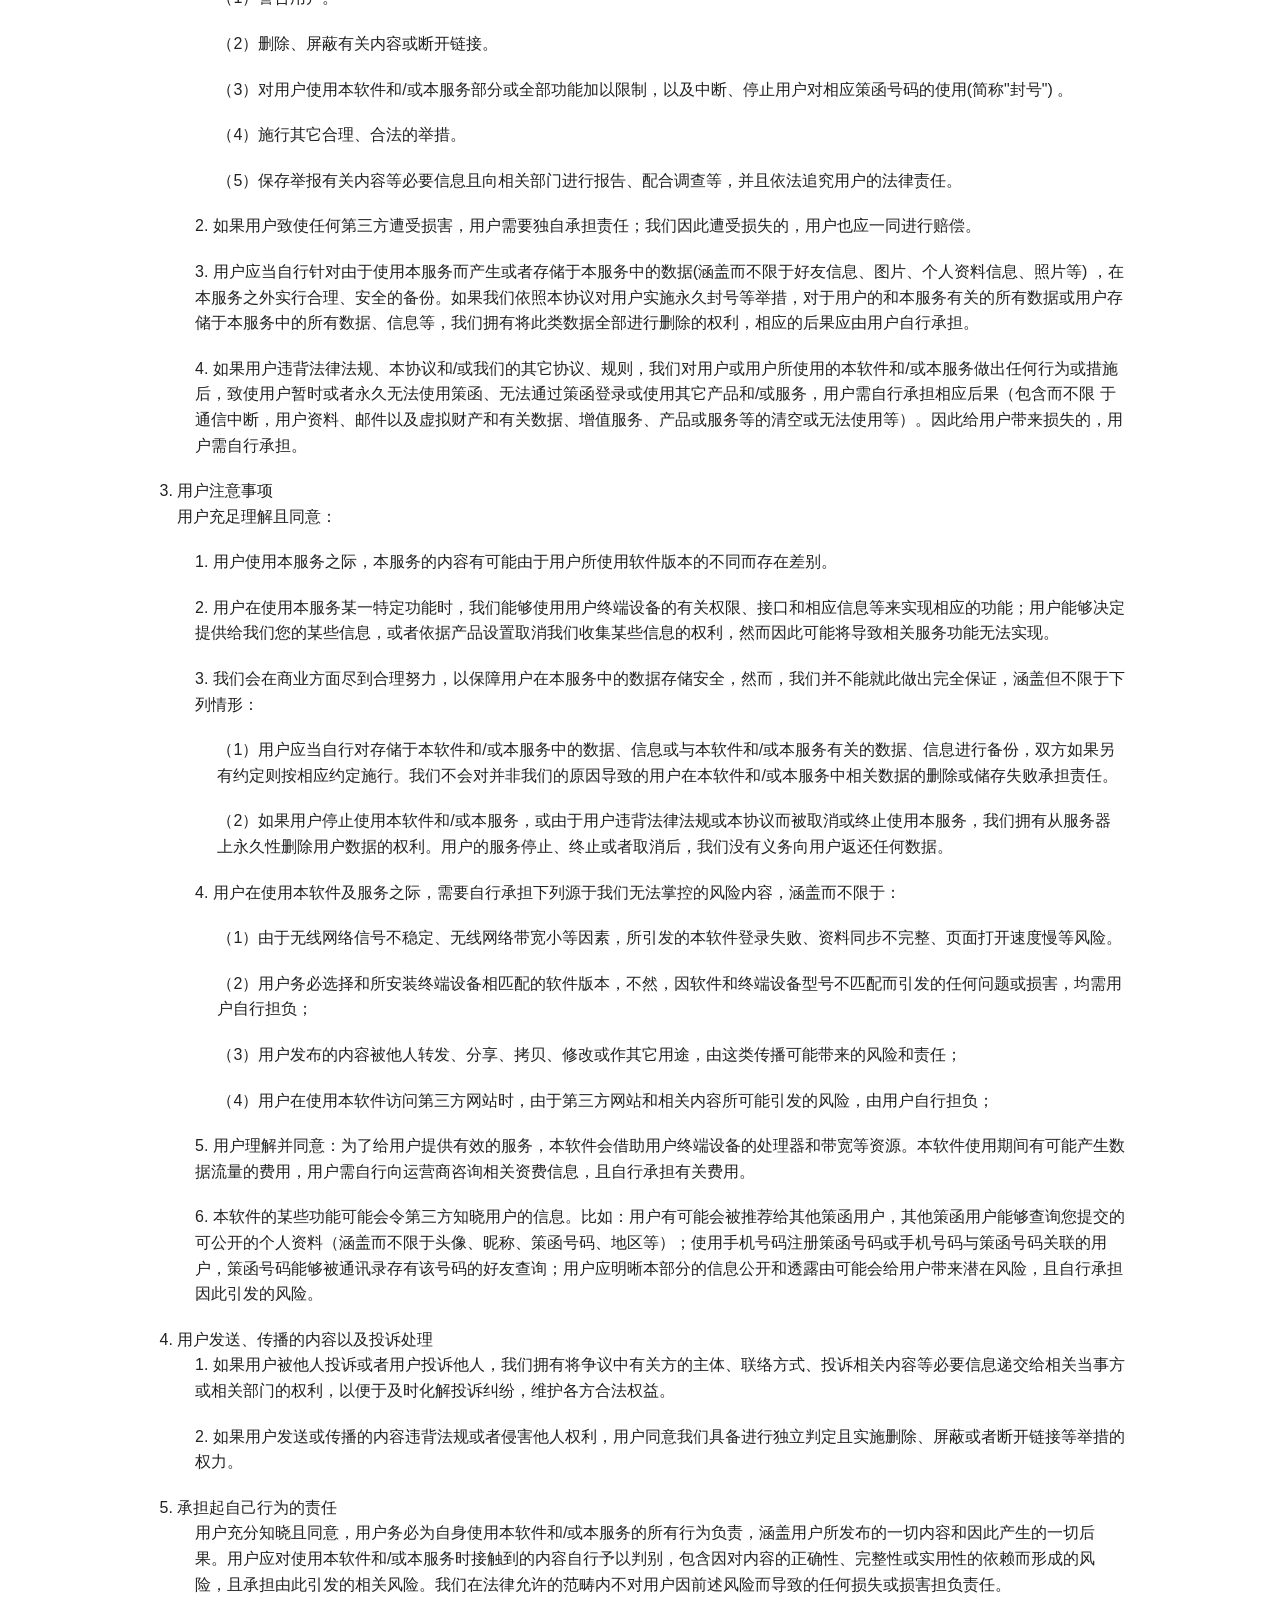
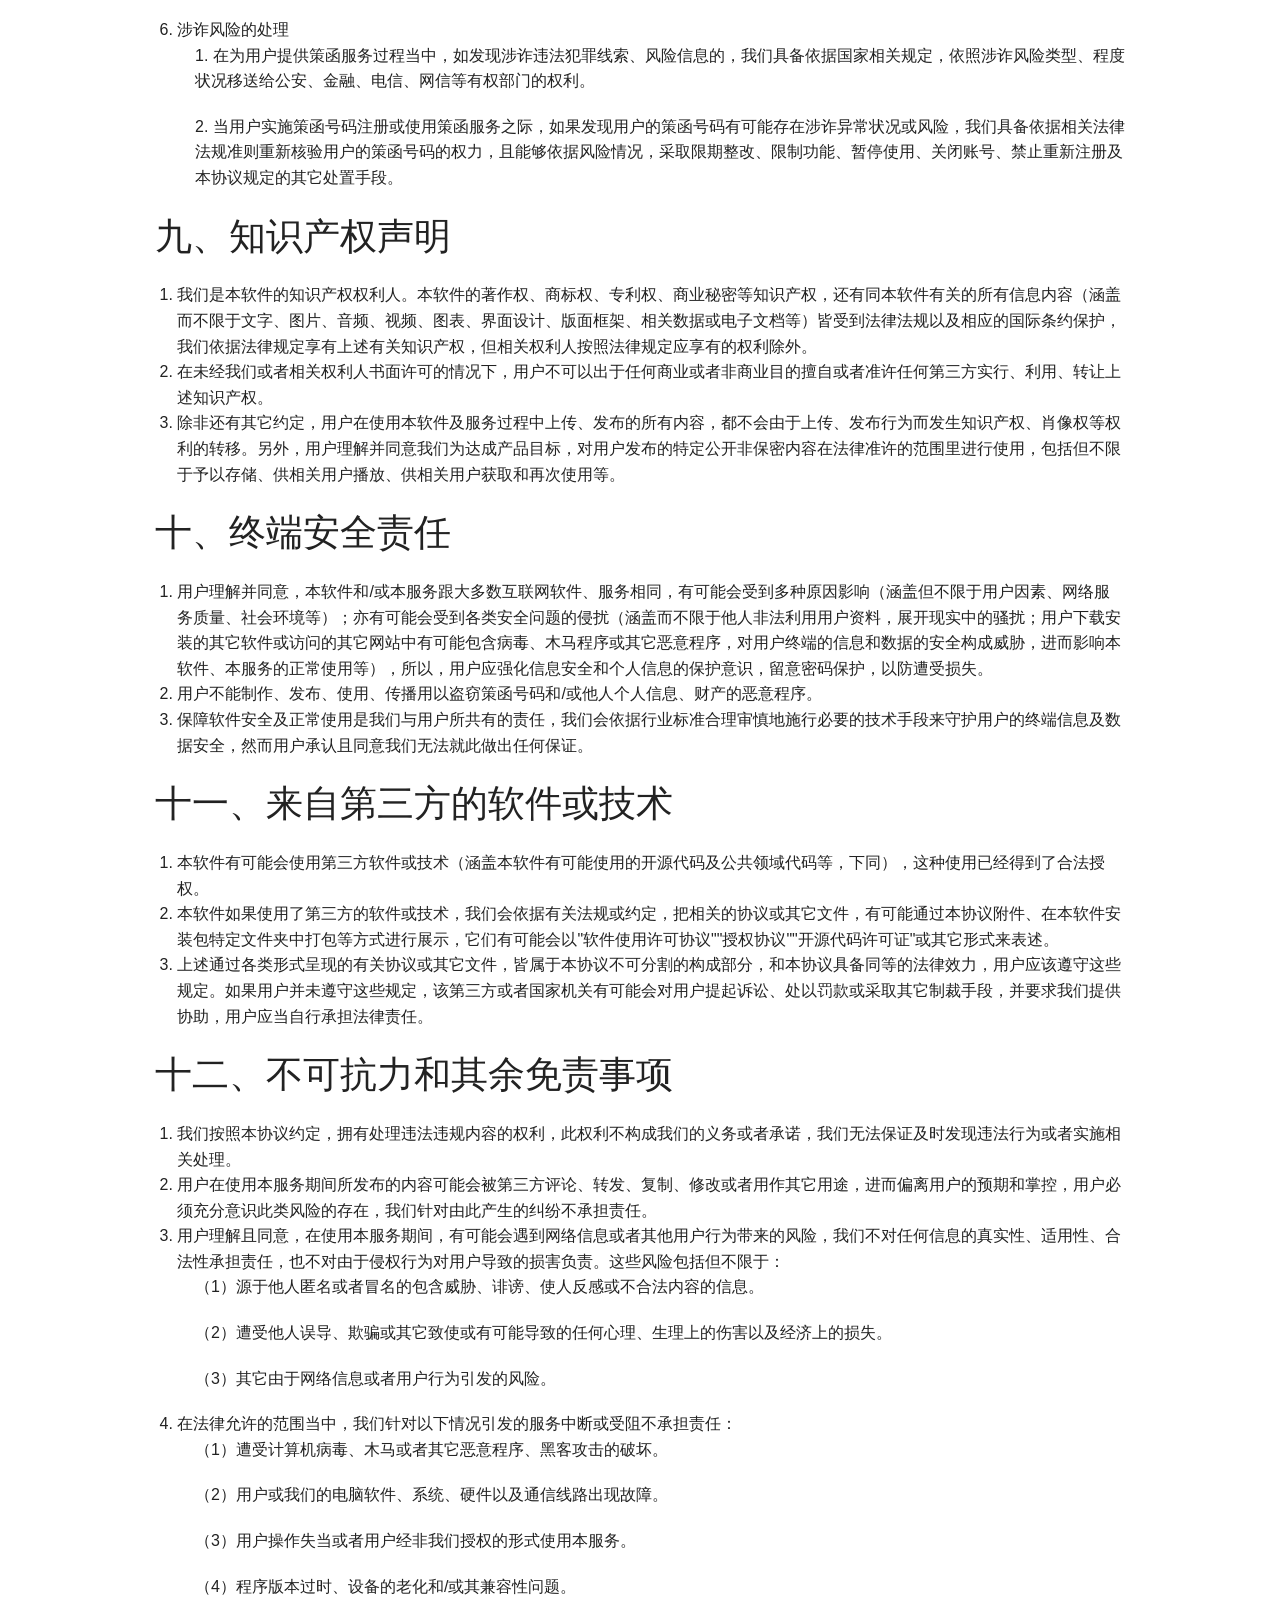
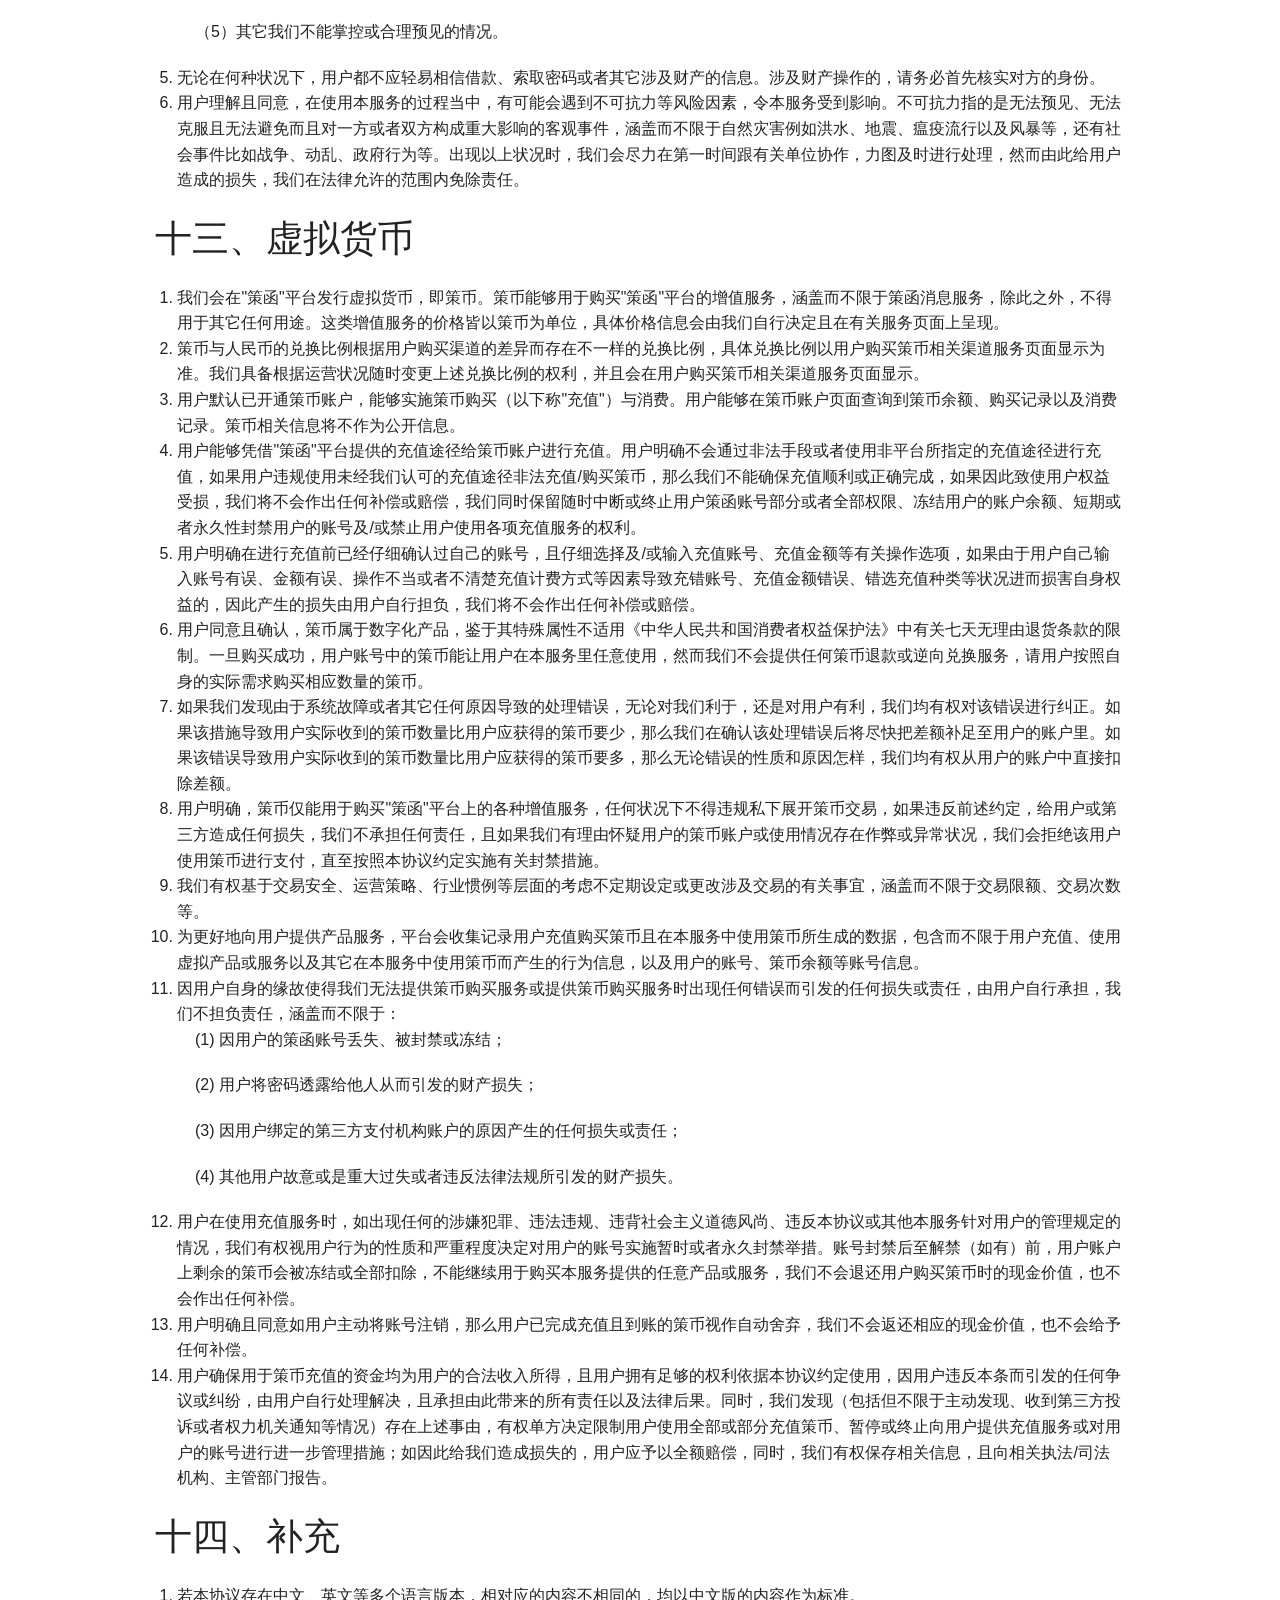
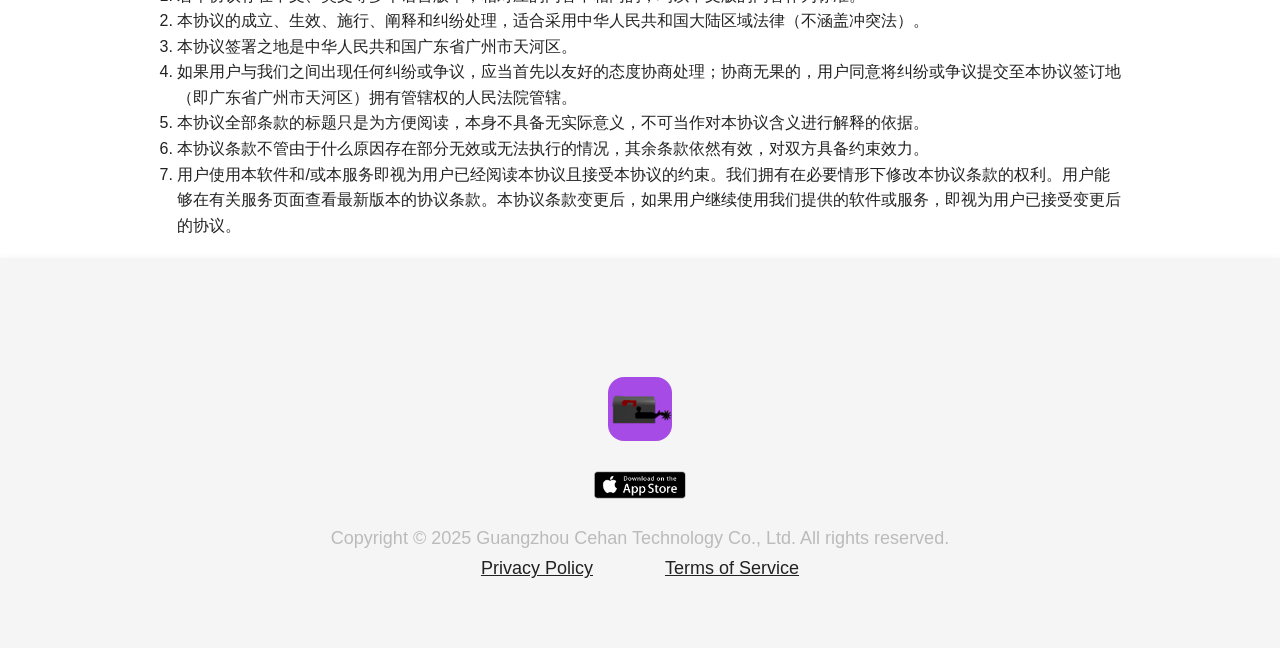
<file: Terms_Of_Service.html>
<html>
<head>

 <title>Spurtext Home Page</title>
 <meta charset="utf-8" />
    <meta name="viewport" content="width=device-width, initial-scale=1.0" />
    <link rel="stylesheet" href="static/css/foundation.css" />
    <script src="static/js/vendor/modernizr.js"></script>

</head>


<body>
<div class="main-content">
<div class="fixed">
  <nav class="top-bar" data-topbar>
    <div class="nav-center">
      <ul class="nav-list">
        <li class="nav-logo">
          <a href="index.html"><img src="images/spurtextlogo.png" alt="Spurtext Logo" style="height:32px;vertical-align:middle;"></a>
        </li>
        <li><a href="home.html">Home</a></li>
        <li><a href="download.html">Download</a></li>
        <li><a href="aboutus.html">About Us</a></li>
        <li><a href="featuresintroduction.html">Features Introduction</a></li>
        <li><a href="announcement.html">Announcement</a></li>
<!--         <li><a href="contact.html">Contact Us</a></li> -->
        <li><a href="Contact_Us.html">Contact Us</a></li>
      </ul>
      <div class="menu-icon" id="menu-toggle">
        <span></span>
        <span></span>
        <span></span>
      </div>
    </div>
  </nav>
</div>


<div class="row">
	<div class="large-12 columns">
		
		<div>
		<br>

        <p><h3>更新日期：2025年02月16日&nbsp&nbsp&nbsp生效日期：2025年02月16日</h3></p>
        <!-- comment -->
        <h1>用户协议</h1>
        <p><h2>导言</h2></p>
        <ul>
        <p>我们在这里特别提醒您（用户）在注册成为用户并且使用本软件（以下统称"本软件"）及服务（以下统称"本服务"）以前，您（用户）需要阅读并遵守《用户协议》（以下简称"本协议"），以及《隐私政策》。请您务必谨慎阅读、全面领会各条款内容，尤其是免除或者限制责任的条款、对用户权利加以制约的条款、约定争议处理方式以及司法管辖的条款（比如第十五条相关约定）等，以及开通或使用某项服务的独立协议。限制、免责条款或其它和您重大权益相关的条款可能以加粗、加下划线等形式提醒您重点关注。</p>
        <p>除非您已充分阅读、彻底理解且接纳本协议中的所有条款，不然您无权下载、安装或使用本软件和/或有关服务。您的下载、安装、使用、登录等行为或者您通过其它任意明示或默示方式表明接纳本协议的，均视作您已阅读且接受本协议的制约。</p>
        <p>如果用户由于年龄、智力等因素而不具备完全民事行为能力，请在法定监护人（以下简称"监护人"）的伴随下阅读且判别是否接受本协议。</p>
        <p>如果您并非中国大陆地区的用户，您订立与履行本协议乃至使用本服务的举动还需同时遵守您所属和/或所处国家或地区的法规。</p>
        <p>为了向给用户提供更优的服务或由于国家法律法规、政策调整、技术条件、产品功能等变动需要，本协议能够由我们适时进行修改更新，修改的内容属于本协议的构成部分。本协议更新完毕后，我们会经恰当的方式提示用户已更新的内容，便于用户及时知悉本协议的最新版本，用户也能够在软件设置页面阅览最新版本的协议条款。如果用户继续使用策函软件和有关服务，即代表用户已同意接受修订后的本协议内容。</p>
        </ul>
        <p><h2>本协议会帮助您了解下列内容：</h2></p>
        <p>一、有关本软件及本服务 </p>
        <p>二、此协议的范围 </p>
        <p>三、获取软件</p>
        <p>四、软件的安装与移除</p>
        <p>五、升级软件</p>
        <p>六、策函号码</p>
        <p>七、用户资料保护</p>
        <p>八、用户行为准则</p>
        <p>九、知识产权声明</p>
        <p>十、终端安全责任</p>
        <p>十一、来自第三方的软件或技术</p>
        <p>十二、不可抗力和其余免责事项</p>
        <p>十三、虚拟货币</p>
        <p>十四、补充</p>
        <p><h2>一、有关本软件及本服务</h2></p>
        <ol>
            <li>本软件是指我们研发且依据本协议和其它协议、规则的约定，准许用户下载、安装、登录、使用的策函软件。</li>
            <li>用户清楚且接受，我们有可能会按照需求对本软件和/或本服务的内容予以更新或调整。</li>
            <li>用户能够凭借手机终端以客户端等形式使用本服务。此外，我们将持续充实用户使用本服务的终端。当用户使用本服务时，用户应当选取和用户的终端、系统等相匹配的本软件版本，不然，用户有可能不能正常使用本服务。</li>
            <li>我们向用户赋予一项个人的、不能转让及非排他性的许可，用于依照本协议及其它协议、规矩制约的范围及方式来使用本软件。</li>
            <ol>
                <ul>4.1 用户能够出于非商业目的在单个的终端设备上下载、安装、使用以及登录本软件。</ul>
                <ul>4.2 用户能够制作本软件的一个副本，只用作备份。此备份副本必须包括原软件中所含的一切著作权信息。</ul>
                <ul>4.3 本条和本协议其余条款没有明确授权的其它一切权利依旧由我们保留，用户在行使这些权利时需要另行获得我们的书面许可。我们如果没有行使前述的任何权利，并不构成对此权利的舍弃。</ul>
            </ol>
        </ol>
        <p><h2>二、此协议的范围</h2></p>
        <ol>
            <li>本协议是用户和我们之间针对用户下载、安装、使用、登录本软件，以及使用本服务而订立的协议。</li>
            <li>本协议的内容，涵盖但不限于下列和本软件和/或本服务有关的协议、规则、规范和我们有可能持续发布的有关本软件和/或本服务的相关协议、规则、规范等内容。上述内容一经正式发布，即属于本协议不可分割的组成部分并且与其形成统一整体，用户同样应当遵守《隐私政策》。</li>
        </ol>
        <p><h2>三、获取软件</h2></p>
        <ol>
            <li>用户能够直接从官方应用分发平台和我们授权的第三方网站、应用分发平台获取本软件。</li>
            <li>如果用户从没有经过我们授权的第三方获取本软件，或者获取和本软件名称相同的安装程序，我们无法确保该软件可以正常使用，且对由此给用户带来的损失不予负责。</li>
        </ol>
        <p><h2>四、软件的安装与移除</h2></p>
        <ol>
            <li>我们有可能为不同的终端设备研发不同的软件版本，用户应该按照实际状况挑选下载适宜的版本进行安装。</li>
            <li>安装程序被下载后，用户须依据该程序提示的步骤正确安装。</li>
            <li>为提供更为优质、安全的服务，本软件安装之际，我们有可能推荐用户安装其它软件，用户能够决定安装或者不安装。</li>
            <li>由于经营策略安排或者调整等因素，不同地区的用户在本软件可使用的具体服务内容有可能会存在差别，具体以我们实际提供的为准。</li>
            <li>如果用户不再有使用本软件的需求或者需要安装新版软件，能够自行进行卸载。如果用户愿意帮助我们改良产品服务，请将卸载缘由告知我们。</li>
        </ol>
        <p><h2>五、升级软件</h2></p>
        <ol>
            <li>为了提升用户体验、完善服务内容，我们将持续致力于研发新的服务，且经常为用户提供软件升级。</li>
            <li>出于改善用户体验或增强服务安全性、保障功能的一致性等宗旨，我们拥有无需向用户特别通告即对本软件实施更新，或者对本软件的部分功能效果、服务内容予以变更的权力。</li>
            <li>本软件新版本推出后，旧版本的软件有可能不能使用。我们不确保旧版本软件持续能够使用，也不保证继续针对旧版本软件提供相应的客服与维护服务，请用户随时查对且下载最新版本。</li>
        </ol>
        <p><h2>六、策函号码</h2></p>
        <ul>
        <p>用户须注册策函号码方可使用本软件。如果用户注册的策函号码长时间未登录或者使用，我们具备将策函号码实施回收处置的权利，用户将无法再继续使用相应号码。</p>
        </ul>
        <p><h2>七、用户资料保护</h2></p>
        <ol>
            <li>保护用户个人信息是我们的一项基本原则，我们会依据本协议和《隐私政策》的约定来收集、使用、储存和分享您的个人信息。本协议针对个人信息保护有关内容未作出清晰规定的，皆以《隐私政策》的内容为标准。</li>
            <li>用户在进行账号注册或使用本服务的过程中，可能需要填写一些必需的信息。如果国家法律法规（本协议中的"法律法规"指用户所属/所处地区、国家现行生效的法律、行政法规、司法解释、地方法规、地方规章、部门规章和其余规范性文件，针对这类法律法规的不定期修改与补充，和有关政策规定等，下同。）有特别要求的，用户须填写真实的身份信息（包含而不限于手机号等信息）。如果用户填写的信息不完备或者不真实，则有可能不能使用本服务或在使用期间受到限制。</li>
            <li>通常状况下，用户能够依照规则浏览、修改自己提交的信息，然而出于安全性以及身份识别（例如号码找回等）的考量，用户有可能不能更改注册时提供的初始注册信息和其它验证信息。</li>
            <li>为增强用户使用本服务的趣味性，推动用户间的沟通与交流，改进、优化相关服务，我们会对用户的昵称、头像和在本软件中的有关操作等信息加以使用，也可能经我们的其它服务或第三方提供的服务向用户本人、其他用户展示您的相关信息（比如同步您的策函头像、昵称、地区等）。如果用户拒绝为我们或第三方提供以上信息，可以在我们或第三方提供的各类软件和服务中进行修改。不过用户理解且同意，用户的上述修改不会影响我们之前基于用户的同意而对用户的个人信息开展的使用。</li>
            <li> 我们会使用多种安全技术和程序构建完备的管理制度，以此来保护用户的个人信息，防止其受到未经授权的访问、使用或披露。</li>
            <li>我们不会把用户的个人信息转移或披露给任何第三方，除非：</li>
            <!-- <ol> -->
                <ul>（1）有关法律法规或司法机关、行政机关有所要求；或</ul>
                <ul>（2）为达成合并、分立、收购或资产转让的目的而进行转移；或</ul>
                <ul>（3）为提供用户所需的服务所必须。</ul>
                <ul>（4）按照《隐私政策》或其它有关协议规则能够转移或披露给任意第三方的情况。</ul>
            <!-- </ol> -->
            <li>用户使用策函和其它软件或硬件互通功能时，用户能够让我们把用户在策函上的有关信息传送到其它软件或硬件的提供方，用户在做出上述选择前需要全面知晓其它软件或硬件的产品功能和信息保护策略。</li>
            <li>我们非常重视对未成年人个人信息的保护。如果用户不拥有完全民事行为能力，在使用本服务之前，应当预先获得用户的监护人的同意。</li>
        </ol>
        <p><h2>八、用户行为准则</h2></p>
        <ol>
            <li>用户禁止行为</li>
                <p>用户在使用本软件和/或本服务的过程中，须遵守有关法律法规、用户协议、规则规范等，不可以进行涵盖而不限于下列的任意行为，亦不能为下列任意行为提供便利条件：</p>
                <ul>1. 法律法规禁止的行为</ul>
                    <ol>
                        <ul>用户在使用本服务之际需要遵从法律法规，不可制作、复制、发布、传播包含下述内容的信息，或者从事相关行为，而且不能为制作、复制、发布、传播包含下述内容的信息或者从事相关行为提供便利：</ul>
                        <ul>（1）不符合《即时通信工具公众信息服务发展管理暂行规定》及遵守法律法规、社会主义制度、国家利益、公民合法利益、公共秩序、社会道德风尚和信息真实性等"七条底线"要求的；</ul>
                        <ul>（2）煽动非法集会、结社、游行、示威、聚众扰乱社会秩序，以非法民间组织名义活动的，制作、复制、发布、传播违反法律法规生产、使用、销售、流通、运输和/或持有相关信息、物品的内容（包括但不限于毒品、武器、人体器官、野生动物制品等），或违法违规办理证件、信用卡、套现的信息等内容；</ul>
                        <ul>（3）反对宪法所确定的基本原则的，危害国家安全，泄露国家秘密，颠覆国家政权，破坏国家统一的，损害国家荣誉和利益的；</ul>
                        <ul>（4）侮辱或者诽谤他人，侵害他人名誉、隐私和其他合法权益的，使用夸张标题，内容与标题严重不符的，炒作绯闻、丑闻、劣迹等的，不当评述自然灾害、重大事故等灾难的，带有性暗示、性挑逗等易使人产生性联想的，展现血腥、惊悚、残忍等致人身心不适的，煽动人群歧视、地域歧视等的，宣扬低俗、庸俗、媚俗内容的；</ul>
                        <ul>（5）歪曲、丑化、亵渎、否定英雄烈士事迹和精神，以侮辱、诽谤或者其他方式侵害英雄烈士的姓名、肖像、名誉、荣誉的，宣扬恐怖主义、极端主义或者煽动实施恐怖活动、极端主义活动的，煽动民族仇恨、民族歧视，破坏民族团结的，破坏国家宗教政策，宣扬邪教和封建迷信的，散布谣言，扰乱社会秩序，破坏社会稳定的，散布淫秽、色情、赌博、暴力、恐怖或者教唆犯罪的；</ul>
                        <ul>（6）可能引发未成年人模仿不安全行为和违反社会公德行为、诱导未成年人不良嗜好等的，侵害未成年人合法权益或者损害未成年人身心健康的内容；</ul>
                        <ul>（7）法律、行政法规禁止的其他内容的。</ul>
                    </ol>
                <ul>2. 具有危害平台安全的内容</ul>
                    <ol>
                        <ul>（1）盗取他人策币、或其它财产。</ul>
                        <ul>（2）散布涵盖病毒、木马等的文件、程序或者相关制作教程等的内容、资讯。</ul>
                        <ul>&nbsp&nbsp用户不得从事涵盖但不限于下列任何行为，也不得为下列任何行为提供便利：</ul>
                        <ul>（3）散布虚假中奖内容、钓鱼欺诈内容、非法或虚假理财信息等非法、欺诈或者虚假内容。</ul>
                        <ul>（4）其它对我们、本软件或其他主体安全构成危害的内容、信息或行为。</ul>
                    </ol>
                <ul>3. 数据获取使用</ul>
                    <ol>
                        <ul>&nbsp&nbsp为了保障数据安全，用户不可进行包含但不限于下列行为，也不能给其他第三方提供便利条件：</ul>
                        <ul>（1）没有经过我们授权使用任意第三方软件、插件、外挂、系统等查看、获取本软件和/或本服务里所包含的策函、策函合作伙伴或用户的任何相关信息、数据等内容。</ul>
                        <ul>（2）运用各种程序、软件等抓取任何用户的信息或和本软件和/或本服务有关的任何信息、数据。</ul>
                        <ul>（3）把其他策函用户策函号、昵称、手机号、电子邮箱地址以及出生日期等个人信息用于任何未得到用户和我们授权的用途。</ul>
                        <ul>（4）试图展开反射查找、跟踪、关联、挖掘、获取用户策函号、手机号、电子邮箱地址以及出生日期等个人信息。</ul>
                        <ul>（5）在未经其他策函用户明确同意，或者是在未向其他策函用户如实披露数据用途、使用范围等有关信息的情况下，对其他策函用户数据进行收集、复制、存储、使用或传输，侵犯其他策函用户的合法权益。</ul>
                        <ul>（6）其它危害数据安全的行为。</ul>
                    </ol>
                <ul>4. 软件使用</ul>
                    <ol>
                        <ul>&nbsp&nbsp除非法律法规准许或者我们书面许可，用户可以进行下列行为：</ul>
                        <ul>（1）针对我们拥有知识产权的内容进行使用、出租、出借、复制、修改、链接、转载、汇编、发表、出版、建立镜像站点等操作；对本软件实施反向工程、反向汇编、反向编译，或者通过其它方式试图发现本软件的源代码。</ul>
                        <ul>（2）针对本软件或者本软件运行期间释放于任何终端内存中的数据、软件运行时客户端与服务器端的交互数据，以及本软件运行所必需的系统数据，展开复制、修改、增添、删除、挂接运行或者创作任何衍生作品，其形式涵盖而不限于使用插件、外挂或是非经我们授权的第三方工具/服务接入本软件及相关系统。</ul>
                        <ul>（3）通过修改或伪造软件运行中的指令、数据，增添、删减、改变软件的功能或者运行效果，或者是将用于上述用途的软件、方法予以运营或者对公众传播，无论这些行为是否出于商业目的。</ul>
                        <ul>（4）通过非我们研发、授权的第三方软件、插件、外挂、系统，登录或使用本软件和/或本服务，或制作、发布、传播上述工具；自行、授权他人或者利用第三方软件对本软件和/或本服务及其组件、模块、数据等实施干扰。</ul>
                        <ul>（5）将本软件及其副本上有关著作权的信息予以删除。</ul>
                        <ul>（6）其它有可能对本软件和/或本服务的正常运作产生影响、造成干扰的行为。</ul>
                    </ol>
                <ul>5. 平台健康以及用户体验</ul>
                    <ol>
                        <ul>本软件和/或本服务的宗在于让用户之间展开各类正常的沟通、交流，因而用户不可以从事包含但不限于如下任何行为，也不可为以下任一行为提供便利条件：</ul>
                        <ul>（1）基于超出本软件和/或本服务设定目的的用户之间的非正常沟通、交流等意图（涵盖而不限于为发送广告、垃圾、骚扰或者违法违规等信息的目的），凭借自己添加或者诱导他人添加等一切形式让自己与其他用户确立好友关系（好友关系包括而不限于单向好友关系以及双向好友关系，下同）。用户理解并认可：如果用户违背前述约定，我们拥有无需经用户同意便直接解除用户的好友关系的权力；如果用户的单向或者双向好友(简称"违规用户")违反前述约定，我们有权依照本协议、有关协议或者相关法律法规等，对违规用户予以处置，如此有可能会影响用户与违规用户间的信息交流、好友关系等和用户对本服务的使用，这是我们为了维护健康良好的网络环境而采取的必要手段，如果因为我们依照前述约定对违规用户采取措施而对您产生影响或任何损失的，您将自行承担相关损失。</ul>
                        <ul>（2）经非人工或者非手动方式（例如外挂软件、程序等）发送信息；利用本软件和/或本服务给其他用户批量发送信息或者发送非正常信息。</ul>
                        <ul>（3）发送各类形式的广告、推广、垃圾、骚扰或违法违规等信息；凭借非人工或非手动方式（比如外挂软件、程序等）进行账号登录、加好友、留言、发消息、发图片等异常的操作行为；凭借各类违法或非正当方式进行蹭炒热点事件、刷转评赞数据等网络水军行为。</ul>
                        <ul>（4）开展任何超出本软件和/或本服务设定目的的非正常沟通、交流等行径，涵盖而不限于：给新联系人或者陌生人发起临时会话等行为的频率、时间、地域等超出正常范围；给其他用户以各种形式发送、分享任何用户、公司或机构的商业或非商业信息（例如利诱用户分享，胁迫、煽动用户分享等）。</ul>
                        <ul>（5）其他有可能对平台健康、用户交流、用户体验造成影响的行为。</ul>
                    </ol>
                <ul>6. 解封异常</ul>
                    <ol>
                        <ul>如果用户申请自助解除封号的，应自行凭借人工手动的方式依照我们指定流程、规则提交解封申请，用户不得实施通过软件、程序等申请解封的行为，也不得提交虚假资料、相关信息等。</ul>
                    </ol>

            <li>法律责任</li>
                <ul>1. 用户理解并同意：如我们自行发现、接到他人投诉以及举报，且经我们独自判断，认定您的行为或者发布的内容违背法律法规、本协议和/或我们发布的其它协议与规则的约定的状况，或者依据监管机关依法要求的情况下，我们具备随时单独依据相应状况采取下列一项或者多项举措的权利（具体措施和采取措施的时长由我们根据您的违法、违约情节相应情况确定）：</ul>
                    <ol>
                        <ul>（1）警告用户。</ul>
                        <ul>（2）删除、屏蔽有关内容或断开链接。</ul>
                        <ul>（3）对用户使用本软件和/或本服务部分或全部功能加以限制，以及中断、停止用户对相应策函号码的使用(简称"封号") 。</ul>
                        <ul>（4）施行其它合理、合法的举措。</ul>
                        <ul>（5）保存举报有关内容等必要信息且向相关部门进行报告、配合调查等，并且依法追究用户的法律责任。</ul>
                    </ol>
                <ul>2. 如果用户致使任何第三方遭受损害，用户需要独自承担责任；我们因此遭受损失的，用户也应一同进行赔偿。 </ul>
                <ul>3. 用户应当自行针对由于使用本服务而产生或者存储于本服务中的数据(涵盖而不限于好友信息、图片、个人资料信息、照片等) ，在本服务之外实行合理、安全的备份。如果我们依照本协议对用户实施永久封号等举措，对于用户的和本服务有关的所有数据或用户存储于本服务中的所有数据、信息等，我们拥有将此类数据全部进行删除的权利，相应的后果应由用户自行承担。</ul>
                <ul>4. 如果用户违背法律法规、本协议和/或我们的其它协议、规则，我们对用户或用户所使用的本软件和/或本服务做出任何行为或措施后，致使用户暂时或者永久无法使用策函、无法通过策函登录或使用其它产品和/或服务，用户需自行承担相应后果（包含而不限  于通信中断，用户资料、邮件以及虚拟财产和有关数据、增值服务、产品或服务等的清空或无法使用等）。因此给用户带来损失的，用户需自行承担。</ul>

            <li>用户注意事项</li>
                <p>用户充足理解且同意：</p>
                <ul>1. 用户使用本服务之际，本服务的内容有可能由于用户所使用软件版本的不同而存在差别。</ul>
                <ul>2. 用户在使用本服务某一特定功能时，我们能够使用用户终端设备的有关权限、接口和相应信息等来实现相应的功能；用户能够决定提供给我们您的某些信息，或者依据产品设置取消我们收集某些信息的权利，然而因此可能将导致相关服务功能无法实现。</ul>
                <ul>3. 我们会在商业方面尽到合理努力，以保障用户在本服务中的数据存储安全，然而，我们并不能就此做出完全保证，涵盖但不限于下列情形：</ul>
                    <ol>
                        <ul>（1）用户应当自行对存储于本软件和/或本服务中的数据、信息或与本软件和/或本服务有关的数据、信息进行备份，双方如果另有约定则按相应约定施行。我们不会对并非我们的原因导致的用户在本软件和/或本服务中相关数据的删除或储存失败承担责任。</ul>
                        <ul>（2）如果用户停止使用本软件和/或本服务，或由于用户违背法律法规或本协议而被取消或终止使用本服务，我们拥有从服务器上永久性删除用户数据的权利。用户的服务停止、终止或者取消后，我们没有义务向用户返还任何数据。</ul>
                    </ol>
                <ul>4. 用户在使用本软件及服务之际，需要自行承担下列源于我们无法掌控的风险内容，涵盖而不限于：</ul>
                    <ol>
                        <ul>（1）由于无线网络信号不稳定、无线网络带宽小等因素，所引发的本软件登录失败、资料同步不完整、页面打开速度慢等风险。</ul>
                        <ul>（2）用户务必选择和所安装终端设备相匹配的软件版本，不然，因软件和终端设备型号不匹配而引发的任何问题或损害，均需用户自行担负；</ul>
                        <ul>（3）用户发布的内容被他人转发、分享、拷贝、修改或作其它用途，由这类传播可能带来的风险和责任；</ul>
                        <ul>（4）用户在使用本软件访问第三方网站时，由于第三方网站和相关内容所可能引发的风险，由用户自行担负；</ul>
                    </ol>
                <ul>5. 用户理解并同意：为了给用户提供有效的服务，本软件会借助用户终端设备的处理器和带宽等资源。本软件使用期间有可能产生数据流量的费用，用户需自行向运营商咨询相关资费信息，且自行承担有关费用。</ul>
                <ul>6. 本软件的某些功能可能会令第三方知晓用户的信息。比如：用户有可能会被推荐给其他策函用户，其他策函用户能够查询您提交的可公开的个人资料（涵盖而不限于头像、昵称、策函号码、地区等）；使用手机号码注册策函号码或手机号码与策函号码关联的用户，策函号码能够被通讯录存有该号码的好友查询；用户应明晰本部分的信息公开和透露由可能会给用户带来潜在风险，且自行承担因此引发的风险。</ul>

            <li>用户发送、传播的内容以及投诉处理</li>
                <ul>1. 如果用户被他人投诉或者用户投诉他人，我们拥有将争议中有关方的主体、联络方式、投诉相关内容等必要信息递交给相关当事方或相关部门的权利，以便于及时化解投诉纠纷，维护各方合法权益。</ul>
                <ul>2. 如果用户发送或传播的内容违背法规或者侵害他人权利，用户同意我们具备进行独立判定且实施删除、屏蔽或者断开链接等举措的权力。</ul>

            <li>承担起自己行为的责任</li>
                <ul>用户充分知晓且同意，用户务必为自身使用本软件和/或本服务的所有行为负责，涵盖用户所发布的一切内容和因此产生的一切后果。用户应对使用本软件和/或本服务时接触到的内容自行予以判别，包含因对内容的正确性、完整性或实用性的依赖而形成的风险，且承担由此引发的相关风险。我们在法律允许的范畴内不对用户因前述风险而导致的任何损失或损害担负责任。</ul>

            <li>涉诈风险的处理</li>
                <ul>1. 在为用户提供策函服务过程当中，如发现涉诈违法犯罪线索、风险信息的，我们具备依据国家相关规定，依照涉诈风险类型、程度状况移送给公安、金融、电信、网信等有权部门的权利。</ul>
                <ul>2. 当用户实施策函号码注册或使用策函服务之际，如果发现用户的策函号码有可能存在涉诈异常状况或风险，我们具备依据相关法律法规准则重新核验用户的策函号码的权力，且能够依据风险情况，采取限期整改、限制功能、暂停使用、关闭账号、禁止重新注册及本协议规定的其它处置手段。</ul>
        </ol>
        <p><h2>九、知识产权声明</h2></p>
        <ol>
            <li>我们是本软件的知识产权权利人。本软件的著作权、商标权、专利权、商业秘密等知识产权，还有同本软件有关的所有信息内容（涵盖而不限于文字、图片、音频、视频、图表、界面设计、版面框架、相关数据或电子文档等）皆受到法律法规以及相应的国际条约保护，我们依据法律规定享有上述有关知识产权，但相关权利人按照法律规定应享有的权利除外。</li>
            <li>在未经我们或者相关权利人书面许可的情况下，用户不可以出于任何商业或者非商业目的擅自或者准许任何第三方实行、利用、转让上述知识产权。</li>
            <li>除非还有其它约定，用户在使用本软件及服务过程中上传、发布的所有内容，都不会由于上传、发布行为而发生知识产权、肖像权等权利的转移。另外，用户理解并同意我们为达成产品目标，对用户发布的特定公开非保密内容在法律准许的范围里进行使用，包括但不限于予以存储、供相关用户播放、供相关用户获取和再次使用等。</li>
        </ol>
        <p><h2>十、终端安全责任</h2></p>
        <ol>
            <li>用户理解并同意，本软件和/或本服务跟大多数互联网软件、服务相同，有可能会受到多种原因影响（涵盖但不限于用户因素、网络服务质量、社会环境等）；亦有可能会受到各类安全问题的侵扰（涵盖而不限于他人非法利用用户资料，展开现实中的骚扰；用户下载安装的其它软件或访问的其它网站中有可能包含病毒、木马程序或其它恶意程序，对用户终端的信息和数据的安全构成威胁，进而影响本软件、本服务的正常使用等），所以，用户应强化信息安全和个人信息的保护意识，留意密码保护，以防遭受损失。</li>
            <li>用户不能制作、发布、使用、传播用以盗窃策函号码和/或他人个人信息、财产的恶意程序。</li>
            <li>保障软件安全及正常使用是我们与用户所共有的责任，我们会依据行业标准合理审慎地施行必要的技术手段来守护用户的终端信息及数据安全，然而用户承认且同意我们无法就此做出任何保证。</li>
        </ol>
        <p><h2>十一、来自第三方的软件或技术</h2></p>
        <ol>
            <li>本软件有可能会使用第三方软件或技术（涵盖本软件有可能使用的开源代码及公共领域代码等，下同），这种使用已经得到了合法授权。</li>
            <li>本软件如果使用了第三方的软件或技术，我们会依据有关法规或约定，把相关的协议或其它文件，有可能通过本协议附件、在本软件安装包特定文件夹中打包等方式进行展示，它们有可能会以"软件使用许可协议""授权协议""开源代码许可证"或其它形式来表述。</li>
            <li>上述通过各类形式呈现的有关协议或其它文件，皆属于本协议不可分割的构成部分，和本协议具备同等的法律效力，用户应该遵守这些规定。如果用户并未遵守这些规定，该第三方或者国家机关有可能会对用户提起诉讼、处以罚款或采取其它制裁手段，并要求我们提供协助，用户应当自行承担法律责任。</li>
        </ol>
        <p><h2>十二、不可抗力和其余免责事项</h2></p>
        <ol>
            <li>我们按照本协议约定，拥有处理违法违规内容的权利，此权利不构成我们的义务或者承诺，我们无法保证及时发现违法行为或者实施相关处理。</li>
            <li> 用户在使用本服务期间所发布的内容可能会被第三方评论、转发、复制、修改或者用作其它用途，进而偏离用户的预期和掌控，用户必须充分意识此类风险的存在，我们针对由此产生的纠纷不承担责任。</li>
            <li>用户理解且同意，在使用本服务期间，有可能会遇到网络信息或者其他用户行为带来的风险，我们不对任何信息的真实性、适用性、合法性承担责任，也不对由于侵权行为对用户导致的损害负责。这些风险包括但不限于：</li>
            <!-- <ol> -->
                <ul>（1）源于他人匿名或者冒名的包含威胁、诽谤、使人反感或不合法内容的信息。</ul>
                <ul>（2）遭受他人误导、欺骗或其它致使或有可能导致的任何心理、生理上的伤害以及经济上的损失。</ul>
                <ul>（3）其它由于网络信息或者用户行为引发的风险。</ul>
            <!-- </ol> -->
            <li>在法律允许的范围当中，我们针对以下情况引发的服务中断或受阻不承担责任：</li>
            
                <ul>（1）遭受计算机病毒、木马或者其它恶意程序、黑客攻击的破坏。</ul>
                <ul>（2）用户或我们的电脑软件、系统、硬件以及通信线路出现故障。</ul>
                <ul>（3）用户操作失当或者用户经非我们授权的形式使用本服务。</ul>
                <ul>（4）程序版本过时、设备的老化和/或其兼容性问题。</ul>
                <ul>（5）其它我们不能掌控或合理预见的情况。</ul>
            
            <li>无论在何种状况下，用户都不应轻易相信借款、索取密码或者其它涉及财产的信息。涉及财产操作的，请务必首先核实对方的身份。</li>
            <li>用户理解且同意，在使用本服务的过程当中，有可能会遇到不可抗力等风险因素，令本服务受到影响。不可抗力指的是无法预见、无法克服且无法避免而且对一方或者双方构成重大影响的客观事件，涵盖而不限于自然灾害例如洪水、地震、瘟疫流行以及风暴等，还有社会事件比如战争、动乱、政府行为等。出现以上状况时，我们会尽力在第一时间跟有关单位协作，力图及时进行处理，然而由此给用户造成的损失，我们在法律允许的范围内免除责任。</li>
        </ol>
        <p><h2>十三、虚拟货币</h2></p>
        <ol>
            <li>我们会在"策函"平台发行虚拟货币，即策币。策币能够用于购买"策函"平台的增值服务，涵盖而不限于策函消息服务，除此之外，不得用于其它任何用途。这类增值服务的价格皆以策币为单位，具体价格信息会由我们自行决定且在有关服务页面上呈现。</li>
            <li> 策币与人民币的兑换比例根据用户购买渠道的差异而存在不一样的兑换比例，具体兑换比例以用户购买策币相关渠道服务页面显示为准。我们具备根据运营状况随时变更上述兑换比例的权利，并且会在用户购买策币相关渠道服务页面显示。</li>
            <li>用户默认已开通策币账户，能够实施策币购买（以下称"充值"）与消费。用户能够在策币账户页面查询到策币余额、购买记录以及消费记录。策币相关信息将不作为公开信息。</li>
            <li> 用户能够凭借"策函"平台提供的充值途径给策币账户进行充值。用户明确不会通过非法手段或者使用非平台所指定的充值途径进行充值，如果用户违规使用未经我们认可的充值途径非法充值/购买策币，那么我们不能确保充值顺利或正确完成，如果因此致使用户权益受损，我们将不会作出任何补偿或赔偿，我们同时保留随时中断或终止用户策函账号部分或者全部权限、冻结用户的账户余额、短期或者永久性封禁用户的账号及/或禁止用户使用各项充值服务的权利。</li>
            <li>用户明确在进行充值前已经仔细确认过自己的账号，且仔细选择及/或输入充值账号、充值金额等有关操作选项，如果由于用户自己输入账号有误、金额有误、操作不当或者不清楚充值计费方式等因素导致充错账号、充值金额错误、错选充值种类等状况进而损害自身权益的，因此产生的损失由用户自行担负，我们将不会作出任何补偿或赔偿。</li>
            <li> 用户同意且确认，策币属于数字化产品，鉴于其特殊属性不适用《中华人民共和国消费者权益保护法》中有关七天无理由退货条款的限制。一旦购买成功，用户账号中的策币能让用户在本服务里任意使用，然而我们不会提供任何策币退款或逆向兑换服务，请用户按照自身的实际需求购买相应数量的策币。</li>
            <li>如果我们发现由于系统故障或者其它任何原因导致的处理错误，无论对我们利于，还是对用户有利，我们均有权对该错误进行纠正。如果该措施导致用户实际收到的策币数量比用户应获得的策币要少，那么我们在确认该处理错误后将尽快把差额补足至用户的账户里。如果该错误导致用户实际收到的策币数量比用户应获得的策币要多，那么无论错误的性质和原因怎样，我们均有权从用户的账户中直接扣除差额。</li>
            <li> 用户明确，策币仅能用于购买"策函"平台上的各种增值服务，任何状况下不得违规私下展开策币交易，如果违反前述约定，给用户或第三方造成任何损失，我们不承担任何责任，且如果我们有理由怀疑用户的策币账户或使用情况存在作弊或异常状况，我们会拒绝该用户使用策币进行支付，直至按照本协议约定实施有关封禁措施。</li>
            <li>我们有权基于交易安全、运营策略、行业惯例等层面的考虑不定期设定或更改涉及交易的有关事宜，涵盖而不限于交易限额、交易次数等。</li>
            <li> 为更好地向用户提供产品服务，平台会收集记录用户充值购买策币且在本服务中使用策币所生成的数据，包含而不限于用户充值、使用虚拟产品或服务以及其它在本服务中使用策币而产生的行为信息，以及用户的账号、策币余额等账号信息。</li>
            <li>因用户自身的缘故使得我们无法提供策币购买服务或提供策币购买服务时出现任何错误而引发的任何损失或责任，由用户自行承担，我们不担负责任，涵盖而不限于：</li>
            <!-- <ol> -->
                <ul>(1) 因用户的策函账号丢失、被封禁或冻结；</ul>
                <ul>(2) 用户将密码透露给他人从而引发的财产损失；</ul>
                <ul>(3) 因用户绑定的第三方支付机构账户的原因产生的任何损失或责任；</ul>
                <ul>(4) 其他用户故意或是重大过失或者违反法律法规所引发的财产损失。</ul>
            <!-- </ol> -->          
            <li>用户在使用充值服务时，如出现任何的涉嫌犯罪、违法违规、违背社会主义道德风尚、违反本协议或其他本服务针对用户的管理规定的情况，我们有权视用户行为的性质和严重程度决定对用户的账号实施暂时或者永久封禁举措。账号封禁后至解禁（如有）前，用户账户上剩余的策币会被冻结或全部扣除，不能继续用于购买本服务提供的任意产品或服务，我们不会退还用户购买策币时的现金价值，也不会作出任何补偿。</li>
            <li>用户明确且同意如用户主动将账号注销，那么用户已完成充值且到账的策币视作自动舍弃，我们不会返还相应的现金价值，也不会给予任何补偿。</li>
            <li>用户确保用于策币充值的资金均为用户的合法收入所得，且用户拥有足够的权利依据本协议约定使用，因用户违反本条而引发的任何争议或纠纷，由用户自行处理解决，且承担由此带来的所有责任以及法律后果。同时，我们发现（包括但不限于主动发现、收到第三方投诉或者权力机关通知等情况）存在上述事由，有权单方决定限制用户使用全部或部分充值策币、暂停或终止向用户提供充值服务或对用户的账号进行进一步管理措施；如因此给我们造成损失的，用户应予以全额赔偿，同时，我们有权保存相关信息，且向相关执法/司法机构、主管部门报告。</li>
        </ol>
        <p><h2>十四、补充</h2></p>
        <ol>
            <li>若本协议存在中文、英文等多个语言版本，相对应的内容不相同的，均以中文版的内容作为标准。</li>
            <li>本协议的成立、生效、施行、阐释和纠纷处理，适合采用中华人民共和国大陆区域法律（不涵盖冲突法）。</li>
            <li> 本协议签署之地是中华人民共和国广东省广州市天河区。</li>
            <li>如果用户与我们之间出现任何纠纷或争议，应当首先以友好的态度协商处理；协商无果的，用户同意将纠纷或争议提交至本协议签订地（即广东省广州市天河区）拥有管辖权的人民法院管辖。</li>
            <li>本协议全部条款的标题只是为方便阅读，本身不具备无实际意义，不可当作对本协议含义进行解释的依据。</li>
            <li>本协议条款不管由于什么原因存在部分无效或无法执行的情况，其余条款依然有效，对双方具备约束效力。</li>
            <li> 用户使用本软件和/或本服务即视为用户已经阅读本协议且接受本协议的约束。我们拥有在必要情形下修改本协议条款的权利。用户能够在有关服务页面查看最新版本的协议条款。本协议条款变更后，如果用户继续使用我们提供的软件或服务，即视为用户已接受变更后的协议。</li>
        </ol>



		  
		</div>
		
		
  
	</div>
</div>
		
		

<script src="static/js/vendor/jquery.js"></script>
<script src="static/js/foundation.min.js"></script>
<script>$(document).foundation();</script>

<!-- 新增：三道杠弹出菜单功能（最终修正版） -->
<script>
  const menuToggle = document.getElementById('menu-toggle');
  const navList = document.querySelector('.nav-list');
  if(menuToggle && navList) {
    menuToggle.addEventListener('click', function(e) {
      e.stopPropagation();
      if(navList.classList.contains('menu-open')) {
        navList.classList.remove('menu-open');
      } else {
        navList.classList.add('menu-open');
      }
    });
    // 点击菜单项后自动关闭
    navList.querySelectorAll('a').forEach(function(link) {
      link.addEventListener('click', function() {
        if(window.innerWidth <= 900) {
          navList.classList.remove('menu-open');
        }
      });
    });
    // 点击页面其它区域关闭菜单
    document.addEventListener('click', function(e) {
      if(window.innerWidth <= 900 && navList.classList.contains('menu-open')) {
        if(!navList.contains(e.target) && e.target !== menuToggle) {
          navList.classList.remove('menu-open');
        }
      }
    });
    // 窗口变化时自适应
    window.addEventListener('resize', function() {
      if(window.innerWidth > 900) {
        navList.classList.remove('menu-open');
        navList.style.display = '';
      }
    });
  }
</script>
</div>
<div class="site-footer">
  <a href="index.html"><img src="images/spurtextlogo1.png" alt="Spurtext Logo" class="footer-logo"></a>
  <a href="https://apps.apple.com/us/app/spurtext/id6476929476" target="_blank" class="footer-appstore-badge">
    <img src="images/Download1.png" alt="Download on the App Store">
  </a>
  <div class="footer-copyright">Copyright © 2025 Guangzhou Cehan Technology Co., Ltd. All rights reserved.</div>
  <div class="footer-links">
    <a href="Privacy_Policy.html" id="privacy-link">Privacy Policy</a>
    <a href="Terms_Of_Service.html" id="terms-link">Terms of Service</a>
  </div>
</div>
</body>
</html>
</file>
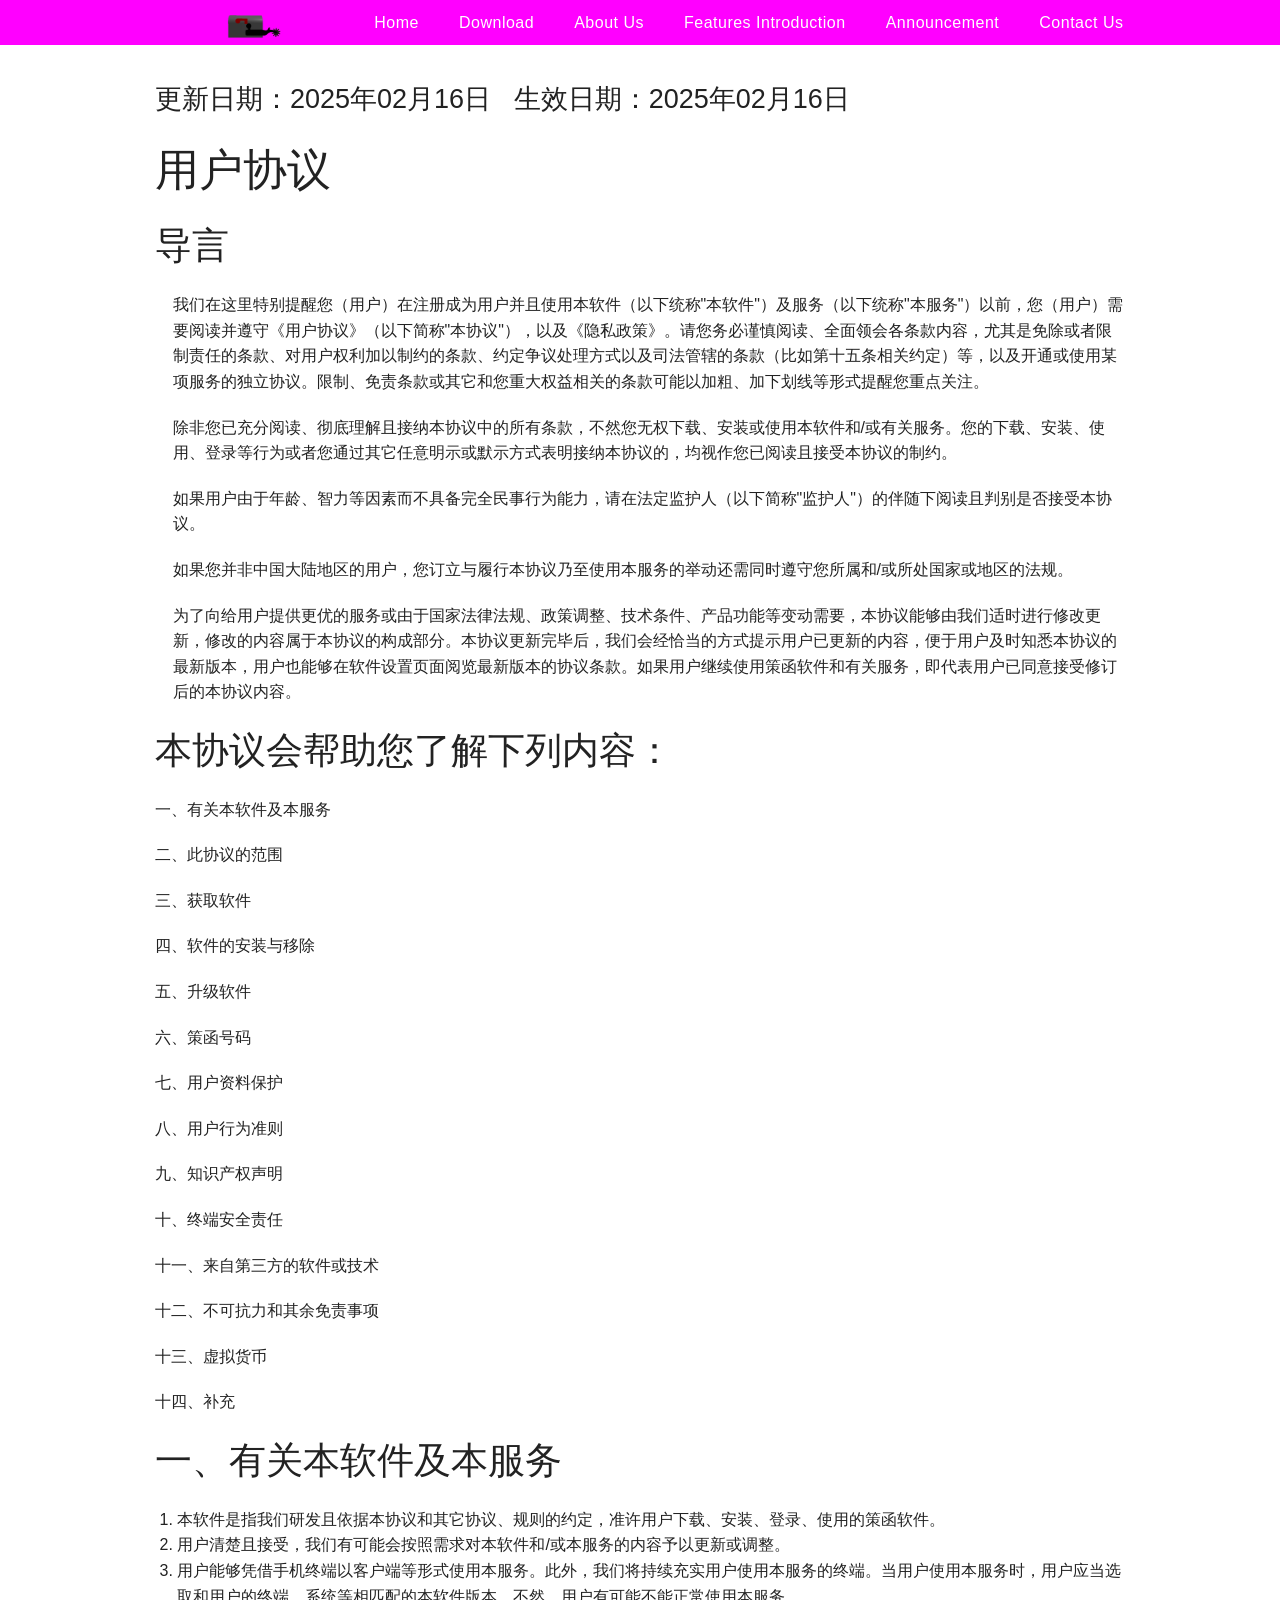
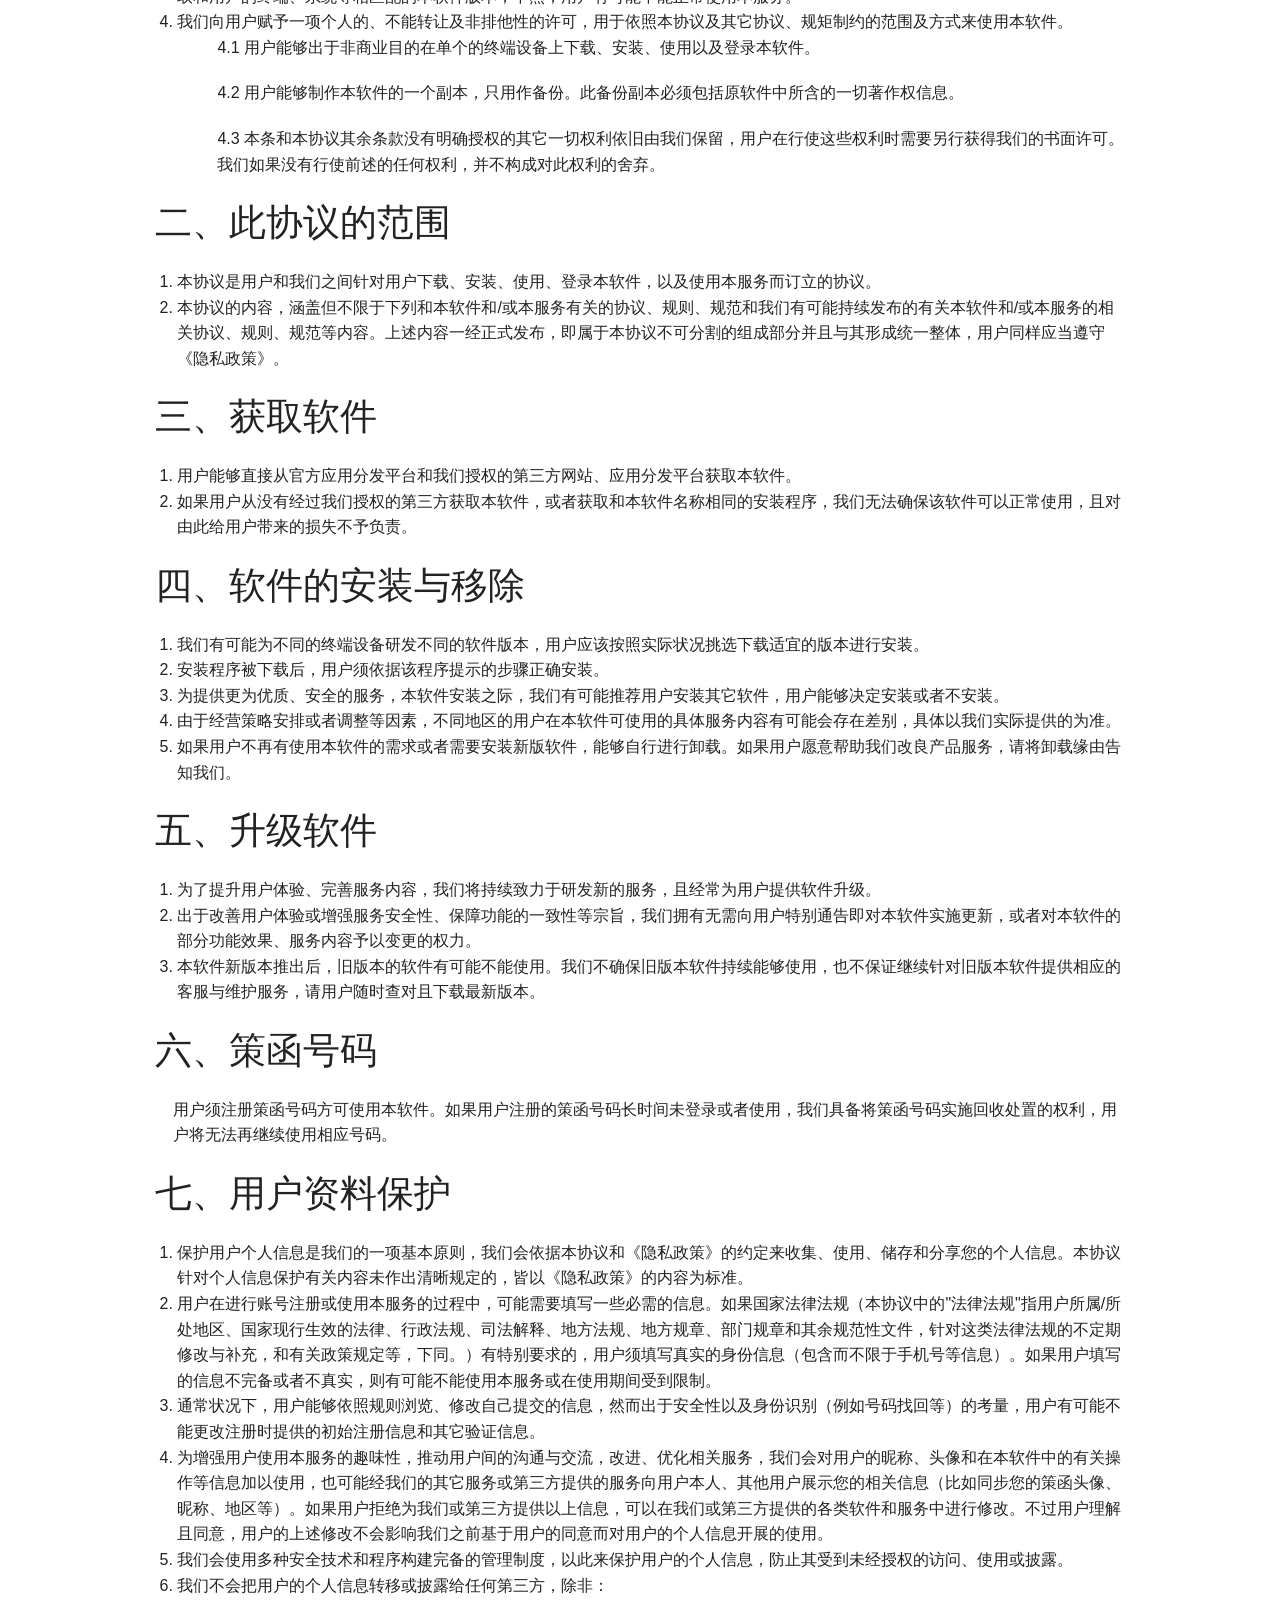
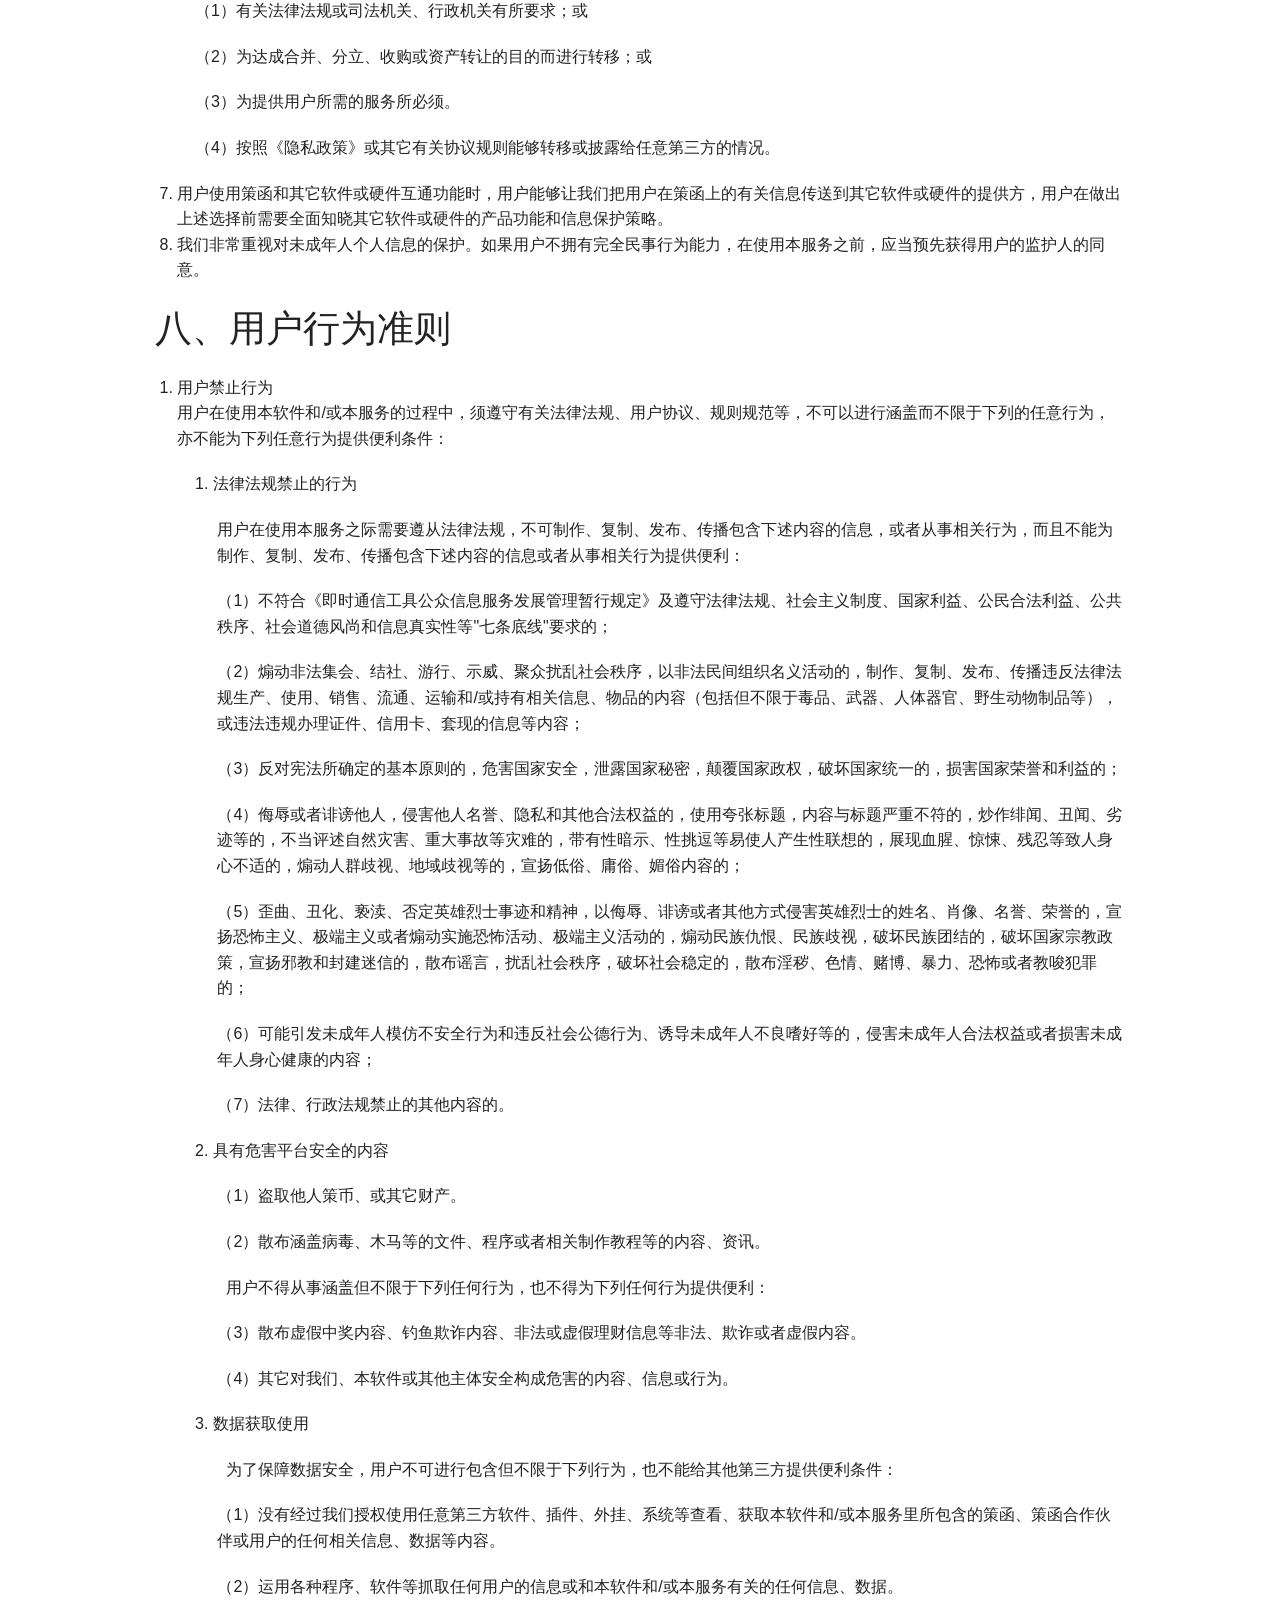
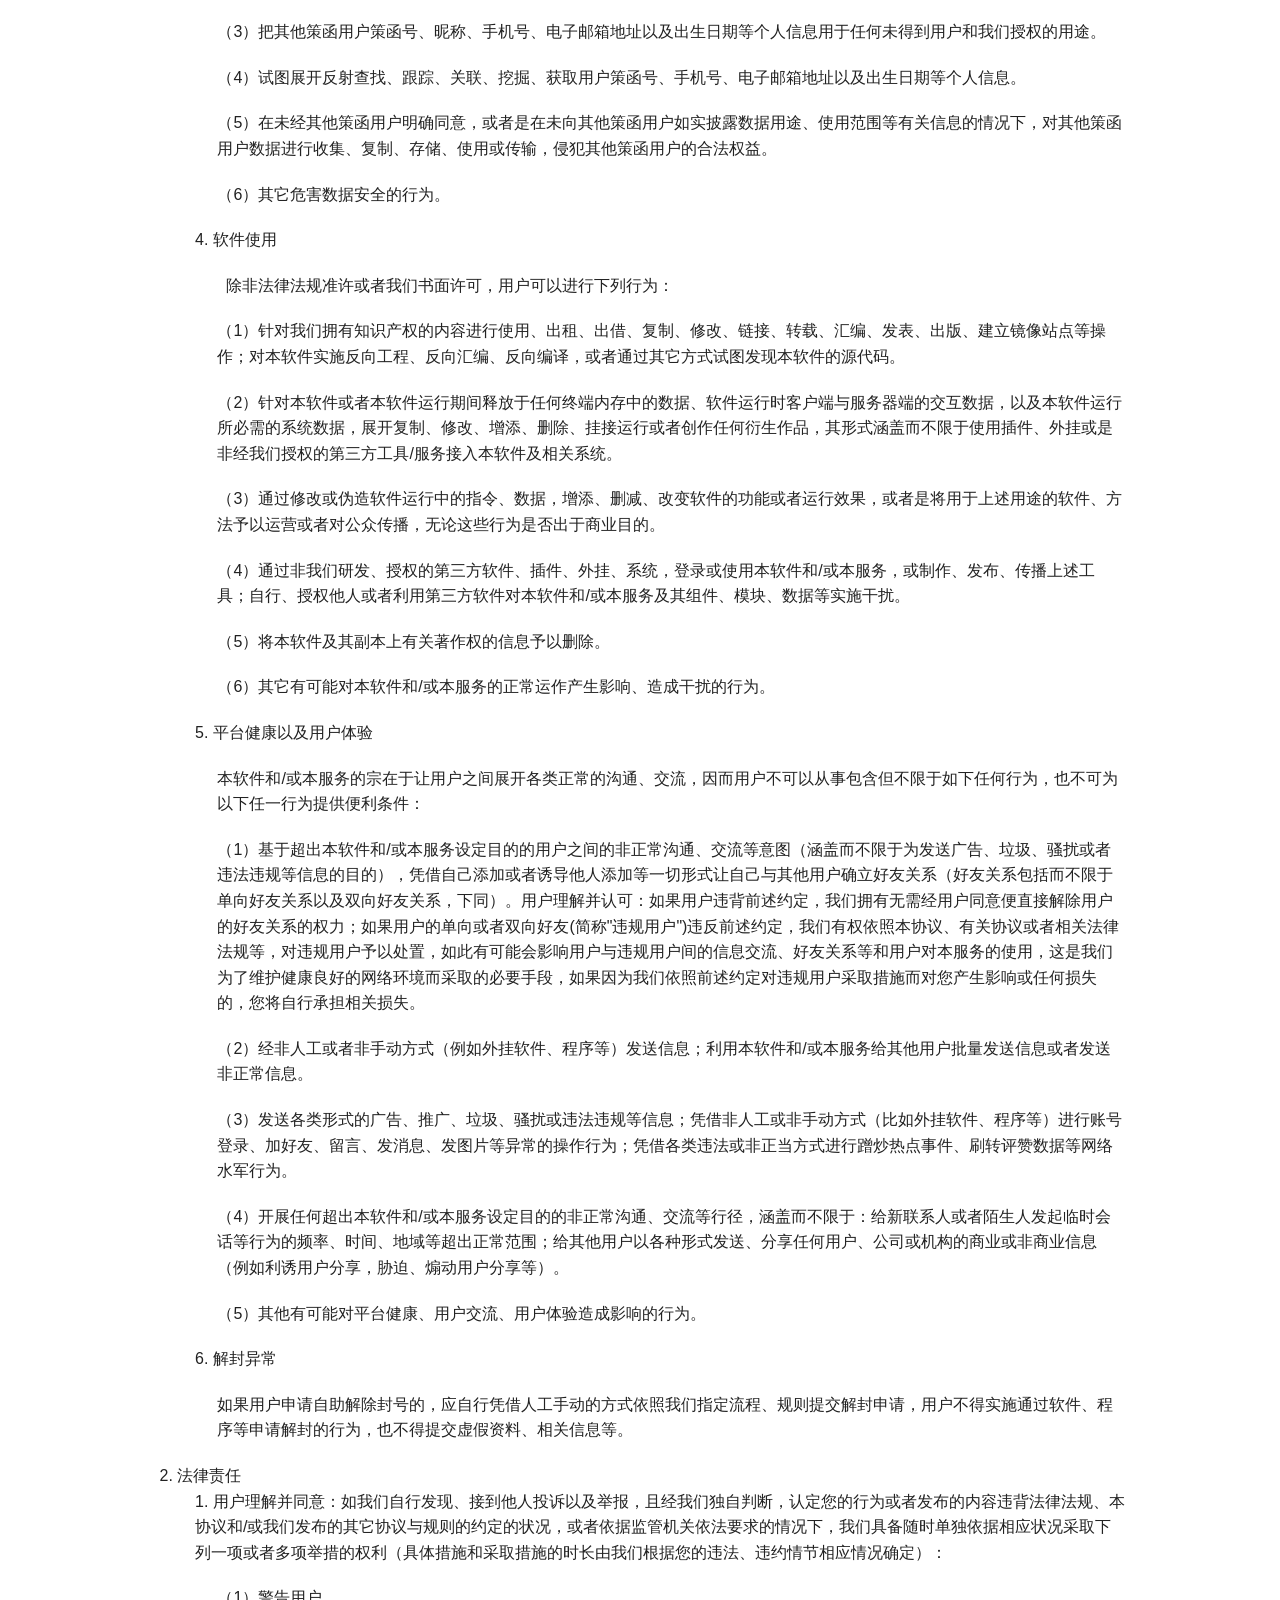
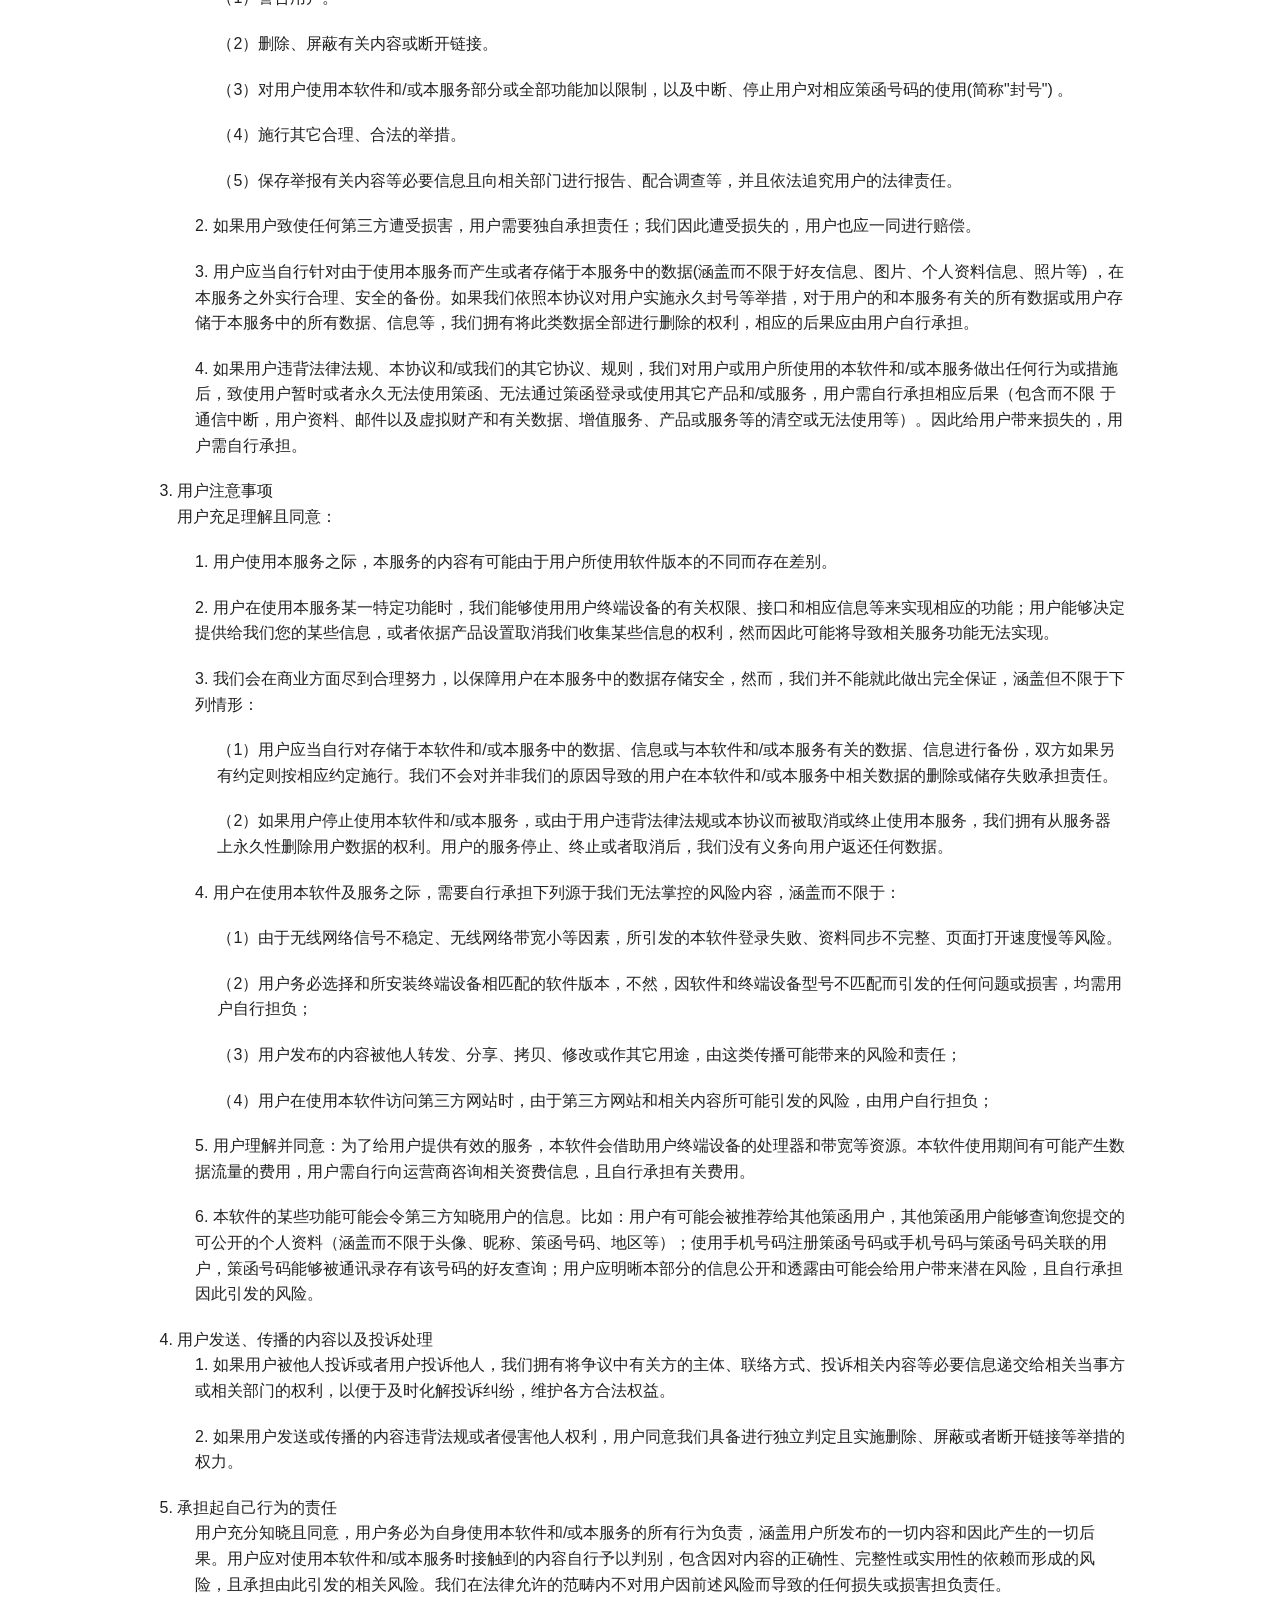
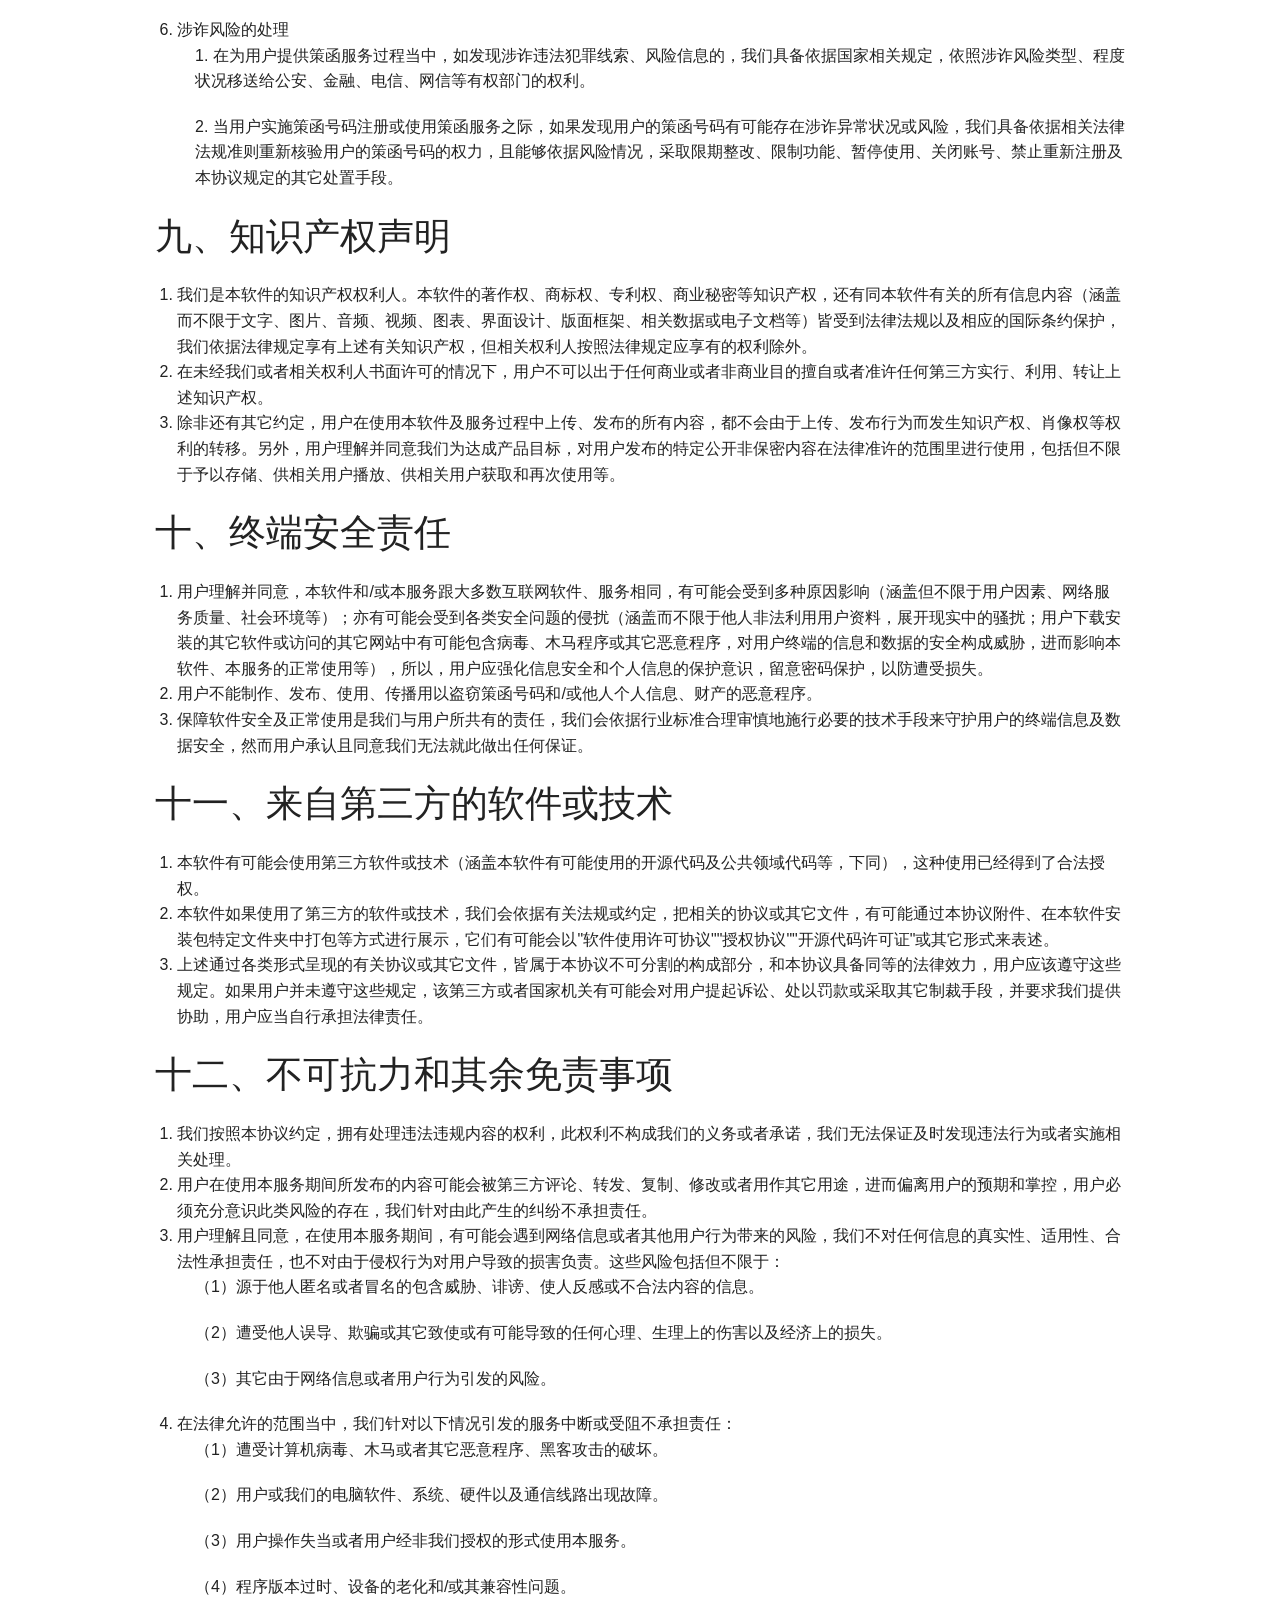
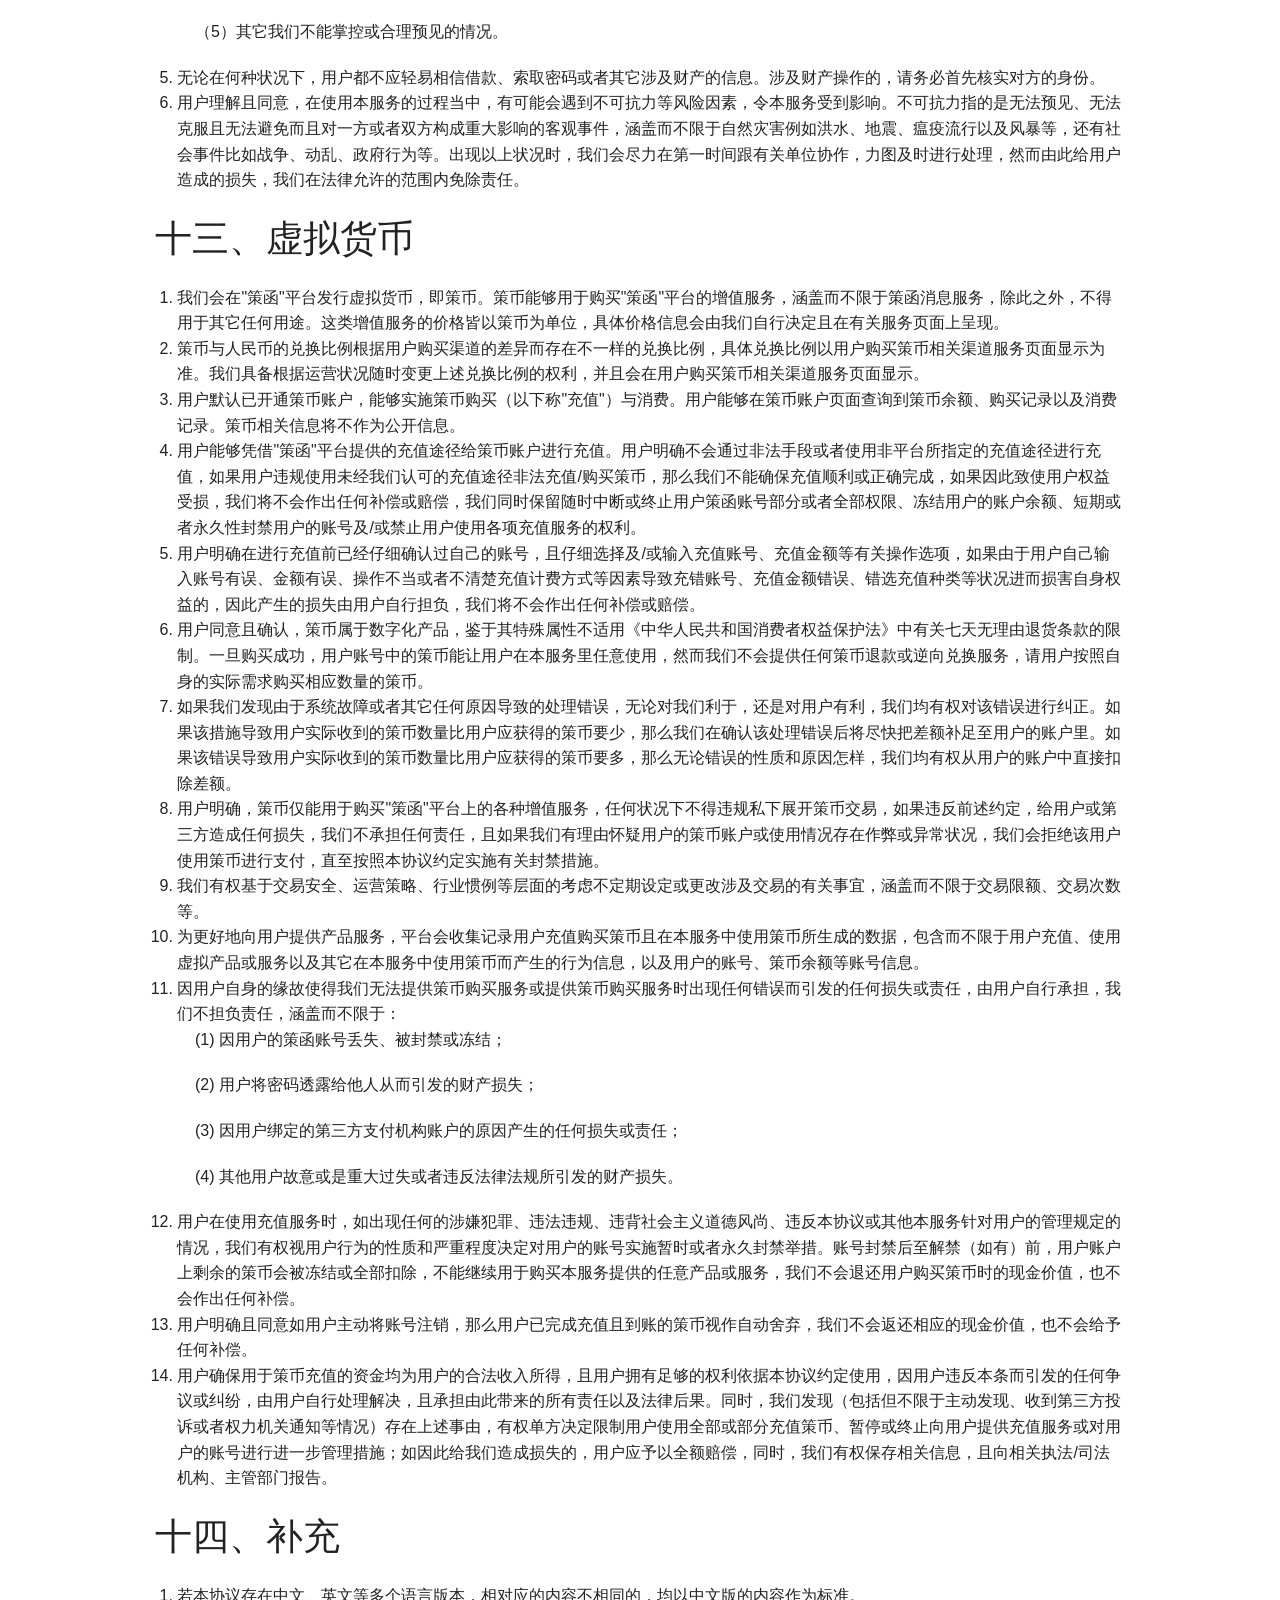
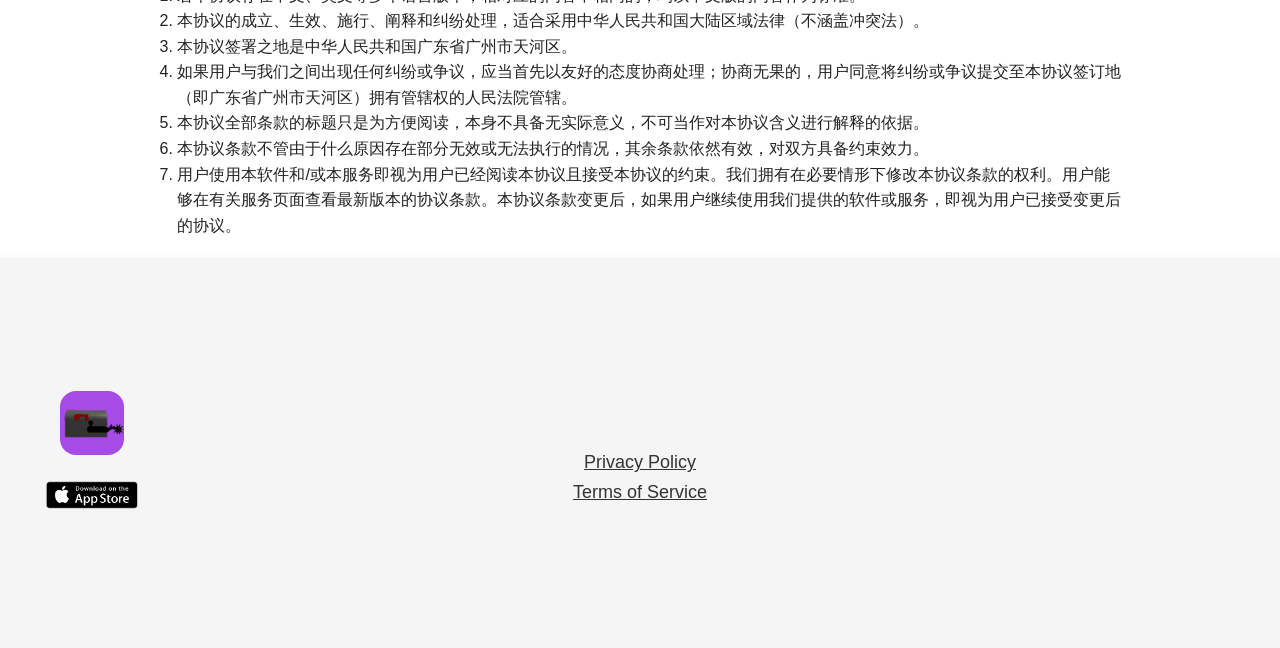
<file: termsofservice.html>
<html>
<head>

 <title>Spurtext Home Page</title>
 <meta charset="utf-8" />
    <meta name="viewport" content="width=device-width, initial-scale=1.0" />
    <link rel="stylesheet" href="static/css/foundation.css" />
    <script src="static/js/vendor/modernizr.js"></script>

</head>


<body>
<div class="main-content">
<div class="fixed">
  <nav class="top-bar" data-topbar>
    <div class="nav-center">
      <ul class="nav-list">
        <li class="nav-logo">
          <a href="index.html"><img src="images/spurtextlogo.png" alt="Spurtext Logo" style="height:32px;vertical-align:middle;"></a>
        </li>
        <li><a href="home.html">Home</a></li>
        <li><a href="download.html">Download</a></li>
        <li><a href="aboutus.html">About Us</a></li>
        <li><a href="featuresintroduction.html">Features Introduction</a></li>
        <li><a href="announcement.html">Announcement</a></li>
        <li><a href="contact.html">Contact Us</a></li>
      </ul>
      <div class="menu-icon" id="menu-toggle">
        <span></span>
        <span></span>
        <span></span>
      </div>
    </div>
  </nav>
</div>


<div class="row">
	<div class="large-12 columns">
		
		<div>
		<br>

        <p><h3>更新日期：2025年02月16日&nbsp&nbsp&nbsp生效日期：2025年02月16日</h3></p>
        <!-- comment -->
        <h1>用户协议</h1>
        <p><h2>导言</h2></p>
        <ul>
        <p>我们在这里特别提醒您（用户）在注册成为用户并且使用本软件（以下统称"本软件"）及服务（以下统称"本服务"）以前，您（用户）需要阅读并遵守《用户协议》（以下简称"本协议"），以及《隐私政策》。请您务必谨慎阅读、全面领会各条款内容，尤其是免除或者限制责任的条款、对用户权利加以制约的条款、约定争议处理方式以及司法管辖的条款（比如第十五条相关约定）等，以及开通或使用某项服务的独立协议。限制、免责条款或其它和您重大权益相关的条款可能以加粗、加下划线等形式提醒您重点关注。</p>
        <p>除非您已充分阅读、彻底理解且接纳本协议中的所有条款，不然您无权下载、安装或使用本软件和/或有关服务。您的下载、安装、使用、登录等行为或者您通过其它任意明示或默示方式表明接纳本协议的，均视作您已阅读且接受本协议的制约。</p>
        <p>如果用户由于年龄、智力等因素而不具备完全民事行为能力，请在法定监护人（以下简称"监护人"）的伴随下阅读且判别是否接受本协议。</p>
        <p>如果您并非中国大陆地区的用户，您订立与履行本协议乃至使用本服务的举动还需同时遵守您所属和/或所处国家或地区的法规。</p>
        <p>为了向给用户提供更优的服务或由于国家法律法规、政策调整、技术条件、产品功能等变动需要，本协议能够由我们适时进行修改更新，修改的内容属于本协议的构成部分。本协议更新完毕后，我们会经恰当的方式提示用户已更新的内容，便于用户及时知悉本协议的最新版本，用户也能够在软件设置页面阅览最新版本的协议条款。如果用户继续使用策函软件和有关服务，即代表用户已同意接受修订后的本协议内容。</p>
        </ul>
        <p><h2>本协议会帮助您了解下列内容：</h2></p>
        <p>一、有关本软件及本服务 </p>
        <p>二、此协议的范围 </p>
        <p>三、获取软件</p>
        <p>四、软件的安装与移除</p>
        <p>五、升级软件</p>
        <p>六、策函号码</p>
        <p>七、用户资料保护</p>
        <p>八、用户行为准则</p>
        <p>九、知识产权声明</p>
        <p>十、终端安全责任</p>
        <p>十一、来自第三方的软件或技术</p>
        <p>十二、不可抗力和其余免责事项</p>
        <p>十三、虚拟货币</p>
        <p>十四、补充</p>
        <p><h2>一、有关本软件及本服务</h2></p>
        <ol>
            <li>本软件是指我们研发且依据本协议和其它协议、规则的约定，准许用户下载、安装、登录、使用的策函软件。</li>
            <li>用户清楚且接受，我们有可能会按照需求对本软件和/或本服务的内容予以更新或调整。</li>
            <li>用户能够凭借手机终端以客户端等形式使用本服务。此外，我们将持续充实用户使用本服务的终端。当用户使用本服务时，用户应当选取和用户的终端、系统等相匹配的本软件版本，不然，用户有可能不能正常使用本服务。</li>
            <li>我们向用户赋予一项个人的、不能转让及非排他性的许可，用于依照本协议及其它协议、规矩制约的范围及方式来使用本软件。</li>
            <ol>
                <ul>4.1 用户能够出于非商业目的在单个的终端设备上下载、安装、使用以及登录本软件。</ul>
                <ul>4.2 用户能够制作本软件的一个副本，只用作备份。此备份副本必须包括原软件中所含的一切著作权信息。</ul>
                <ul>4.3 本条和本协议其余条款没有明确授权的其它一切权利依旧由我们保留，用户在行使这些权利时需要另行获得我们的书面许可。我们如果没有行使前述的任何权利，并不构成对此权利的舍弃。</ul>
            </ol>
        </ol>
        <p><h2>二、此协议的范围</h2></p>
        <ol>
            <li>本协议是用户和我们之间针对用户下载、安装、使用、登录本软件，以及使用本服务而订立的协议。</li>
            <li>本协议的内容，涵盖但不限于下列和本软件和/或本服务有关的协议、规则、规范和我们有可能持续发布的有关本软件和/或本服务的相关协议、规则、规范等内容。上述内容一经正式发布，即属于本协议不可分割的组成部分并且与其形成统一整体，用户同样应当遵守《隐私政策》。</li>
        </ol>
        <p><h2>三、获取软件</h2></p>
        <ol>
            <li>用户能够直接从官方应用分发平台和我们授权的第三方网站、应用分发平台获取本软件。</li>
            <li>如果用户从没有经过我们授权的第三方获取本软件，或者获取和本软件名称相同的安装程序，我们无法确保该软件可以正常使用，且对由此给用户带来的损失不予负责。</li>
        </ol>
        <p><h2>四、软件的安装与移除</h2></p>
        <ol>
            <li>我们有可能为不同的终端设备研发不同的软件版本，用户应该按照实际状况挑选下载适宜的版本进行安装。</li>
            <li>安装程序被下载后，用户须依据该程序提示的步骤正确安装。</li>
            <li>为提供更为优质、安全的服务，本软件安装之际，我们有可能推荐用户安装其它软件，用户能够决定安装或者不安装。</li>
            <li>由于经营策略安排或者调整等因素，不同地区的用户在本软件可使用的具体服务内容有可能会存在差别，具体以我们实际提供的为准。</li>
            <li>如果用户不再有使用本软件的需求或者需要安装新版软件，能够自行进行卸载。如果用户愿意帮助我们改良产品服务，请将卸载缘由告知我们。</li>
        </ol>
        <p><h2>五、升级软件</h2></p>
        <ol>
            <li>为了提升用户体验、完善服务内容，我们将持续致力于研发新的服务，且经常为用户提供软件升级。</li>
            <li>出于改善用户体验或增强服务安全性、保障功能的一致性等宗旨，我们拥有无需向用户特别通告即对本软件实施更新，或者对本软件的部分功能效果、服务内容予以变更的权力。</li>
            <li>本软件新版本推出后，旧版本的软件有可能不能使用。我们不确保旧版本软件持续能够使用，也不保证继续针对旧版本软件提供相应的客服与维护服务，请用户随时查对且下载最新版本。</li>
        </ol>
        <p><h2>六、策函号码</h2></p>
        <ul>
        <p>用户须注册策函号码方可使用本软件。如果用户注册的策函号码长时间未登录或者使用，我们具备将策函号码实施回收处置的权利，用户将无法再继续使用相应号码。</p>
        </ul>
        <p><h2>七、用户资料保护</h2></p>
        <ol>
            <li>保护用户个人信息是我们的一项基本原则，我们会依据本协议和《隐私政策》的约定来收集、使用、储存和分享您的个人信息。本协议针对个人信息保护有关内容未作出清晰规定的，皆以《隐私政策》的内容为标准。</li>
            <li>用户在进行账号注册或使用本服务的过程中，可能需要填写一些必需的信息。如果国家法律法规（本协议中的"法律法规"指用户所属/所处地区、国家现行生效的法律、行政法规、司法解释、地方法规、地方规章、部门规章和其余规范性文件，针对这类法律法规的不定期修改与补充，和有关政策规定等，下同。）有特别要求的，用户须填写真实的身份信息（包含而不限于手机号等信息）。如果用户填写的信息不完备或者不真实，则有可能不能使用本服务或在使用期间受到限制。</li>
            <li>通常状况下，用户能够依照规则浏览、修改自己提交的信息，然而出于安全性以及身份识别（例如号码找回等）的考量，用户有可能不能更改注册时提供的初始注册信息和其它验证信息。</li>
            <li>为增强用户使用本服务的趣味性，推动用户间的沟通与交流，改进、优化相关服务，我们会对用户的昵称、头像和在本软件中的有关操作等信息加以使用，也可能经我们的其它服务或第三方提供的服务向用户本人、其他用户展示您的相关信息（比如同步您的策函头像、昵称、地区等）。如果用户拒绝为我们或第三方提供以上信息，可以在我们或第三方提供的各类软件和服务中进行修改。不过用户理解且同意，用户的上述修改不会影响我们之前基于用户的同意而对用户的个人信息开展的使用。</li>
            <li> 我们会使用多种安全技术和程序构建完备的管理制度，以此来保护用户的个人信息，防止其受到未经授权的访问、使用或披露。</li>
            <li>我们不会把用户的个人信息转移或披露给任何第三方，除非：</li>
            <!-- <ol> -->
                <ul>（1）有关法律法规或司法机关、行政机关有所要求；或</ul>
                <ul>（2）为达成合并、分立、收购或资产转让的目的而进行转移；或</ul>
                <ul>（3）为提供用户所需的服务所必须。</ul>
                <ul>（4）按照《隐私政策》或其它有关协议规则能够转移或披露给任意第三方的情况。</ul>
            <!-- </ol> -->
            <li>用户使用策函和其它软件或硬件互通功能时，用户能够让我们把用户在策函上的有关信息传送到其它软件或硬件的提供方，用户在做出上述选择前需要全面知晓其它软件或硬件的产品功能和信息保护策略。</li>
            <li>我们非常重视对未成年人个人信息的保护。如果用户不拥有完全民事行为能力，在使用本服务之前，应当预先获得用户的监护人的同意。</li>
        </ol>
        <p><h2>八、用户行为准则</h2></p>
        <ol>
            <li>用户禁止行为</li>
                <p>用户在使用本软件和/或本服务的过程中，须遵守有关法律法规、用户协议、规则规范等，不可以进行涵盖而不限于下列的任意行为，亦不能为下列任意行为提供便利条件：</p>
                <ul>1. 法律法规禁止的行为</ul>
                    <ol>
                        <ul>用户在使用本服务之际需要遵从法律法规，不可制作、复制、发布、传播包含下述内容的信息，或者从事相关行为，而且不能为制作、复制、发布、传播包含下述内容的信息或者从事相关行为提供便利：</ul>
                        <ul>（1）不符合《即时通信工具公众信息服务发展管理暂行规定》及遵守法律法规、社会主义制度、国家利益、公民合法利益、公共秩序、社会道德风尚和信息真实性等"七条底线"要求的；</ul>
                        <ul>（2）煽动非法集会、结社、游行、示威、聚众扰乱社会秩序，以非法民间组织名义活动的，制作、复制、发布、传播违反法律法规生产、使用、销售、流通、运输和/或持有相关信息、物品的内容（包括但不限于毒品、武器、人体器官、野生动物制品等），或违法违规办理证件、信用卡、套现的信息等内容；</ul>
                        <ul>（3）反对宪法所确定的基本原则的，危害国家安全，泄露国家秘密，颠覆国家政权，破坏国家统一的，损害国家荣誉和利益的；</ul>
                        <ul>（4）侮辱或者诽谤他人，侵害他人名誉、隐私和其他合法权益的，使用夸张标题，内容与标题严重不符的，炒作绯闻、丑闻、劣迹等的，不当评述自然灾害、重大事故等灾难的，带有性暗示、性挑逗等易使人产生性联想的，展现血腥、惊悚、残忍等致人身心不适的，煽动人群歧视、地域歧视等的，宣扬低俗、庸俗、媚俗内容的；</ul>
                        <ul>（5）歪曲、丑化、亵渎、否定英雄烈士事迹和精神，以侮辱、诽谤或者其他方式侵害英雄烈士的姓名、肖像、名誉、荣誉的，宣扬恐怖主义、极端主义或者煽动实施恐怖活动、极端主义活动的，煽动民族仇恨、民族歧视，破坏民族团结的，破坏国家宗教政策，宣扬邪教和封建迷信的，散布谣言，扰乱社会秩序，破坏社会稳定的，散布淫秽、色情、赌博、暴力、恐怖或者教唆犯罪的；</ul>
                        <ul>（6）可能引发未成年人模仿不安全行为和违反社会公德行为、诱导未成年人不良嗜好等的，侵害未成年人合法权益或者损害未成年人身心健康的内容；</ul>
                        <ul>（7）法律、行政法规禁止的其他内容的。</ul>
                    </ol>
                <ul>2. 具有危害平台安全的内容</ul>
                    <ol>
                        <ul>（1）盗取他人策币、或其它财产。</ul>
                        <ul>（2）散布涵盖病毒、木马等的文件、程序或者相关制作教程等的内容、资讯。</ul>
                        <ul>&nbsp&nbsp用户不得从事涵盖但不限于下列任何行为，也不得为下列任何行为提供便利：</ul>
                        <ul>（3）散布虚假中奖内容、钓鱼欺诈内容、非法或虚假理财信息等非法、欺诈或者虚假内容。</ul>
                        <ul>（4）其它对我们、本软件或其他主体安全构成危害的内容、信息或行为。</ul>
                    </ol>
                <ul>3. 数据获取使用</ul>
                    <ol>
                        <ul>&nbsp&nbsp为了保障数据安全，用户不可进行包含但不限于下列行为，也不能给其他第三方提供便利条件：</ul>
                        <ul>（1）没有经过我们授权使用任意第三方软件、插件、外挂、系统等查看、获取本软件和/或本服务里所包含的策函、策函合作伙伴或用户的任何相关信息、数据等内容。</ul>
                        <ul>（2）运用各种程序、软件等抓取任何用户的信息或和本软件和/或本服务有关的任何信息、数据。</ul>
                        <ul>（3）把其他策函用户策函号、昵称、手机号、电子邮箱地址以及出生日期等个人信息用于任何未得到用户和我们授权的用途。</ul>
                        <ul>（4）试图展开反射查找、跟踪、关联、挖掘、获取用户策函号、手机号、电子邮箱地址以及出生日期等个人信息。</ul>
                        <ul>（5）在未经其他策函用户明确同意，或者是在未向其他策函用户如实披露数据用途、使用范围等有关信息的情况下，对其他策函用户数据进行收集、复制、存储、使用或传输，侵犯其他策函用户的合法权益。</ul>
                        <ul>（6）其它危害数据安全的行为。</ul>
                    </ol>
                <ul>4. 软件使用</ul>
                    <ol>
                        <ul>&nbsp&nbsp除非法律法规准许或者我们书面许可，用户可以进行下列行为：</ul>
                        <ul>（1）针对我们拥有知识产权的内容进行使用、出租、出借、复制、修改、链接、转载、汇编、发表、出版、建立镜像站点等操作；对本软件实施反向工程、反向汇编、反向编译，或者通过其它方式试图发现本软件的源代码。</ul>
                        <ul>（2）针对本软件或者本软件运行期间释放于任何终端内存中的数据、软件运行时客户端与服务器端的交互数据，以及本软件运行所必需的系统数据，展开复制、修改、增添、删除、挂接运行或者创作任何衍生作品，其形式涵盖而不限于使用插件、外挂或是非经我们授权的第三方工具/服务接入本软件及相关系统。</ul>
                        <ul>（3）通过修改或伪造软件运行中的指令、数据，增添、删减、改变软件的功能或者运行效果，或者是将用于上述用途的软件、方法予以运营或者对公众传播，无论这些行为是否出于商业目的。</ul>
                        <ul>（4）通过非我们研发、授权的第三方软件、插件、外挂、系统，登录或使用本软件和/或本服务，或制作、发布、传播上述工具；自行、授权他人或者利用第三方软件对本软件和/或本服务及其组件、模块、数据等实施干扰。</ul>
                        <ul>（5）将本软件及其副本上有关著作权的信息予以删除。</ul>
                        <ul>（6）其它有可能对本软件和/或本服务的正常运作产生影响、造成干扰的行为。</ul>
                    </ol>
                <ul>5. 平台健康以及用户体验</ul>
                    <ol>
                        <ul>本软件和/或本服务的宗在于让用户之间展开各类正常的沟通、交流，因而用户不可以从事包含但不限于如下任何行为，也不可为以下任一行为提供便利条件：</ul>
                        <ul>（1）基于超出本软件和/或本服务设定目的的用户之间的非正常沟通、交流等意图（涵盖而不限于为发送广告、垃圾、骚扰或者违法违规等信息的目的），凭借自己添加或者诱导他人添加等一切形式让自己与其他用户确立好友关系（好友关系包括而不限于单向好友关系以及双向好友关系，下同）。用户理解并认可：如果用户违背前述约定，我们拥有无需经用户同意便直接解除用户的好友关系的权力；如果用户的单向或者双向好友(简称"违规用户")违反前述约定，我们有权依照本协议、有关协议或者相关法律法规等，对违规用户予以处置，如此有可能会影响用户与违规用户间的信息交流、好友关系等和用户对本服务的使用，这是我们为了维护健康良好的网络环境而采取的必要手段，如果因为我们依照前述约定对违规用户采取措施而对您产生影响或任何损失的，您将自行承担相关损失。</ul>
                        <ul>（2）经非人工或者非手动方式（例如外挂软件、程序等）发送信息；利用本软件和/或本服务给其他用户批量发送信息或者发送非正常信息。</ul>
                        <ul>（3）发送各类形式的广告、推广、垃圾、骚扰或违法违规等信息；凭借非人工或非手动方式（比如外挂软件、程序等）进行账号登录、加好友、留言、发消息、发图片等异常的操作行为；凭借各类违法或非正当方式进行蹭炒热点事件、刷转评赞数据等网络水军行为。</ul>
                        <ul>（4）开展任何超出本软件和/或本服务设定目的的非正常沟通、交流等行径，涵盖而不限于：给新联系人或者陌生人发起临时会话等行为的频率、时间、地域等超出正常范围；给其他用户以各种形式发送、分享任何用户、公司或机构的商业或非商业信息（例如利诱用户分享，胁迫、煽动用户分享等）。</ul>
                        <ul>（5）其他有可能对平台健康、用户交流、用户体验造成影响的行为。</ul>
                    </ol>
                <ul>6. 解封异常</ul>
                    <ol>
                        <ul>如果用户申请自助解除封号的，应自行凭借人工手动的方式依照我们指定流程、规则提交解封申请，用户不得实施通过软件、程序等申请解封的行为，也不得提交虚假资料、相关信息等。</ul>
                    </ol>

            <li>法律责任</li>
                <ul>1. 用户理解并同意：如我们自行发现、接到他人投诉以及举报，且经我们独自判断，认定您的行为或者发布的内容违背法律法规、本协议和/或我们发布的其它协议与规则的约定的状况，或者依据监管机关依法要求的情况下，我们具备随时单独依据相应状况采取下列一项或者多项举措的权利（具体措施和采取措施的时长由我们根据您的违法、违约情节相应情况确定）：</ul>
                    <ol>
                        <ul>（1）警告用户。</ul>
                        <ul>（2）删除、屏蔽有关内容或断开链接。</ul>
                        <ul>（3）对用户使用本软件和/或本服务部分或全部功能加以限制，以及中断、停止用户对相应策函号码的使用(简称"封号") 。</ul>
                        <ul>（4）施行其它合理、合法的举措。</ul>
                        <ul>（5）保存举报有关内容等必要信息且向相关部门进行报告、配合调查等，并且依法追究用户的法律责任。</ul>
                    </ol>
                <ul>2. 如果用户致使任何第三方遭受损害，用户需要独自承担责任；我们因此遭受损失的，用户也应一同进行赔偿。 </ul>
                <ul>3. 用户应当自行针对由于使用本服务而产生或者存储于本服务中的数据(涵盖而不限于好友信息、图片、个人资料信息、照片等) ，在本服务之外实行合理、安全的备份。如果我们依照本协议对用户实施永久封号等举措，对于用户的和本服务有关的所有数据或用户存储于本服务中的所有数据、信息等，我们拥有将此类数据全部进行删除的权利，相应的后果应由用户自行承担。</ul>
                <ul>4. 如果用户违背法律法规、本协议和/或我们的其它协议、规则，我们对用户或用户所使用的本软件和/或本服务做出任何行为或措施后，致使用户暂时或者永久无法使用策函、无法通过策函登录或使用其它产品和/或服务，用户需自行承担相应后果（包含而不限  于通信中断，用户资料、邮件以及虚拟财产和有关数据、增值服务、产品或服务等的清空或无法使用等）。因此给用户带来损失的，用户需自行承担。</ul>

            <li>用户注意事项</li>
                <p>用户充足理解且同意：</p>
                <ul>1. 用户使用本服务之际，本服务的内容有可能由于用户所使用软件版本的不同而存在差别。</ul>
                <ul>2. 用户在使用本服务某一特定功能时，我们能够使用用户终端设备的有关权限、接口和相应信息等来实现相应的功能；用户能够决定提供给我们您的某些信息，或者依据产品设置取消我们收集某些信息的权利，然而因此可能将导致相关服务功能无法实现。</ul>
                <ul>3. 我们会在商业方面尽到合理努力，以保障用户在本服务中的数据存储安全，然而，我们并不能就此做出完全保证，涵盖但不限于下列情形：</ul>
                    <ol>
                        <ul>（1）用户应当自行对存储于本软件和/或本服务中的数据、信息或与本软件和/或本服务有关的数据、信息进行备份，双方如果另有约定则按相应约定施行。我们不会对并非我们的原因导致的用户在本软件和/或本服务中相关数据的删除或储存失败承担责任。</ul>
                        <ul>（2）如果用户停止使用本软件和/或本服务，或由于用户违背法律法规或本协议而被取消或终止使用本服务，我们拥有从服务器上永久性删除用户数据的权利。用户的服务停止、终止或者取消后，我们没有义务向用户返还任何数据。</ul>
                    </ol>
                <ul>4. 用户在使用本软件及服务之际，需要自行承担下列源于我们无法掌控的风险内容，涵盖而不限于：</ul>
                    <ol>
                        <ul>（1）由于无线网络信号不稳定、无线网络带宽小等因素，所引发的本软件登录失败、资料同步不完整、页面打开速度慢等风险。</ul>
                        <ul>（2）用户务必选择和所安装终端设备相匹配的软件版本，不然，因软件和终端设备型号不匹配而引发的任何问题或损害，均需用户自行担负；</ul>
                        <ul>（3）用户发布的内容被他人转发、分享、拷贝、修改或作其它用途，由这类传播可能带来的风险和责任；</ul>
                        <ul>（4）用户在使用本软件访问第三方网站时，由于第三方网站和相关内容所可能引发的风险，由用户自行担负；</ul>
                    </ol>
                <ul>5. 用户理解并同意：为了给用户提供有效的服务，本软件会借助用户终端设备的处理器和带宽等资源。本软件使用期间有可能产生数据流量的费用，用户需自行向运营商咨询相关资费信息，且自行承担有关费用。</ul>
                <ul>6. 本软件的某些功能可能会令第三方知晓用户的信息。比如：用户有可能会被推荐给其他策函用户，其他策函用户能够查询您提交的可公开的个人资料（涵盖而不限于头像、昵称、策函号码、地区等）；使用手机号码注册策函号码或手机号码与策函号码关联的用户，策函号码能够被通讯录存有该号码的好友查询；用户应明晰本部分的信息公开和透露由可能会给用户带来潜在风险，且自行承担因此引发的风险。</ul>

            <li>用户发送、传播的内容以及投诉处理</li>
                <ul>1. 如果用户被他人投诉或者用户投诉他人，我们拥有将争议中有关方的主体、联络方式、投诉相关内容等必要信息递交给相关当事方或相关部门的权利，以便于及时化解投诉纠纷，维护各方合法权益。</ul>
                <ul>2. 如果用户发送或传播的内容违背法规或者侵害他人权利，用户同意我们具备进行独立判定且实施删除、屏蔽或者断开链接等举措的权力。</ul>

            <li>承担起自己行为的责任</li>
                <ul>用户充分知晓且同意，用户务必为自身使用本软件和/或本服务的所有行为负责，涵盖用户所发布的一切内容和因此产生的一切后果。用户应对使用本软件和/或本服务时接触到的内容自行予以判别，包含因对内容的正确性、完整性或实用性的依赖而形成的风险，且承担由此引发的相关风险。我们在法律允许的范畴内不对用户因前述风险而导致的任何损失或损害担负责任。</ul>

            <li>涉诈风险的处理</li>
                <ul>1. 在为用户提供策函服务过程当中，如发现涉诈违法犯罪线索、风险信息的，我们具备依据国家相关规定，依照涉诈风险类型、程度状况移送给公安、金融、电信、网信等有权部门的权利。</ul>
                <ul>2. 当用户实施策函号码注册或使用策函服务之际，如果发现用户的策函号码有可能存在涉诈异常状况或风险，我们具备依据相关法律法规准则重新核验用户的策函号码的权力，且能够依据风险情况，采取限期整改、限制功能、暂停使用、关闭账号、禁止重新注册及本协议规定的其它处置手段。</ul>
        </ol>
        <p><h2>九、知识产权声明</h2></p>
        <ol>
            <li>我们是本软件的知识产权权利人。本软件的著作权、商标权、专利权、商业秘密等知识产权，还有同本软件有关的所有信息内容（涵盖而不限于文字、图片、音频、视频、图表、界面设计、版面框架、相关数据或电子文档等）皆受到法律法规以及相应的国际条约保护，我们依据法律规定享有上述有关知识产权，但相关权利人按照法律规定应享有的权利除外。</li>
            <li>在未经我们或者相关权利人书面许可的情况下，用户不可以出于任何商业或者非商业目的擅自或者准许任何第三方实行、利用、转让上述知识产权。</li>
            <li>除非还有其它约定，用户在使用本软件及服务过程中上传、发布的所有内容，都不会由于上传、发布行为而发生知识产权、肖像权等权利的转移。另外，用户理解并同意我们为达成产品目标，对用户发布的特定公开非保密内容在法律准许的范围里进行使用，包括但不限于予以存储、供相关用户播放、供相关用户获取和再次使用等。</li>
        </ol>
        <p><h2>十、终端安全责任</h2></p>
        <ol>
            <li>用户理解并同意，本软件和/或本服务跟大多数互联网软件、服务相同，有可能会受到多种原因影响（涵盖但不限于用户因素、网络服务质量、社会环境等）；亦有可能会受到各类安全问题的侵扰（涵盖而不限于他人非法利用用户资料，展开现实中的骚扰；用户下载安装的其它软件或访问的其它网站中有可能包含病毒、木马程序或其它恶意程序，对用户终端的信息和数据的安全构成威胁，进而影响本软件、本服务的正常使用等），所以，用户应强化信息安全和个人信息的保护意识，留意密码保护，以防遭受损失。</li>
            <li>用户不能制作、发布、使用、传播用以盗窃策函号码和/或他人个人信息、财产的恶意程序。</li>
            <li>保障软件安全及正常使用是我们与用户所共有的责任，我们会依据行业标准合理审慎地施行必要的技术手段来守护用户的终端信息及数据安全，然而用户承认且同意我们无法就此做出任何保证。</li>
        </ol>
        <p><h2>十一、来自第三方的软件或技术</h2></p>
        <ol>
            <li>本软件有可能会使用第三方软件或技术（涵盖本软件有可能使用的开源代码及公共领域代码等，下同），这种使用已经得到了合法授权。</li>
            <li>本软件如果使用了第三方的软件或技术，我们会依据有关法规或约定，把相关的协议或其它文件，有可能通过本协议附件、在本软件安装包特定文件夹中打包等方式进行展示，它们有可能会以"软件使用许可协议""授权协议""开源代码许可证"或其它形式来表述。</li>
            <li>上述通过各类形式呈现的有关协议或其它文件，皆属于本协议不可分割的构成部分，和本协议具备同等的法律效力，用户应该遵守这些规定。如果用户并未遵守这些规定，该第三方或者国家机关有可能会对用户提起诉讼、处以罚款或采取其它制裁手段，并要求我们提供协助，用户应当自行承担法律责任。</li>
        </ol>
        <p><h2>十二、不可抗力和其余免责事项</h2></p>
        <ol>
            <li>我们按照本协议约定，拥有处理违法违规内容的权利，此权利不构成我们的义务或者承诺，我们无法保证及时发现违法行为或者实施相关处理。</li>
            <li> 用户在使用本服务期间所发布的内容可能会被第三方评论、转发、复制、修改或者用作其它用途，进而偏离用户的预期和掌控，用户必须充分意识此类风险的存在，我们针对由此产生的纠纷不承担责任。</li>
            <li>用户理解且同意，在使用本服务期间，有可能会遇到网络信息或者其他用户行为带来的风险，我们不对任何信息的真实性、适用性、合法性承担责任，也不对由于侵权行为对用户导致的损害负责。这些风险包括但不限于：</li>
            <!-- <ol> -->
                <ul>（1）源于他人匿名或者冒名的包含威胁、诽谤、使人反感或不合法内容的信息。</ul>
                <ul>（2）遭受他人误导、欺骗或其它致使或有可能导致的任何心理、生理上的伤害以及经济上的损失。</ul>
                <ul>（3）其它由于网络信息或者用户行为引发的风险。</ul>
            <!-- </ol> -->
            <li>在法律允许的范围当中，我们针对以下情况引发的服务中断或受阻不承担责任：</li>
            
                <ul>（1）遭受计算机病毒、木马或者其它恶意程序、黑客攻击的破坏。</ul>
                <ul>（2）用户或我们的电脑软件、系统、硬件以及通信线路出现故障。</ul>
                <ul>（3）用户操作失当或者用户经非我们授权的形式使用本服务。</ul>
                <ul>（4）程序版本过时、设备的老化和/或其兼容性问题。</ul>
                <ul>（5）其它我们不能掌控或合理预见的情况。</ul>
            
            <li>无论在何种状况下，用户都不应轻易相信借款、索取密码或者其它涉及财产的信息。涉及财产操作的，请务必首先核实对方的身份。</li>
            <li>用户理解且同意，在使用本服务的过程当中，有可能会遇到不可抗力等风险因素，令本服务受到影响。不可抗力指的是无法预见、无法克服且无法避免而且对一方或者双方构成重大影响的客观事件，涵盖而不限于自然灾害例如洪水、地震、瘟疫流行以及风暴等，还有社会事件比如战争、动乱、政府行为等。出现以上状况时，我们会尽力在第一时间跟有关单位协作，力图及时进行处理，然而由此给用户造成的损失，我们在法律允许的范围内免除责任。</li>
        </ol>
        <p><h2>十三、虚拟货币</h2></p>
        <ol>
            <li>我们会在"策函"平台发行虚拟货币，即策币。策币能够用于购买"策函"平台的增值服务，涵盖而不限于策函消息服务，除此之外，不得用于其它任何用途。这类增值服务的价格皆以策币为单位，具体价格信息会由我们自行决定且在有关服务页面上呈现。</li>
            <li> 策币与人民币的兑换比例根据用户购买渠道的差异而存在不一样的兑换比例，具体兑换比例以用户购买策币相关渠道服务页面显示为准。我们具备根据运营状况随时变更上述兑换比例的权利，并且会在用户购买策币相关渠道服务页面显示。</li>
            <li>用户默认已开通策币账户，能够实施策币购买（以下称"充值"）与消费。用户能够在策币账户页面查询到策币余额、购买记录以及消费记录。策币相关信息将不作为公开信息。</li>
            <li> 用户能够凭借"策函"平台提供的充值途径给策币账户进行充值。用户明确不会通过非法手段或者使用非平台所指定的充值途径进行充值，如果用户违规使用未经我们认可的充值途径非法充值/购买策币，那么我们不能确保充值顺利或正确完成，如果因此致使用户权益受损，我们将不会作出任何补偿或赔偿，我们同时保留随时中断或终止用户策函账号部分或者全部权限、冻结用户的账户余额、短期或者永久性封禁用户的账号及/或禁止用户使用各项充值服务的权利。</li>
            <li>用户明确在进行充值前已经仔细确认过自己的账号，且仔细选择及/或输入充值账号、充值金额等有关操作选项，如果由于用户自己输入账号有误、金额有误、操作不当或者不清楚充值计费方式等因素导致充错账号、充值金额错误、错选充值种类等状况进而损害自身权益的，因此产生的损失由用户自行担负，我们将不会作出任何补偿或赔偿。</li>
            <li> 用户同意且确认，策币属于数字化产品，鉴于其特殊属性不适用《中华人民共和国消费者权益保护法》中有关七天无理由退货条款的限制。一旦购买成功，用户账号中的策币能让用户在本服务里任意使用，然而我们不会提供任何策币退款或逆向兑换服务，请用户按照自身的实际需求购买相应数量的策币。</li>
            <li>如果我们发现由于系统故障或者其它任何原因导致的处理错误，无论对我们利于，还是对用户有利，我们均有权对该错误进行纠正。如果该措施导致用户实际收到的策币数量比用户应获得的策币要少，那么我们在确认该处理错误后将尽快把差额补足至用户的账户里。如果该错误导致用户实际收到的策币数量比用户应获得的策币要多，那么无论错误的性质和原因怎样，我们均有权从用户的账户中直接扣除差额。</li>
            <li> 用户明确，策币仅能用于购买"策函"平台上的各种增值服务，任何状况下不得违规私下展开策币交易，如果违反前述约定，给用户或第三方造成任何损失，我们不承担任何责任，且如果我们有理由怀疑用户的策币账户或使用情况存在作弊或异常状况，我们会拒绝该用户使用策币进行支付，直至按照本协议约定实施有关封禁措施。</li>
            <li>我们有权基于交易安全、运营策略、行业惯例等层面的考虑不定期设定或更改涉及交易的有关事宜，涵盖而不限于交易限额、交易次数等。</li>
            <li> 为更好地向用户提供产品服务，平台会收集记录用户充值购买策币且在本服务中使用策币所生成的数据，包含而不限于用户充值、使用虚拟产品或服务以及其它在本服务中使用策币而产生的行为信息，以及用户的账号、策币余额等账号信息。</li>
            <li>因用户自身的缘故使得我们无法提供策币购买服务或提供策币购买服务时出现任何错误而引发的任何损失或责任，由用户自行承担，我们不担负责任，涵盖而不限于：</li>
            <!-- <ol> -->
                <ul>(1) 因用户的策函账号丢失、被封禁或冻结；</ul>
                <ul>(2) 用户将密码透露给他人从而引发的财产损失；</ul>
                <ul>(3) 因用户绑定的第三方支付机构账户的原因产生的任何损失或责任；</ul>
                <ul>(4) 其他用户故意或是重大过失或者违反法律法规所引发的财产损失。</ul>
            <!-- </ol> -->          
            <li>用户在使用充值服务时，如出现任何的涉嫌犯罪、违法违规、违背社会主义道德风尚、违反本协议或其他本服务针对用户的管理规定的情况，我们有权视用户行为的性质和严重程度决定对用户的账号实施暂时或者永久封禁举措。账号封禁后至解禁（如有）前，用户账户上剩余的策币会被冻结或全部扣除，不能继续用于购买本服务提供的任意产品或服务，我们不会退还用户购买策币时的现金价值，也不会作出任何补偿。</li>
            <li>用户明确且同意如用户主动将账号注销，那么用户已完成充值且到账的策币视作自动舍弃，我们不会返还相应的现金价值，也不会给予任何补偿。</li>
            <li>用户确保用于策币充值的资金均为用户的合法收入所得，且用户拥有足够的权利依据本协议约定使用，因用户违反本条而引发的任何争议或纠纷，由用户自行处理解决，且承担由此带来的所有责任以及法律后果。同时，我们发现（包括但不限于主动发现、收到第三方投诉或者权力机关通知等情况）存在上述事由，有权单方决定限制用户使用全部或部分充值策币、暂停或终止向用户提供充值服务或对用户的账号进行进一步管理措施；如因此给我们造成损失的，用户应予以全额赔偿，同时，我们有权保存相关信息，且向相关执法/司法机构、主管部门报告。</li>
        </ol>
        <p><h2>十四、补充</h2></p>
        <ol>
            <li>若本协议存在中文、英文等多个语言版本，相对应的内容不相同的，均以中文版的内容作为标准。</li>
            <li>本协议的成立、生效、施行、阐释和纠纷处理，适合采用中华人民共和国大陆区域法律（不涵盖冲突法）。</li>
            <li> 本协议签署之地是中华人民共和国广东省广州市天河区。</li>
            <li>如果用户与我们之间出现任何纠纷或争议，应当首先以友好的态度协商处理；协商无果的，用户同意将纠纷或争议提交至本协议签订地（即广东省广州市天河区）拥有管辖权的人民法院管辖。</li>
            <li>本协议全部条款的标题只是为方便阅读，本身不具备无实际意义，不可当作对本协议含义进行解释的依据。</li>
            <li>本协议条款不管由于什么原因存在部分无效或无法执行的情况，其余条款依然有效，对双方具备约束效力。</li>
            <li> 用户使用本软件和/或本服务即视为用户已经阅读本协议且接受本协议的约束。我们拥有在必要情形下修改本协议条款的权利。用户能够在有关服务页面查看最新版本的协议条款。本协议条款变更后，如果用户继续使用我们提供的软件或服务，即视为用户已接受变更后的协议。</li>
        </ol>



		  
		</div>
		
		
  
	</div>
</div>
		
		

<script src="static/js/vendor/jquery.js"></script>
<script src="static/js/foundation.min.js"></script>
<script>$(document).foundation();</script>

<!-- 新增：三道杠弹出菜单功能（最终修正版） -->
<script>
  const menuToggle = document.getElementById('menu-toggle');
  const navList = document.querySelector('.nav-list');
  if(menuToggle && navList) {
    menuToggle.addEventListener('click', function(e) {
      e.stopPropagation();
      if(navList.classList.contains('menu-open')) {
        navList.classList.remove('menu-open');
      } else {
        navList.classList.add('menu-open');
      }
    });
    // 点击菜单项后自动关闭
    navList.querySelectorAll('a').forEach(function(link) {
      link.addEventListener('click', function() {
        if(window.innerWidth <= 900) {
          navList.classList.remove('menu-open');
        }
      });
    });
    // 点击页面其它区域关闭菜单
    document.addEventListener('click', function(e) {
      if(window.innerWidth <= 900 && navList.classList.contains('menu-open')) {
        if(!navList.contains(e.target) && e.target !== menuToggle) {
          navList.classList.remove('menu-open');
        }
      }
    });
    // 窗口变化时自适应
    window.addEventListener('resize', function() {
      if(window.innerWidth > 900) {
        navList.classList.remove('menu-open');
        navList.style.display = '';
      }
    });
  }
</script>
</div>
<div class="site-footer">
  <div class="footer-logo-group">
    <a href="index.html" class="footer-logo"><img src="images/spurtextlogo1.png" alt="Spurtext Logo" style="height:64px;vertical-align:middle;border-radius:16px;"></a>
    <a href="https://apps.apple.com/us/app/spurtext/id6476929476" target="_blank" class="footer-appstore-badge"><img src="images/Download1.png" alt="Download on the App Store" style="height:40px;"></a>
  </div>
  <a href="privacypolicy.html" id="privacy-link">Privacy Policy</a>
  <a href="termsofservice.html" id="terms-link">Terms of Service</a>
</div>
</body>
</html>
</file>
